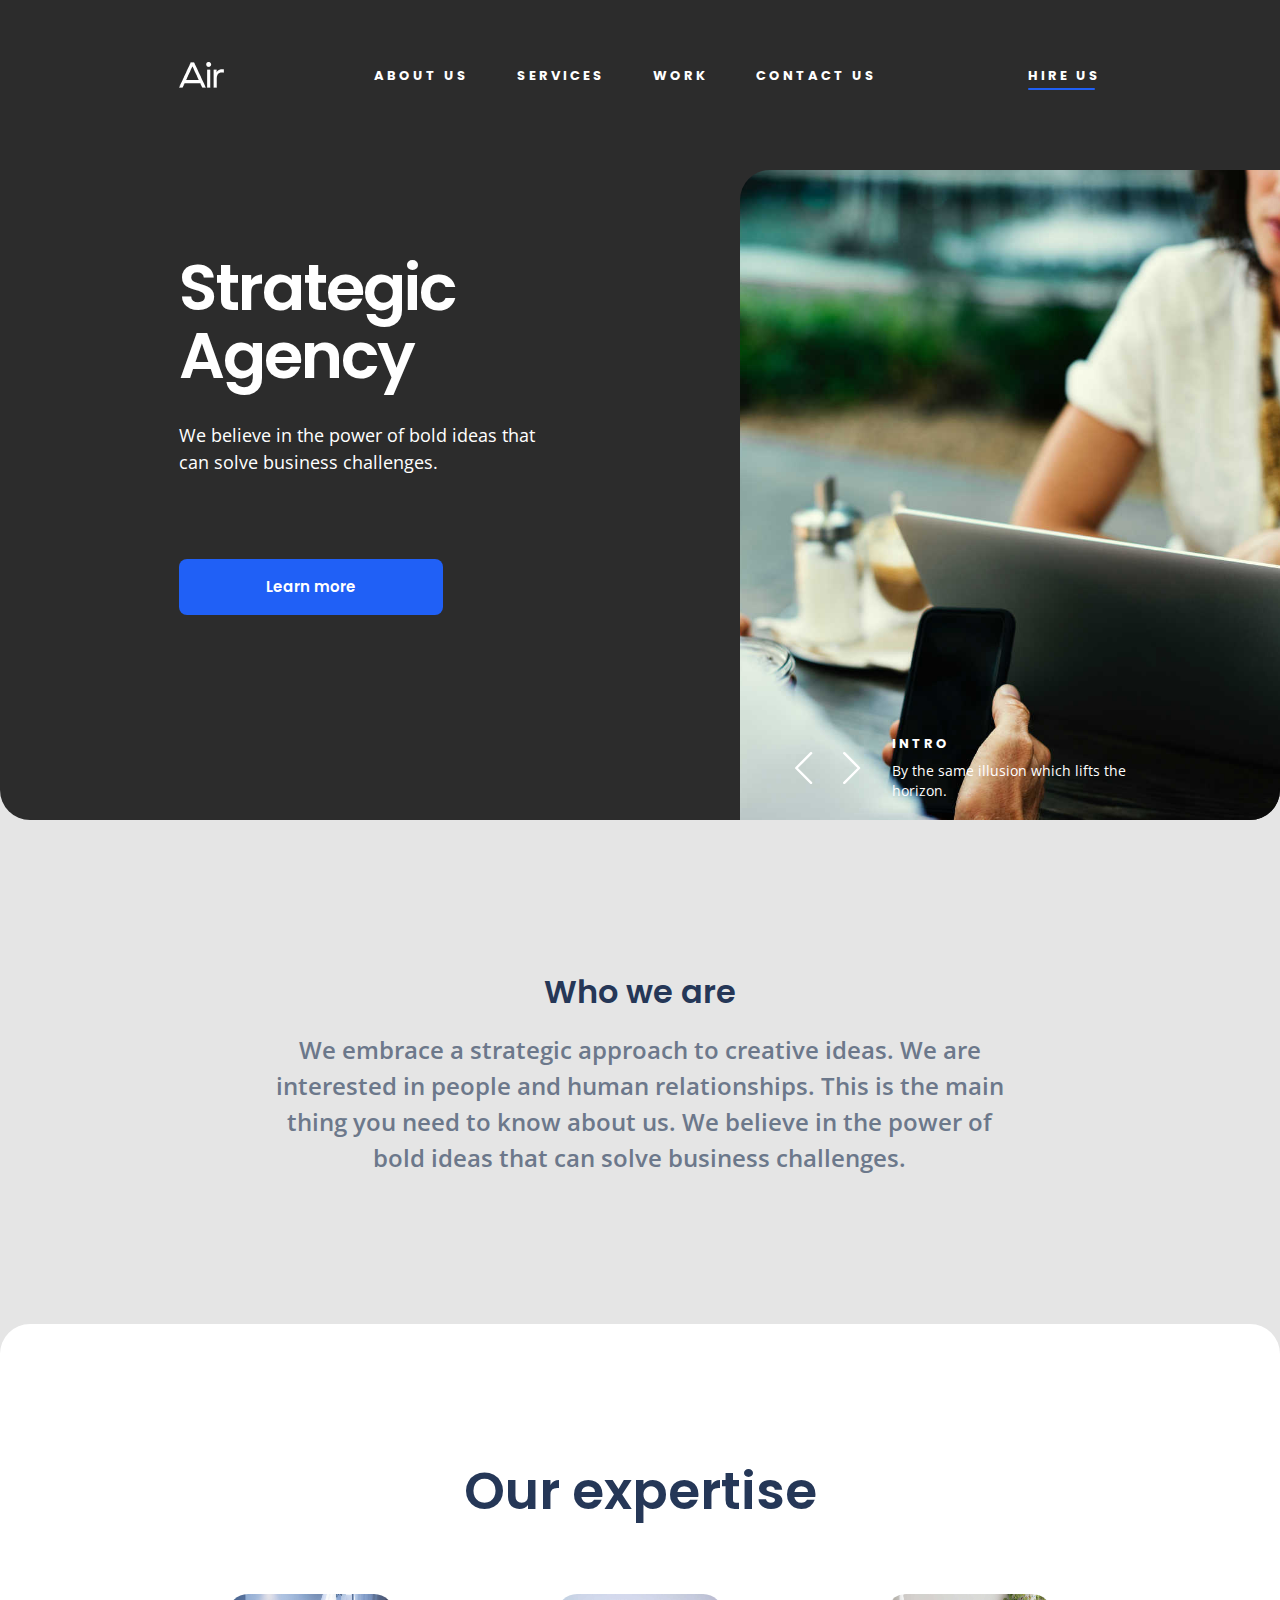
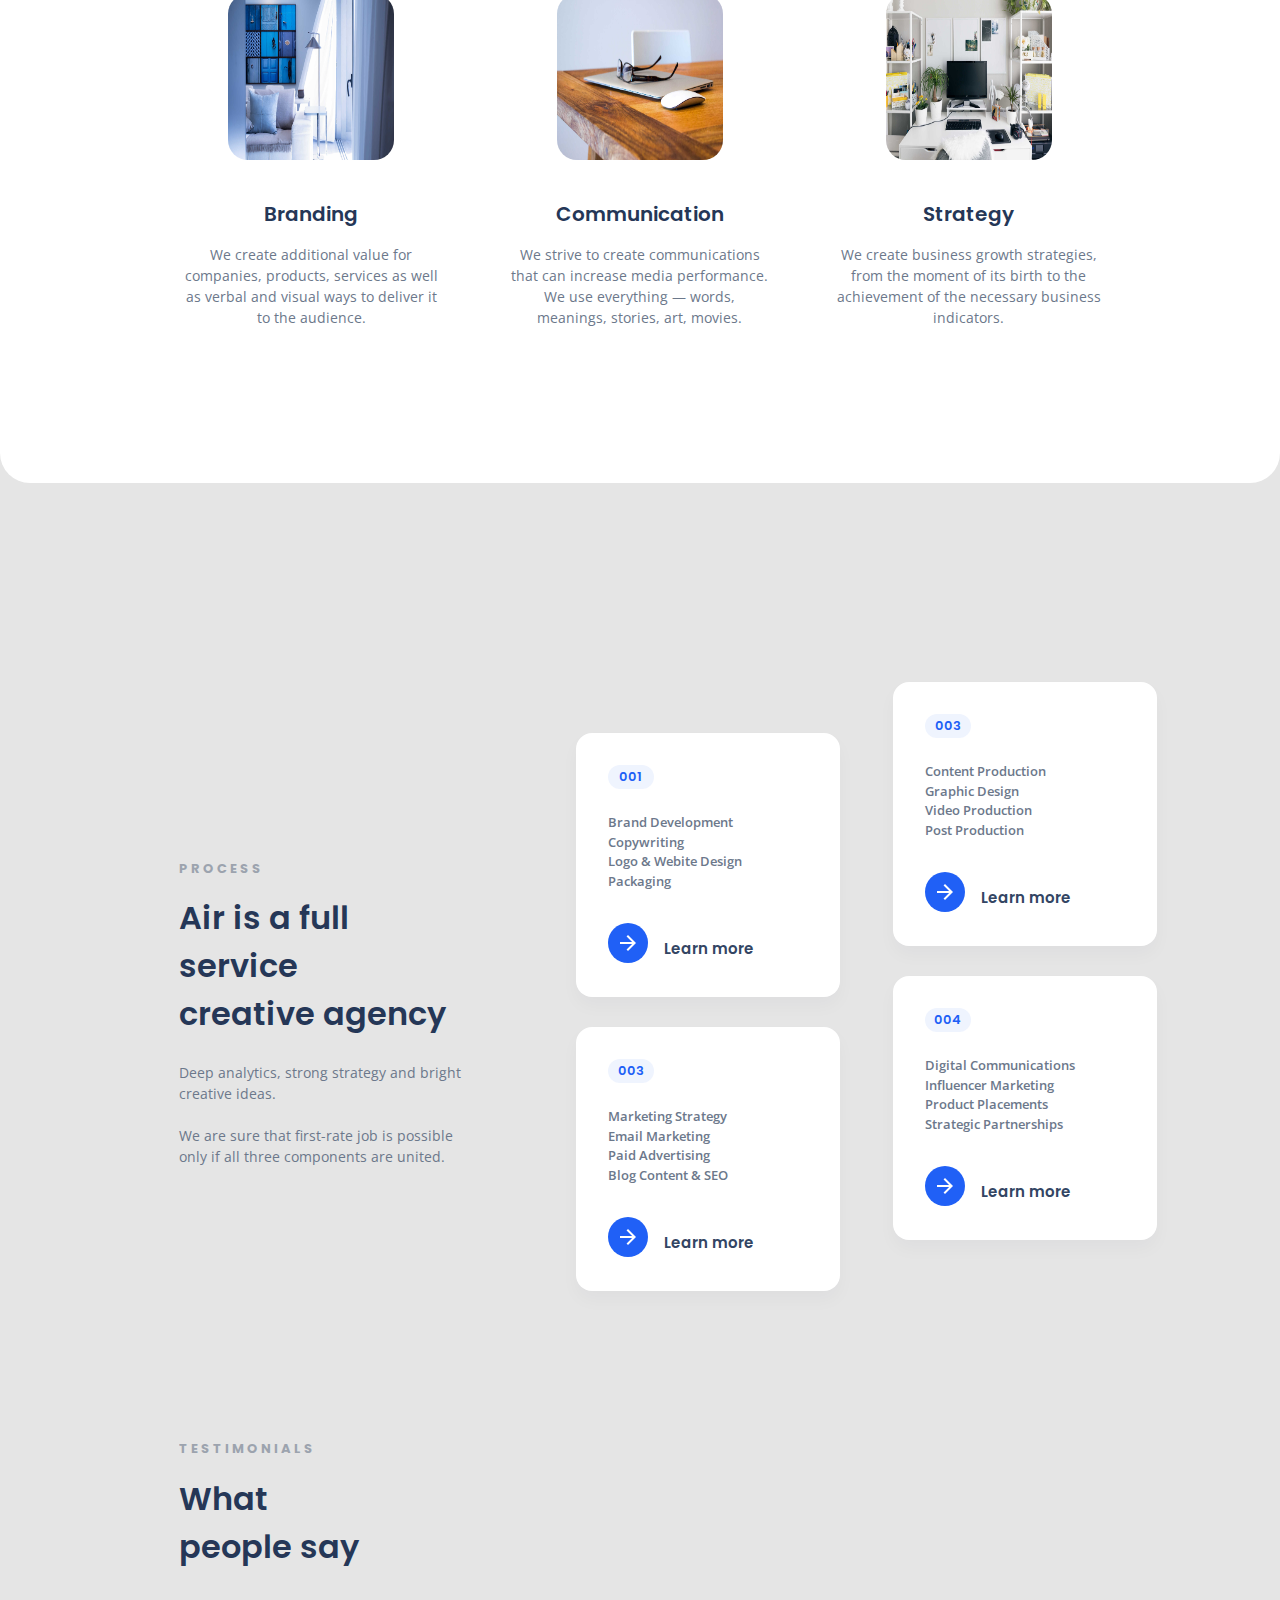
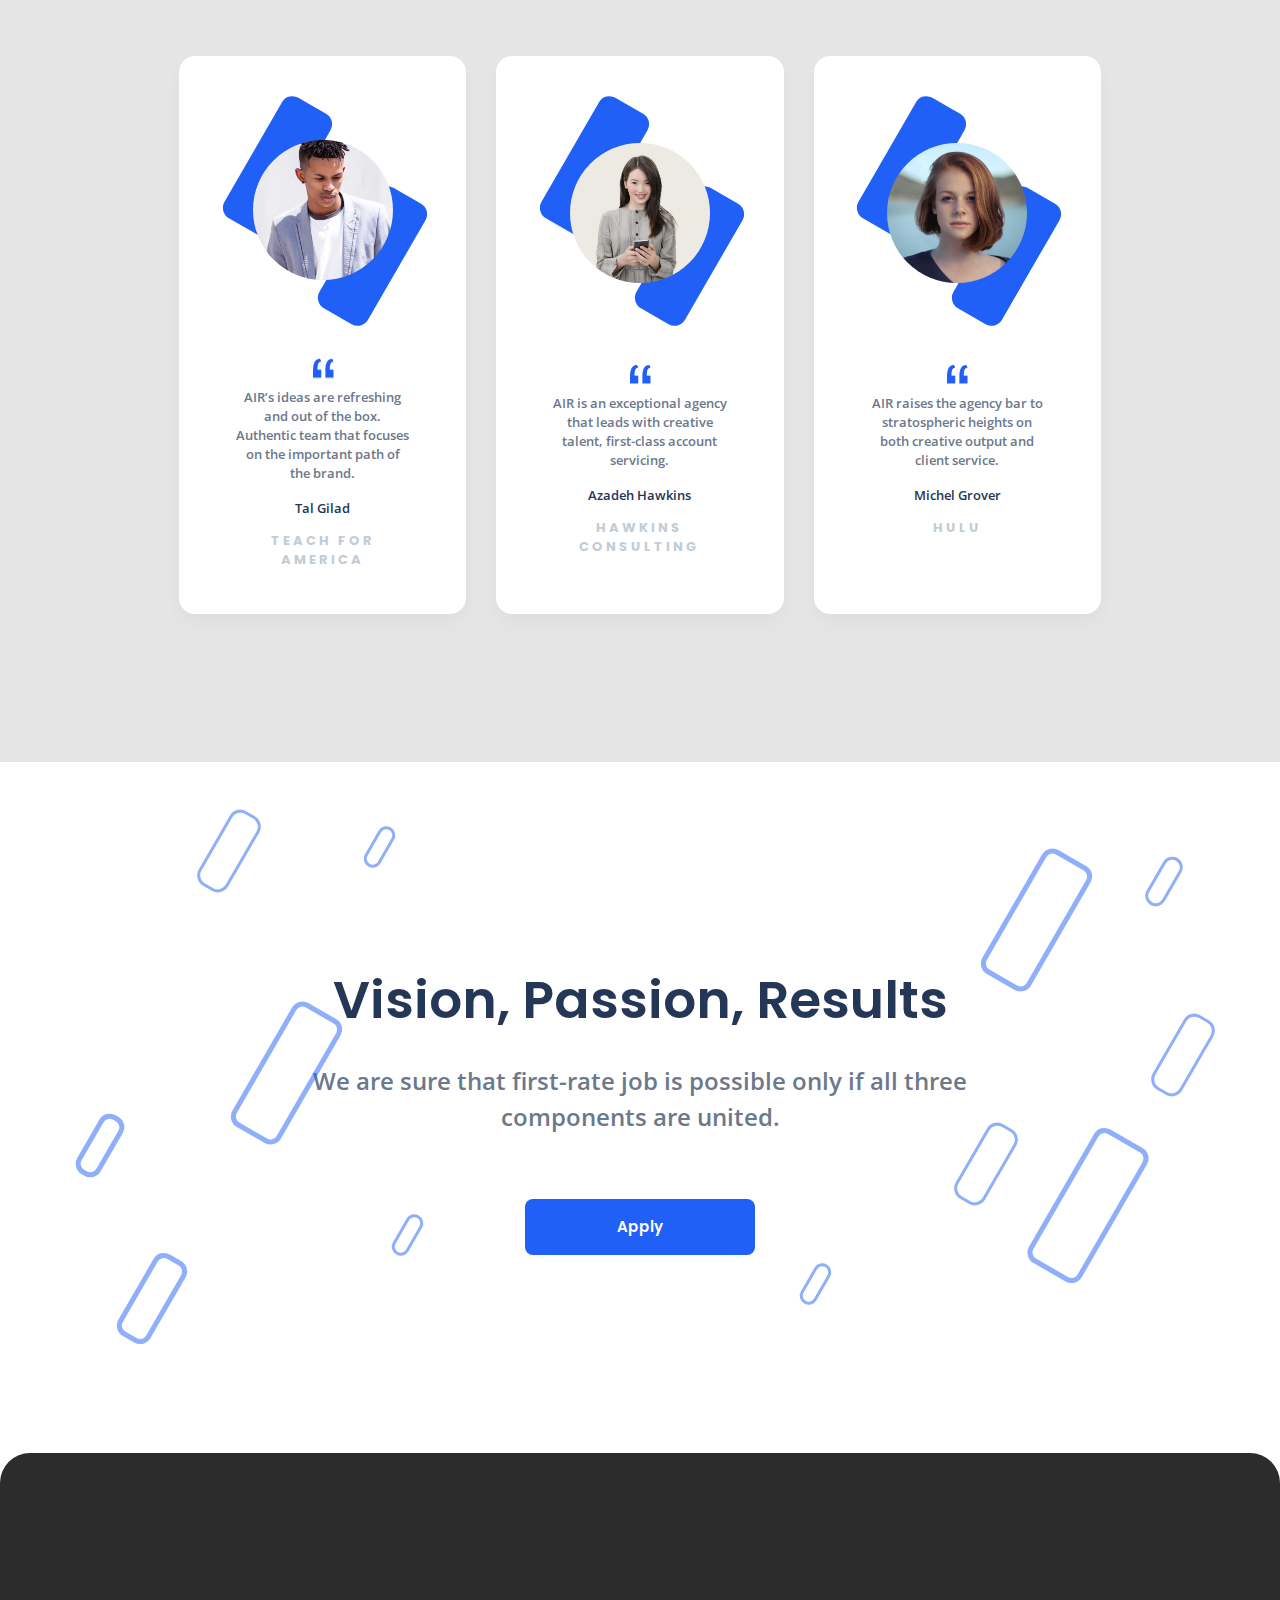
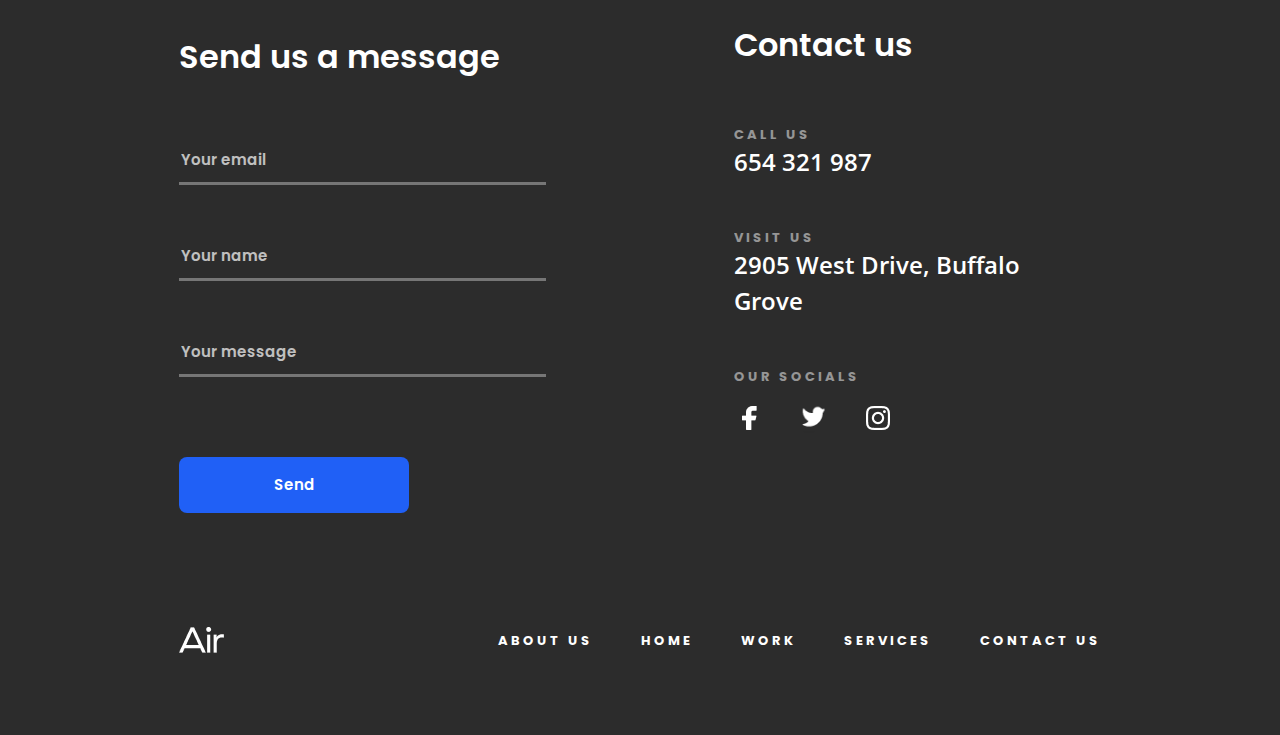
<file: index.html>
<!DOCTYPE html><html lang="en" class="page"><head><meta charset="UTF-8"><meta name="viewport" content="width=device-width, initial-scale=1.0"><title>Air</title><link rel="stylesheet" href="main.69eee610.css"><link rel="preconnect" href="https://fonts.googleapis.com"><link rel="preconnect" href="https://fonts.gstatic.com" crossorigin="anonymous"><link href="https://fonts.googleapis.com/css2?family=Open+Sans:wght@400;600&family=Poppins:wght@600;700&display=swap" rel="stylesheet"><link rel="icon" type="image/png" sizes="16x16" href="Air.9966cbd6.png"></head><body class="page__body"> <header class="header"> <div class="container container--fullHd"> <div class="menu"> <a href="#" class="logo logo--hover"> <img src="Air.9966cbd6.png" alt="Air" class="logo__image"> </a> <nav class="header__nav nav"> <ul class="nav__list nav__list--tablet"> <li class="nav__item nav__item--tablet"> <a href="#about-us" class="nav__link nav__link--tablet link link--hover"> about us </a> </li> <li class="nav__item nav__item--tablet"> <a href="#services" class="nav__link nav__link--tablet link link--hover"> Services </a> </li> <li class="nav__item nav__item--tablet"> <a href="#work" class="nav__link nav__link--tablet link link--hover"> Work </a> </li> <li class="nav__item nav__item--tablet"> <a href="#contact-us" class="nav__link nav__link--tablet link link--hover"> Contact Us </a> </li> </ul> </nav> <a href="#hire-us" class="header__hire header__hire--tablet link link--hover"> Hire us </a> </div> </div> </header> <main> <section class="strategic-agency strategic-agency--tablet"> <div class="container container--fullHd"> <h1 class="strategic-agency__title strategic-agency__title--tablet"> Strategic <br> Agency </h1> <p class="strategic-agency__paragraph strategic-agency__paragraph--tablet"> We believe in the power of bold ideas that can solve business challenges. </p> <a href="#" class="strategic-agency__link button button--tablet"> Learn more </a> </div> <div class="strategic-agency__image strategic-agency__image--tablet strategic-agency__image--desktop strategic-agency__image--desing strategic-agency__image--fullHd strategic-agency__image--largeScreen"> <div class="slider"> <div class="slider__arrow"> <a href="#" class="slider__arrow-left"></a> <a href="#" class="slider__arrow-right"></a> </div> <div class="slider__container"> <h3 class="slider__title"> INtro </h3> <p class="slider__paragraph slider__paragraph--tablet"> By the same illusion which lifts the horizon. </p> </div> </div> </div> </section> <section class="page__section page__section--tablet who-we-are" id="about-us"> <div class="container container--fullHd"> <h2 class="who-we-are__title"> Who we are </h2> <p class="who-we-are__paragraph who-we-are__paragraph--tablet"> We embrace a strategic approach to creative ideas. We are interested in people and human relationships. This is the main thing you need to know about us. We believe in the power of bold ideas that can solve business challenges. </p> </div> </section> <section class="page__section page__section--tablet our-expertise" id="work"> <h2 class="our-expertise__title our-expertise__title--tablet"> Our expertise </h2> <div class="container container--fullHd"> <div class="our-expertise__items our-expertise__items--tablet"> <div class="expertise expertise--tablet"> <div class="expertise__photo-container"> <img src="what-we-do-1.16002575.jpg" alt="Branding" class="expertise__photo"> </div> <h4 class="expertise__name"> Branding </h4> <div class="expertise__about expertise__about--tablet"> We create additional value for companies, products, services as well as verbal and visual ways to deliver it to the audience. </div> </div> <div class="expertise expertise--tablet"> <div class="expertise__photo-container"> <img src="what-we-do-2.0411a9be.jpg" alt="Communication" class="expertise__photo"> </div> <h4 class="expertise__name"> Communication </h4> <div class="expertise__about expertise__about--tablet"> We strive to create communications that can increase media performance. We use everything — words, meanings, stories, art, movies. </div> </div> <div class="expertise expertise--tablet"> <div class="expertise__photo-container"> <img src="what-we-do-3.74f15f36.jpg" alt="Strategy" class="expertise__photo"> </div> <h4 class="expertise__name"> Strategy </h4> <div class="expertise__about expertise__about--last expertise__about--tablet"> We create business growth strategies, from the moment of its birth to the achievement of the necessary business indicators. </div> </div> </div> </div> </section> <section class="page__section page__section--tablet approach" id="services"> <div class="container container--fullHd"> <div class="approach__container approach__container--tablet grid"> <div class="grid__item grid__item--tablet-1-4"> <div class="approach__info approach__info--tablet"> <h3 class="approach__info-subtitle"> Process </h3> <h2 class="approach__info-title"> Air is a full service <br> creative agency </h2> <div class="approach__info-paragraph approach__info-paragraph--tablet"> <p class="approach__paragraph"> Deep analytics, strong strategy and bright creative ideas. <br> <br> We are sure that first-rate job is possible only if all three components are united. </p> </div> </div> </div> <div class="grid__item grid__item--tablet-5-7 grid__item--desktop-6-8 grid__item--desing-7-9"> <div class="process process--lower process--lower-tablet"> <div class="process__block"> <div class="process__number process__number--1 process__number--tablet-1"> </div> <p class="process__info process__info--tablet"> Brand Development <br> Copywriting <br> Logo & Webite Design <br> Packaging </p> <div class="process__link"> <a href="#" class="process__link-arrow"> </a> <p class="process__link-text"> Learn more </p> </div> </div> <div class="process__block process__block--lower"> <div class="process__number process__number--2 process__number--tablet-3"> </div> <p class="process__info process__info--tablet"> Marketing Strategy <br> Email Marketing <br> Paid Advertising <br> Blog Content & SEO </p> <div class="process__link"> <a href="#" class="process__link-arrow"> </a> <p class="process__link-text"> Learn more </p> </div> </div> </div> </div> <div class="grid__item grid__item--tablet-10-12"> <div class="process process--upper process--upper-tablet"> <div class="process__block">  <div class="process__number process__number--3 process__number--tablet-2"> </div> <p class="process__info process__info--tablet"> Сontent Production <br> Graphic Design <br> Video Production <br> Post Production </p> <div class="process__link"> <a href="#" class="process__link-arrow"> </a> <p class="process__link-text"> Learn more </p> </div> </div> <div class="process__block process__block--lower"> <div class="process__number process__number--4 process__number--tablet-4"> </div> <p class="process__info process__info--tablet"> Digital Communications <br> Influencer Marketing <br> Product Placements <br> Strategic Partnerships </p> <div class="process__link"> <a href="#" class="process__link-arrow"> </a> <p class="process__link-text"> Learn more </p> </div> </div> </div> </div> </div> </div> </section> <section class="page__section page__section--tablet testimonials"> <div class="container container--fullHd"> <div class="testimonials__titles testimonials__titles--tablet"> <h3 class="testimonials__subtitle"> Testimonials </h3> <h2 class="testimonials__title"> What <br> people say </h2> </div> <div class="testimonials__container testimonials__container--tablet grid"> <div class="testimonials__item grid__item grid__item--1-4"> <div class="testimonial testimonial--tablet testimonial--desktop"> <div class="testimonial__photo-container"> <div class="testimonial__oval-1 oval oval--56-139 oval--full"></div> <div class="testimonial__oval-2 testimonial__oval--bottom oval oval--56-139 oval--full"></div> <img src="testimonial-ava-1.6f1fe778.jpg" alt="Tal Gilad" class="testimonial__photo"> </div> <div class="testimonial__icon"></div> <p class="testimonial__about"> AIR’s ideas are refreshing and out of the box. Authentic team that focuses on the important path of the brand. </p> <h4 class="testimonial__name"> Tal Gilad </h4> <h3 class="testimonial__role"> Teach for America </h3> </div> </div> <div class="testimonials__item grid__item grid__item--5-8"> <div class="testimonial testimonial--tablet testimonial--desktop"> <div class="testimonial__photo-container"> <div class="testimonial__oval-1 oval oval--56-139 oval--full"></div> <div class="testimonial__oval-2 testimonial__oval--bottom oval oval--56-139 oval--full"></div> <img src="testimonial-ava-2.7495f7c3.jpg" alt="Azadeh Hawkins" class="testimonial__photo"> </div> <div class="testimonial__icon"></div> <p class="testimonial__about"> AIR is an exceptional agency that leads with creative talent, first-class account servicing. </p> <h4 class="testimonial__name"> Azadeh Hawkins </h4> <h3 class="testimonial__role"> Hawkins Consulting </h3> </div> </div> <div class="testimonials__item grid__item grid__item--9-12"> <div class="testimonial testimonial--tablet testimonial--desktop"> <div class="testimonial__photo-container"> <div class="testimonial__oval-1 oval oval--56-139 oval--full"></div> <div class="testimonial__oval-2 testimonial__oval--bottom oval oval--56-139 oval--full"></div> <img src="testimonial-ava-3.cd95efc1.jpg" alt="Michel Grover" class="testimonial__photo"> </div> <div class="testimonial__icon"></div> <p class="testimonial__about"> AIR raises the agency bar to stratospheric heights on both creative output and client service. </p> <h4 class="testimonial__name"> Michel Grover </h4> <h3 class="testimonial__role"> Hulu </h3> </div> </div> </div> </div> </section> <section class="page__section page__section--tablet vision"> <h2 class="vision__title vision__title--tablet"> Vision, Passion, Results </h2> <p class="vision__info"> We are sure that first-rate job is possible only if all three components are united. </p> <a href="#" class="vision__link button"> Apply </a> <div class="vision__oval-1 vision__oval-1--desktop oval oval--27-68 oval--thick"></div> <div class="vision__oval-2 vision__oval-2--desktop oval oval--37-94 oval--thick"></div> <div class="vision__oval-3 vision__oval-3--desktop oval oval--34-86 oval--thin"></div> <div class="vision__oval-4 vision__oval-4--desktop oval oval--56-143 oval--thick"></div> <div class="vision__oval-5 vision__oval-5--desktop oval oval--18-45 oval--thin"></div> <div class="vision__oval-6 vision__oval-6--desktop oval oval--18-45 oval--thin"></div> <div class="vision__oval-7 vision__oval-7--desktop oval oval--18-45 oval--thin"></div> <div class="vision__oval-8 vision__oval-8--desktop oval oval--34-86 oval--thin"></div> <div class="vision__oval-9 vision__oval-9--desktop oval oval--56-143 oval--thick"></div> <div class="vision__oval-10 vision__oval-10--desktop oval oval--61-154 oval--thick"></div> <div class="vision__oval-11 vision__oval-11--desktop oval oval--21-54 oval--thin"></div> <div class="vision__oval-12 vision__oval-12--desktop oval oval--34-86 oval--thin"></div> </section> <section class="contact-us" id="contact-us"> <div class="contact-us__block"> <div class="container container--fullHd"> <div class="contact-us__container contact-us__container--tablet grid"> <div class="grid__item grid__item--1-5"> <h3 class="contact-us__title contact-us__title--tablet" id="hire-us"> Send us a message </h3> <form action="#"> <input type="email" name="email" placeholder="Your email" required maxlength="50" class="contact-us__field contact-us__field--first contact-us__field--first-tablet form-field"> <input type="text" name="name" placeholder="Your name" required maxlength="50" class="contact-us__field form-field"> <input type="text" name="message" placeholder="Your message" required maxlength="150" class="contact-us__field contact-us__field--last contact-us__field--last-tablet form-field"> <button class="button"> Send </button> </form> </div> <div class="grid__item grid__item--8-11"> <h3 class="contact-us__title"> Contact us </h3> <div class="contact-us__info contact-us__info--first"> <div class="contact-us__info-title"> Call us </div> <a href="tel:654 321 987" class="contact-us__info-link"> 654 321 987 </a> </div> <div class="contact-us__info"> <div class="contact-us__info-title"> Visit us </div> <a href="https://goo.gl/maps/pAwsbKHi53A2GvxA6" target="_blank" class="contact-us__info-link"> 2905 West Drive, Buffalo Grove </a> </div> <div class="contact-us__info"> <div class="contact-us__info-title"> our socials </div> <div class="contact-us__info-icon"> <a href="https://www.facebook.com/" target="_blank" class="icon icon--facebook"> </a> <a href="https://twitter.com/" target="_blank" class="icon icon--twitter"> </a> <a href="https://www.instagram.com/" target="_blank" class="icon icon--instagram"> </a> </div> </div> </div> </div> </div> </div> </section> <footer class="footer"> <div class="container container--fullHd"> <div class="menu"> <a href="#" class="logo logo--hover"> <img src="Air.9966cbd6.png" alt="Air" class="logo__image"> </a> <nav class="footer__nav nav"> <ul class="nav__list nav__list--tablet"> <li class="nav__item nav__item--tablet"> <a href="#about-us" class="nav__link nav__link--tablet link link--hover"> about us </a> </li> <li class="nav__item nav__item--tablet"> <a href="#" class="nav__link nav__link--tablet link link--hover"> Home </a> </li> <li class="nav__item nav__item--tablet"> <a href="#work" class="nav__link nav__link--tablet link link--hover"> Work </a> </li> <li class="nav__item nav__item--tablet"> <a href="#services" class="nav__link nav__link--tablet link link--hover"> Services </a> </li> <li class="nav__item nav__item--tablet"> <a href="#contact-us" class="nav__link nav__link--tablet link link--hover"> Contact Us </a> </li> </ul> </nav> </div> </div> </footer> </main> </body></html>
</file>
<file: main.69eee610.css>
h1{font-family:Roboto,sans-serif;font-weight:400}@font-face{font-family:Roboto;src:url(Roboto-Regular-webfont.1b7be813.woff) format("woff");font-weight:400;font-style:normal}.container{margin:0 14%;width:72%}@media (min-width:1920px){.container--fullHd{margin:0 18%;width:64%}}.logo{height:28px;padding-top:10px}.logo--hover{transition:transform .3s}.logo--hover:hover{transform:scale(1.2)}.link{font-family:Poppins,sans-serif;font-weight:700;color:#fff;text-decoration:none;text-transform:uppercase}.link--hover{transition:color .3s}.link--hover:hover{color:#2060f6}.button{display:flex;justify-content:center;align-items:center;box-sizing:border-box;width:230px;height:56px;background-color:#2060f6;border-radius:8px;border:none;font-family:Poppins,sans-serif;font-weight:600;font-size:15px;line-height:22px;text-align:center;text-decoration:none;color:#fff;cursor:pointer;transition:box-shadow .3s}.button:hover{box-shadow:5px 5px 5px #143c9a}@media (min-width:1024px){.button--tablet{width:264px}}.grid{display:grid;grid-template-columns:repeat(12,1fr);column-gap:30px}.grid__item--1-1{grid-column:1/2}@media (min-width:1024px){.grid__item--tablet-1-1{grid-column:1/2}}@media (min-width:1280px){.grid__item--desktop-1-1{grid-column:1/2}}@media (min-width:1600px){.grid__item--desing-1-1{grid-column:1/2}}.grid__item--1-2{grid-column:1/3}@media (min-width:1024px){.grid__item--tablet-1-2{grid-column:1/3}}@media (min-width:1280px){.grid__item--desktop-1-2{grid-column:1/3}}@media (min-width:1600px){.grid__item--desing-1-2{grid-column:1/3}}.grid__item--1-3{grid-column:1/4}@media (min-width:1024px){.grid__item--tablet-1-3{grid-column:1/4}}@media (min-width:1280px){.grid__item--desktop-1-3{grid-column:1/4}}@media (min-width:1600px){.grid__item--desing-1-3{grid-column:1/4}}.grid__item--1-4{grid-column:1/5}@media (min-width:1024px){.grid__item--tablet-1-4{grid-column:1/5}}@media (min-width:1280px){.grid__item--desktop-1-4{grid-column:1/5}}@media (min-width:1600px){.grid__item--desing-1-4{grid-column:1/5}}.grid__item--1-5{grid-column:1/6}@media (min-width:1024px){.grid__item--tablet-1-5{grid-column:1/6}}@media (min-width:1280px){.grid__item--desktop-1-5{grid-column:1/6}}@media (min-width:1600px){.grid__item--desing-1-5{grid-column:1/6}}.grid__item--1-6{grid-column:1/7}@media (min-width:1024px){.grid__item--tablet-1-6{grid-column:1/7}}@media (min-width:1280px){.grid__item--desktop-1-6{grid-column:1/7}}@media (min-width:1600px){.grid__item--desing-1-6{grid-column:1/7}}.grid__item--1-7{grid-column:1/8}@media (min-width:1024px){.grid__item--tablet-1-7{grid-column:1/8}}@media (min-width:1280px){.grid__item--desktop-1-7{grid-column:1/8}}@media (min-width:1600px){.grid__item--desing-1-7{grid-column:1/8}}.grid__item--1-8{grid-column:1/9}@media (min-width:1024px){.grid__item--tablet-1-8{grid-column:1/9}}@media (min-width:1280px){.grid__item--desktop-1-8{grid-column:1/9}}@media (min-width:1600px){.grid__item--desing-1-8{grid-column:1/9}}.grid__item--1-9{grid-column:1/10}@media (min-width:1024px){.grid__item--tablet-1-9{grid-column:1/10}}@media (min-width:1280px){.grid__item--desktop-1-9{grid-column:1/10}}@media (min-width:1600px){.grid__item--desing-1-9{grid-column:1/10}}.grid__item--1-10{grid-column:1/11}@media (min-width:1024px){.grid__item--tablet-1-10{grid-column:1/11}}@media (min-width:1280px){.grid__item--desktop-1-10{grid-column:1/11}}@media (min-width:1600px){.grid__item--desing-1-10{grid-column:1/11}}.grid__item--1-11{grid-column:1/12}@media (min-width:1024px){.grid__item--tablet-1-11{grid-column:1/12}}@media (min-width:1280px){.grid__item--desktop-1-11{grid-column:1/12}}@media (min-width:1600px){.grid__item--desing-1-11{grid-column:1/12}}.grid__item--1-12{grid-column:1/13}@media (min-width:1024px){.grid__item--tablet-1-12{grid-column:1/13}}@media (min-width:1280px){.grid__item--desktop-1-12{grid-column:1/13}}@media (min-width:1600px){.grid__item--desing-1-12{grid-column:1/13}}.grid__item--2-2{grid-column:2/3}@media (min-width:1024px){.grid__item--tablet-2-2{grid-column:2/3}}@media (min-width:1280px){.grid__item--desktop-2-2{grid-column:2/3}}@media (min-width:1600px){.grid__item--desing-2-2{grid-column:2/3}}.grid__item--2-3{grid-column:2/4}@media (min-width:1024px){.grid__item--tablet-2-3{grid-column:2/4}}@media (min-width:1280px){.grid__item--desktop-2-3{grid-column:2/4}}@media (min-width:1600px){.grid__item--desing-2-3{grid-column:2/4}}.grid__item--2-4{grid-column:2/5}@media (min-width:1024px){.grid__item--tablet-2-4{grid-column:2/5}}@media (min-width:1280px){.grid__item--desktop-2-4{grid-column:2/5}}@media (min-width:1600px){.grid__item--desing-2-4{grid-column:2/5}}.grid__item--2-5{grid-column:2/6}@media (min-width:1024px){.grid__item--tablet-2-5{grid-column:2/6}}@media (min-width:1280px){.grid__item--desktop-2-5{grid-column:2/6}}@media (min-width:1600px){.grid__item--desing-2-5{grid-column:2/6}}.grid__item--2-6{grid-column:2/7}@media (min-width:1024px){.grid__item--tablet-2-6{grid-column:2/7}}@media (min-width:1280px){.grid__item--desktop-2-6{grid-column:2/7}}@media (min-width:1600px){.grid__item--desing-2-6{grid-column:2/7}}.grid__item--2-7{grid-column:2/8}@media (min-width:1024px){.grid__item--tablet-2-7{grid-column:2/8}}@media (min-width:1280px){.grid__item--desktop-2-7{grid-column:2/8}}@media (min-width:1600px){.grid__item--desing-2-7{grid-column:2/8}}.grid__item--2-8{grid-column:2/9}@media (min-width:1024px){.grid__item--tablet-2-8{grid-column:2/9}}@media (min-width:1280px){.grid__item--desktop-2-8{grid-column:2/9}}@media (min-width:1600px){.grid__item--desing-2-8{grid-column:2/9}}.grid__item--2-9{grid-column:2/10}@media (min-width:1024px){.grid__item--tablet-2-9{grid-column:2/10}}@media (min-width:1280px){.grid__item--desktop-2-9{grid-column:2/10}}@media (min-width:1600px){.grid__item--desing-2-9{grid-column:2/10}}.grid__item--2-10{grid-column:2/11}@media (min-width:1024px){.grid__item--tablet-2-10{grid-column:2/11}}@media (min-width:1280px){.grid__item--desktop-2-10{grid-column:2/11}}@media (min-width:1600px){.grid__item--desing-2-10{grid-column:2/11}}.grid__item--2-11{grid-column:2/12}@media (min-width:1024px){.grid__item--tablet-2-11{grid-column:2/12}}@media (min-width:1280px){.grid__item--desktop-2-11{grid-column:2/12}}@media (min-width:1600px){.grid__item--desing-2-11{grid-column:2/12}}.grid__item--2-12{grid-column:2/13}@media (min-width:1024px){.grid__item--tablet-2-12{grid-column:2/13}}@media (min-width:1280px){.grid__item--desktop-2-12{grid-column:2/13}}@media (min-width:1600px){.grid__item--desing-2-12{grid-column:2/13}}.grid__item--3-3{grid-column:3/4}@media (min-width:1024px){.grid__item--tablet-3-3{grid-column:3/4}}@media (min-width:1280px){.grid__item--desktop-3-3{grid-column:3/4}}@media (min-width:1600px){.grid__item--desing-3-3{grid-column:3/4}}.grid__item--3-4{grid-column:3/5}@media (min-width:1024px){.grid__item--tablet-3-4{grid-column:3/5}}@media (min-width:1280px){.grid__item--desktop-3-4{grid-column:3/5}}@media (min-width:1600px){.grid__item--desing-3-4{grid-column:3/5}}.grid__item--3-5{grid-column:3/6}@media (min-width:1024px){.grid__item--tablet-3-5{grid-column:3/6}}@media (min-width:1280px){.grid__item--desktop-3-5{grid-column:3/6}}@media (min-width:1600px){.grid__item--desing-3-5{grid-column:3/6}}.grid__item--3-6{grid-column:3/7}@media (min-width:1024px){.grid__item--tablet-3-6{grid-column:3/7}}@media (min-width:1280px){.grid__item--desktop-3-6{grid-column:3/7}}@media (min-width:1600px){.grid__item--desing-3-6{grid-column:3/7}}.grid__item--3-7{grid-column:3/8}@media (min-width:1024px){.grid__item--tablet-3-7{grid-column:3/8}}@media (min-width:1280px){.grid__item--desktop-3-7{grid-column:3/8}}@media (min-width:1600px){.grid__item--desing-3-7{grid-column:3/8}}.grid__item--3-8{grid-column:3/9}@media (min-width:1024px){.grid__item--tablet-3-8{grid-column:3/9}}@media (min-width:1280px){.grid__item--desktop-3-8{grid-column:3/9}}@media (min-width:1600px){.grid__item--desing-3-8{grid-column:3/9}}.grid__item--3-9{grid-column:3/10}@media (min-width:1024px){.grid__item--tablet-3-9{grid-column:3/10}}@media (min-width:1280px){.grid__item--desktop-3-9{grid-column:3/10}}@media (min-width:1600px){.grid__item--desing-3-9{grid-column:3/10}}.grid__item--3-10{grid-column:3/11}@media (min-width:1024px){.grid__item--tablet-3-10{grid-column:3/11}}@media (min-width:1280px){.grid__item--desktop-3-10{grid-column:3/11}}@media (min-width:1600px){.grid__item--desing-3-10{grid-column:3/11}}.grid__item--3-11{grid-column:3/12}@media (min-width:1024px){.grid__item--tablet-3-11{grid-column:3/12}}@media (min-width:1280px){.grid__item--desktop-3-11{grid-column:3/12}}@media (min-width:1600px){.grid__item--desing-3-11{grid-column:3/12}}.grid__item--3-12{grid-column:3/13}@media (min-width:1024px){.grid__item--tablet-3-12{grid-column:3/13}}@media (min-width:1280px){.grid__item--desktop-3-12{grid-column:3/13}}@media (min-width:1600px){.grid__item--desing-3-12{grid-column:3/13}}.grid__item--4-4{grid-column:4/5}@media (min-width:1024px){.grid__item--tablet-4-4{grid-column:4/5}}@media (min-width:1280px){.grid__item--desktop-4-4{grid-column:4/5}}@media (min-width:1600px){.grid__item--desing-4-4{grid-column:4/5}}.grid__item--4-5{grid-column:4/6}@media (min-width:1024px){.grid__item--tablet-4-5{grid-column:4/6}}@media (min-width:1280px){.grid__item--desktop-4-5{grid-column:4/6}}@media (min-width:1600px){.grid__item--desing-4-5{grid-column:4/6}}.grid__item--4-6{grid-column:4/7}@media (min-width:1024px){.grid__item--tablet-4-6{grid-column:4/7}}@media (min-width:1280px){.grid__item--desktop-4-6{grid-column:4/7}}@media (min-width:1600px){.grid__item--desing-4-6{grid-column:4/7}}.grid__item--4-7{grid-column:4/8}@media (min-width:1024px){.grid__item--tablet-4-7{grid-column:4/8}}@media (min-width:1280px){.grid__item--desktop-4-7{grid-column:4/8}}@media (min-width:1600px){.grid__item--desing-4-7{grid-column:4/8}}.grid__item--4-8{grid-column:4/9}@media (min-width:1024px){.grid__item--tablet-4-8{grid-column:4/9}}@media (min-width:1280px){.grid__item--desktop-4-8{grid-column:4/9}}@media (min-width:1600px){.grid__item--desing-4-8{grid-column:4/9}}.grid__item--4-9{grid-column:4/10}@media (min-width:1024px){.grid__item--tablet-4-9{grid-column:4/10}}@media (min-width:1280px){.grid__item--desktop-4-9{grid-column:4/10}}@media (min-width:1600px){.grid__item--desing-4-9{grid-column:4/10}}.grid__item--4-10{grid-column:4/11}@media (min-width:1024px){.grid__item--tablet-4-10{grid-column:4/11}}@media (min-width:1280px){.grid__item--desktop-4-10{grid-column:4/11}}@media (min-width:1600px){.grid__item--desing-4-10{grid-column:4/11}}.grid__item--4-11{grid-column:4/12}@media (min-width:1024px){.grid__item--tablet-4-11{grid-column:4/12}}@media (min-width:1280px){.grid__item--desktop-4-11{grid-column:4/12}}@media (min-width:1600px){.grid__item--desing-4-11{grid-column:4/12}}.grid__item--4-12{grid-column:4/13}@media (min-width:1024px){.grid__item--tablet-4-12{grid-column:4/13}}@media (min-width:1280px){.grid__item--desktop-4-12{grid-column:4/13}}@media (min-width:1600px){.grid__item--desing-4-12{grid-column:4/13}}.grid__item--5-5{grid-column:5/6}@media (min-width:1024px){.grid__item--tablet-5-5{grid-column:5/6}}@media (min-width:1280px){.grid__item--desktop-5-5{grid-column:5/6}}@media (min-width:1600px){.grid__item--desing-5-5{grid-column:5/6}}.grid__item--5-6{grid-column:5/7}@media (min-width:1024px){.grid__item--tablet-5-6{grid-column:5/7}}@media (min-width:1280px){.grid__item--desktop-5-6{grid-column:5/7}}@media (min-width:1600px){.grid__item--desing-5-6{grid-column:5/7}}.grid__item--5-7{grid-column:5/8}@media (min-width:1024px){.grid__item--tablet-5-7{grid-column:5/8}}@media (min-width:1280px){.grid__item--desktop-5-7{grid-column:5/8}}@media (min-width:1600px){.grid__item--desing-5-7{grid-column:5/8}}.grid__item--5-8{grid-column:5/9}@media (min-width:1024px){.grid__item--tablet-5-8{grid-column:5/9}}@media (min-width:1280px){.grid__item--desktop-5-8{grid-column:5/9}}@media (min-width:1600px){.grid__item--desing-5-8{grid-column:5/9}}.grid__item--5-9{grid-column:5/10}@media (min-width:1024px){.grid__item--tablet-5-9{grid-column:5/10}}@media (min-width:1280px){.grid__item--desktop-5-9{grid-column:5/10}}@media (min-width:1600px){.grid__item--desing-5-9{grid-column:5/10}}.grid__item--5-10{grid-column:5/11}@media (min-width:1024px){.grid__item--tablet-5-10{grid-column:5/11}}@media (min-width:1280px){.grid__item--desktop-5-10{grid-column:5/11}}@media (min-width:1600px){.grid__item--desing-5-10{grid-column:5/11}}.grid__item--5-11{grid-column:5/12}@media (min-width:1024px){.grid__item--tablet-5-11{grid-column:5/12}}@media (min-width:1280px){.grid__item--desktop-5-11{grid-column:5/12}}@media (min-width:1600px){.grid__item--desing-5-11{grid-column:5/12}}.grid__item--5-12{grid-column:5/13}@media (min-width:1024px){.grid__item--tablet-5-12{grid-column:5/13}}@media (min-width:1280px){.grid__item--desktop-5-12{grid-column:5/13}}@media (min-width:1600px){.grid__item--desing-5-12{grid-column:5/13}}.grid__item--6-6{grid-column:6/7}@media (min-width:1024px){.grid__item--tablet-6-6{grid-column:6/7}}@media (min-width:1280px){.grid__item--desktop-6-6{grid-column:6/7}}@media (min-width:1600px){.grid__item--desing-6-6{grid-column:6/7}}.grid__item--6-7{grid-column:6/8}@media (min-width:1024px){.grid__item--tablet-6-7{grid-column:6/8}}@media (min-width:1280px){.grid__item--desktop-6-7{grid-column:6/8}}@media (min-width:1600px){.grid__item--desing-6-7{grid-column:6/8}}.grid__item--6-8{grid-column:6/9}@media (min-width:1024px){.grid__item--tablet-6-8{grid-column:6/9}}@media (min-width:1280px){.grid__item--desktop-6-8{grid-column:6/9}}@media (min-width:1600px){.grid__item--desing-6-8{grid-column:6/9}}.grid__item--6-9{grid-column:6/10}@media (min-width:1024px){.grid__item--tablet-6-9{grid-column:6/10}}@media (min-width:1280px){.grid__item--desktop-6-9{grid-column:6/10}}@media (min-width:1600px){.grid__item--desing-6-9{grid-column:6/10}}.grid__item--6-10{grid-column:6/11}@media (min-width:1024px){.grid__item--tablet-6-10{grid-column:6/11}}@media (min-width:1280px){.grid__item--desktop-6-10{grid-column:6/11}}@media (min-width:1600px){.grid__item--desing-6-10{grid-column:6/11}}.grid__item--6-11{grid-column:6/12}@media (min-width:1024px){.grid__item--tablet-6-11{grid-column:6/12}}@media (min-width:1280px){.grid__item--desktop-6-11{grid-column:6/12}}@media (min-width:1600px){.grid__item--desing-6-11{grid-column:6/12}}.grid__item--6-12{grid-column:6/13}@media (min-width:1024px){.grid__item--tablet-6-12{grid-column:6/13}}@media (min-width:1280px){.grid__item--desktop-6-12{grid-column:6/13}}@media (min-width:1600px){.grid__item--desing-6-12{grid-column:6/13}}.grid__item--7-7{grid-column:7/8}@media (min-width:1024px){.grid__item--tablet-7-7{grid-column:7/8}}@media (min-width:1280px){.grid__item--desktop-7-7{grid-column:7/8}}@media (min-width:1600px){.grid__item--desing-7-7{grid-column:7/8}}.grid__item--7-8{grid-column:7/9}@media (min-width:1024px){.grid__item--tablet-7-8{grid-column:7/9}}@media (min-width:1280px){.grid__item--desktop-7-8{grid-column:7/9}}@media (min-width:1600px){.grid__item--desing-7-8{grid-column:7/9}}.grid__item--7-9{grid-column:7/10}@media (min-width:1024px){.grid__item--tablet-7-9{grid-column:7/10}}@media (min-width:1280px){.grid__item--desktop-7-9{grid-column:7/10}}@media (min-width:1600px){.grid__item--desing-7-9{grid-column:7/10}}.grid__item--7-10{grid-column:7/11}@media (min-width:1024px){.grid__item--tablet-7-10{grid-column:7/11}}@media (min-width:1280px){.grid__item--desktop-7-10{grid-column:7/11}}@media (min-width:1600px){.grid__item--desing-7-10{grid-column:7/11}}.grid__item--7-11{grid-column:7/12}@media (min-width:1024px){.grid__item--tablet-7-11{grid-column:7/12}}@media (min-width:1280px){.grid__item--desktop-7-11{grid-column:7/12}}@media (min-width:1600px){.grid__item--desing-7-11{grid-column:7/12}}.grid__item--7-12{grid-column:7/13}@media (min-width:1024px){.grid__item--tablet-7-12{grid-column:7/13}}@media (min-width:1280px){.grid__item--desktop-7-12{grid-column:7/13}}@media (min-width:1600px){.grid__item--desing-7-12{grid-column:7/13}}.grid__item--8-8{grid-column:8/9}@media (min-width:1024px){.grid__item--tablet-8-8{grid-column:8/9}}@media (min-width:1280px){.grid__item--desktop-8-8{grid-column:8/9}}@media (min-width:1600px){.grid__item--desing-8-8{grid-column:8/9}}.grid__item--8-9{grid-column:8/10}@media (min-width:1024px){.grid__item--tablet-8-9{grid-column:8/10}}@media (min-width:1280px){.grid__item--desktop-8-9{grid-column:8/10}}@media (min-width:1600px){.grid__item--desing-8-9{grid-column:8/10}}.grid__item--8-10{grid-column:8/11}@media (min-width:1024px){.grid__item--tablet-8-10{grid-column:8/11}}@media (min-width:1280px){.grid__item--desktop-8-10{grid-column:8/11}}@media (min-width:1600px){.grid__item--desing-8-10{grid-column:8/11}}.grid__item--8-11{grid-column:8/12}@media (min-width:1024px){.grid__item--tablet-8-11{grid-column:8/12}}@media (min-width:1280px){.grid__item--desktop-8-11{grid-column:8/12}}@media (min-width:1600px){.grid__item--desing-8-11{grid-column:8/12}}.grid__item--8-12{grid-column:8/13}@media (min-width:1024px){.grid__item--tablet-8-12{grid-column:8/13}}@media (min-width:1280px){.grid__item--desktop-8-12{grid-column:8/13}}@media (min-width:1600px){.grid__item--desing-8-12{grid-column:8/13}}.grid__item--9-9{grid-column:9/10}@media (min-width:1024px){.grid__item--tablet-9-9{grid-column:9/10}}@media (min-width:1280px){.grid__item--desktop-9-9{grid-column:9/10}}@media (min-width:1600px){.grid__item--desing-9-9{grid-column:9/10}}.grid__item--9-10{grid-column:9/11}@media (min-width:1024px){.grid__item--tablet-9-10{grid-column:9/11}}@media (min-width:1280px){.grid__item--desktop-9-10{grid-column:9/11}}@media (min-width:1600px){.grid__item--desing-9-10{grid-column:9/11}}.grid__item--9-11{grid-column:9/12}@media (min-width:1024px){.grid__item--tablet-9-11{grid-column:9/12}}@media (min-width:1280px){.grid__item--desktop-9-11{grid-column:9/12}}@media (min-width:1600px){.grid__item--desing-9-11{grid-column:9/12}}.grid__item--9-12{grid-column:9/13}@media (min-width:1024px){.grid__item--tablet-9-12{grid-column:9/13}}@media (min-width:1280px){.grid__item--desktop-9-12{grid-column:9/13}}@media (min-width:1600px){.grid__item--desing-9-12{grid-column:9/13}}.grid__item--10-10{grid-column:10/11}@media (min-width:1024px){.grid__item--tablet-10-10{grid-column:10/11}}@media (min-width:1280px){.grid__item--desktop-10-10{grid-column:10/11}}@media (min-width:1600px){.grid__item--desing-10-10{grid-column:10/11}}.grid__item--10-11{grid-column:10/12}@media (min-width:1024px){.grid__item--tablet-10-11{grid-column:10/12}}@media (min-width:1280px){.grid__item--desktop-10-11{grid-column:10/12}}@media (min-width:1600px){.grid__item--desing-10-11{grid-column:10/12}}.grid__item--10-12{grid-column:10/13}@media (min-width:1024px){.grid__item--tablet-10-12{grid-column:10/13}}@media (min-width:1280px){.grid__item--desktop-10-12{grid-column:10/13}}@media (min-width:1600px){.grid__item--desing-10-12{grid-column:10/13}}.grid__item--11-11{grid-column:11/12}@media (min-width:1024px){.grid__item--tablet-11-11{grid-column:11/12}}@media (min-width:1280px){.grid__item--desktop-11-11{grid-column:11/12}}@media (min-width:1600px){.grid__item--desing-11-11{grid-column:11/12}}.grid__item--11-12{grid-column:11/13}@media (min-width:1024px){.grid__item--tablet-11-12{grid-column:11/13}}@media (min-width:1280px){.grid__item--desktop-11-12{grid-column:11/13}}@media (min-width:1600px){.grid__item--desing-11-12{grid-column:11/13}}.grid__item--12-12{grid-column:12/13}@media (min-width:1024px){.grid__item--tablet-12-12{grid-column:12/13}}@media (min-width:1280px){.grid__item--desktop-12-12{grid-column:12/13}}@media (min-width:1600px){.grid__item--desing-12-12{grid-column:12/13}}.oval{box-sizing:border-box;border-radius:12px;transform:rotate(-60deg)}.oval--full{background-color:#2060f6;border:3px solid #2060f6}.oval--thick{border:5px solid rgba(32,96,246,.5)}.oval--thick,.oval--thin{background-color:rgba(32,96,246,0)}.oval--thin{border:3px solid rgba(32,96,246,.5)}.oval--18-45{height:18px;width:45px}.oval--18-46{height:18px;width:46px}.oval--18-47{height:18px;width:47px}.oval--18-48{height:18px;width:48px}.oval--18-49{height:18px;width:49px}.oval--18-50{height:18px;width:50px}.oval--18-51{height:18px;width:51px}.oval--18-52{height:18px;width:52px}.oval--18-53{height:18px;width:53px}.oval--18-54{height:18px;width:54px}.oval--18-55{height:18px;width:55px}.oval--18-56{height:18px;width:56px}.oval--18-57{height:18px;width:57px}.oval--18-58{height:18px;width:58px}.oval--18-59{height:18px;width:59px}.oval--18-60{height:18px;width:60px}.oval--18-61{height:18px;width:61px}.oval--18-62{height:18px;width:62px}.oval--18-63{height:18px;width:63px}.oval--18-64{height:18px;width:64px}.oval--18-65{height:18px;width:65px}.oval--18-66{height:18px;width:66px}.oval--18-67{height:18px;width:67px}.oval--18-68{height:18px;width:68px}.oval--18-69{height:18px;width:69px}.oval--18-70{height:18px;width:70px}.oval--18-71{height:18px;width:71px}.oval--18-72{height:18px;width:72px}.oval--18-73{height:18px;width:73px}.oval--18-74{height:18px;width:74px}.oval--18-75{height:18px;width:75px}.oval--18-76{height:18px;width:76px}.oval--18-77{height:18px;width:77px}.oval--18-78{height:18px;width:78px}.oval--18-79{height:18px;width:79px}.oval--18-80{height:18px;width:80px}.oval--18-81{height:18px;width:81px}.oval--18-82{height:18px;width:82px}.oval--18-83{height:18px;width:83px}.oval--18-84{height:18px;width:84px}.oval--18-85{height:18px;width:85px}.oval--18-86{height:18px;width:86px}.oval--18-87{height:18px;width:87px}.oval--18-88{height:18px;width:88px}.oval--18-89{height:18px;width:89px}.oval--18-90{height:18px;width:90px}.oval--18-91{height:18px;width:91px}.oval--18-92{height:18px;width:92px}.oval--18-93{height:18px;width:93px}.oval--18-94{height:18px;width:94px}.oval--18-95{height:18px;width:95px}.oval--18-96{height:18px;width:96px}.oval--18-97{height:18px;width:97px}.oval--18-98{height:18px;width:98px}.oval--18-99{height:18px;width:99px}.oval--18-100{height:18px;width:100px}.oval--18-101{height:18px;width:101px}.oval--18-102{height:18px;width:102px}.oval--18-103{height:18px;width:103px}.oval--18-104{height:18px;width:104px}.oval--18-105{height:18px;width:105px}.oval--18-106{height:18px;width:106px}.oval--18-107{height:18px;width:107px}.oval--18-108{height:18px;width:108px}.oval--18-109{height:18px;width:109px}.oval--18-110{height:18px;width:110px}.oval--18-111{height:18px;width:111px}.oval--18-112{height:18px;width:112px}.oval--18-113{height:18px;width:113px}.oval--18-114{height:18px;width:114px}.oval--18-115{height:18px;width:115px}.oval--18-116{height:18px;width:116px}.oval--18-117{height:18px;width:117px}.oval--18-118{height:18px;width:118px}.oval--18-119{height:18px;width:119px}.oval--18-120{height:18px;width:120px}.oval--18-121{height:18px;width:121px}.oval--18-122{height:18px;width:122px}.oval--18-123{height:18px;width:123px}.oval--18-124{height:18px;width:124px}.oval--18-125{height:18px;width:125px}.oval--18-126{height:18px;width:126px}.oval--18-127{height:18px;width:127px}.oval--18-128{height:18px;width:128px}.oval--18-129{height:18px;width:129px}.oval--18-130{height:18px;width:130px}.oval--18-131{height:18px;width:131px}.oval--18-132{height:18px;width:132px}.oval--18-133{height:18px;width:133px}.oval--18-134{height:18px;width:134px}.oval--18-135{height:18px;width:135px}.oval--18-136{height:18px;width:136px}.oval--18-137{height:18px;width:137px}.oval--18-138{height:18px;width:138px}.oval--18-139{height:18px;width:139px}.oval--18-140{height:18px;width:140px}.oval--18-141{height:18px;width:141px}.oval--18-142{height:18px;width:142px}.oval--18-143{height:18px;width:143px}.oval--18-144{height:18px;width:144px}.oval--18-145{height:18px;width:145px}.oval--18-146{height:18px;width:146px}.oval--18-147{height:18px;width:147px}.oval--18-148{height:18px;width:148px}.oval--18-149{height:18px;width:149px}.oval--18-150{height:18px;width:150px}.oval--18-151{height:18px;width:151px}.oval--18-152{height:18px;width:152px}.oval--18-153{height:18px;width:153px}.oval--18-154{height:18px;width:154px}.oval--18-155{height:18px;width:155px}.oval--19-45{height:19px;width:45px}.oval--19-46{height:19px;width:46px}.oval--19-47{height:19px;width:47px}.oval--19-48{height:19px;width:48px}.oval--19-49{height:19px;width:49px}.oval--19-50{height:19px;width:50px}.oval--19-51{height:19px;width:51px}.oval--19-52{height:19px;width:52px}.oval--19-53{height:19px;width:53px}.oval--19-54{height:19px;width:54px}.oval--19-55{height:19px;width:55px}.oval--19-56{height:19px;width:56px}.oval--19-57{height:19px;width:57px}.oval--19-58{height:19px;width:58px}.oval--19-59{height:19px;width:59px}.oval--19-60{height:19px;width:60px}.oval--19-61{height:19px;width:61px}.oval--19-62{height:19px;width:62px}.oval--19-63{height:19px;width:63px}.oval--19-64{height:19px;width:64px}.oval--19-65{height:19px;width:65px}.oval--19-66{height:19px;width:66px}.oval--19-67{height:19px;width:67px}.oval--19-68{height:19px;width:68px}.oval--19-69{height:19px;width:69px}.oval--19-70{height:19px;width:70px}.oval--19-71{height:19px;width:71px}.oval--19-72{height:19px;width:72px}.oval--19-73{height:19px;width:73px}.oval--19-74{height:19px;width:74px}.oval--19-75{height:19px;width:75px}.oval--19-76{height:19px;width:76px}.oval--19-77{height:19px;width:77px}.oval--19-78{height:19px;width:78px}.oval--19-79{height:19px;width:79px}.oval--19-80{height:19px;width:80px}.oval--19-81{height:19px;width:81px}.oval--19-82{height:19px;width:82px}.oval--19-83{height:19px;width:83px}.oval--19-84{height:19px;width:84px}.oval--19-85{height:19px;width:85px}.oval--19-86{height:19px;width:86px}.oval--19-87{height:19px;width:87px}.oval--19-88{height:19px;width:88px}.oval--19-89{height:19px;width:89px}.oval--19-90{height:19px;width:90px}.oval--19-91{height:19px;width:91px}.oval--19-92{height:19px;width:92px}.oval--19-93{height:19px;width:93px}.oval--19-94{height:19px;width:94px}.oval--19-95{height:19px;width:95px}.oval--19-96{height:19px;width:96px}.oval--19-97{height:19px;width:97px}.oval--19-98{height:19px;width:98px}.oval--19-99{height:19px;width:99px}.oval--19-100{height:19px;width:100px}.oval--19-101{height:19px;width:101px}.oval--19-102{height:19px;width:102px}.oval--19-103{height:19px;width:103px}.oval--19-104{height:19px;width:104px}.oval--19-105{height:19px;width:105px}.oval--19-106{height:19px;width:106px}.oval--19-107{height:19px;width:107px}.oval--19-108{height:19px;width:108px}.oval--19-109{height:19px;width:109px}.oval--19-110{height:19px;width:110px}.oval--19-111{height:19px;width:111px}.oval--19-112{height:19px;width:112px}.oval--19-113{height:19px;width:113px}.oval--19-114{height:19px;width:114px}.oval--19-115{height:19px;width:115px}.oval--19-116{height:19px;width:116px}.oval--19-117{height:19px;width:117px}.oval--19-118{height:19px;width:118px}.oval--19-119{height:19px;width:119px}.oval--19-120{height:19px;width:120px}.oval--19-121{height:19px;width:121px}.oval--19-122{height:19px;width:122px}.oval--19-123{height:19px;width:123px}.oval--19-124{height:19px;width:124px}.oval--19-125{height:19px;width:125px}.oval--19-126{height:19px;width:126px}.oval--19-127{height:19px;width:127px}.oval--19-128{height:19px;width:128px}.oval--19-129{height:19px;width:129px}.oval--19-130{height:19px;width:130px}.oval--19-131{height:19px;width:131px}.oval--19-132{height:19px;width:132px}.oval--19-133{height:19px;width:133px}.oval--19-134{height:19px;width:134px}.oval--19-135{height:19px;width:135px}.oval--19-136{height:19px;width:136px}.oval--19-137{height:19px;width:137px}.oval--19-138{height:19px;width:138px}.oval--19-139{height:19px;width:139px}.oval--19-140{height:19px;width:140px}.oval--19-141{height:19px;width:141px}.oval--19-142{height:19px;width:142px}.oval--19-143{height:19px;width:143px}.oval--19-144{height:19px;width:144px}.oval--19-145{height:19px;width:145px}.oval--19-146{height:19px;width:146px}.oval--19-147{height:19px;width:147px}.oval--19-148{height:19px;width:148px}.oval--19-149{height:19px;width:149px}.oval--19-150{height:19px;width:150px}.oval--19-151{height:19px;width:151px}.oval--19-152{height:19px;width:152px}.oval--19-153{height:19px;width:153px}.oval--19-154{height:19px;width:154px}.oval--19-155{height:19px;width:155px}.oval--20-45{height:20px;width:45px}.oval--20-46{height:20px;width:46px}.oval--20-47{height:20px;width:47px}.oval--20-48{height:20px;width:48px}.oval--20-49{height:20px;width:49px}.oval--20-50{height:20px;width:50px}.oval--20-51{height:20px;width:51px}.oval--20-52{height:20px;width:52px}.oval--20-53{height:20px;width:53px}.oval--20-54{height:20px;width:54px}.oval--20-55{height:20px;width:55px}.oval--20-56{height:20px;width:56px}.oval--20-57{height:20px;width:57px}.oval--20-58{height:20px;width:58px}.oval--20-59{height:20px;width:59px}.oval--20-60{height:20px;width:60px}.oval--20-61{height:20px;width:61px}.oval--20-62{height:20px;width:62px}.oval--20-63{height:20px;width:63px}.oval--20-64{height:20px;width:64px}.oval--20-65{height:20px;width:65px}.oval--20-66{height:20px;width:66px}.oval--20-67{height:20px;width:67px}.oval--20-68{height:20px;width:68px}.oval--20-69{height:20px;width:69px}.oval--20-70{height:20px;width:70px}.oval--20-71{height:20px;width:71px}.oval--20-72{height:20px;width:72px}.oval--20-73{height:20px;width:73px}.oval--20-74{height:20px;width:74px}.oval--20-75{height:20px;width:75px}.oval--20-76{height:20px;width:76px}.oval--20-77{height:20px;width:77px}.oval--20-78{height:20px;width:78px}.oval--20-79{height:20px;width:79px}.oval--20-80{height:20px;width:80px}.oval--20-81{height:20px;width:81px}.oval--20-82{height:20px;width:82px}.oval--20-83{height:20px;width:83px}.oval--20-84{height:20px;width:84px}.oval--20-85{height:20px;width:85px}.oval--20-86{height:20px;width:86px}.oval--20-87{height:20px;width:87px}.oval--20-88{height:20px;width:88px}.oval--20-89{height:20px;width:89px}.oval--20-90{height:20px;width:90px}.oval--20-91{height:20px;width:91px}.oval--20-92{height:20px;width:92px}.oval--20-93{height:20px;width:93px}.oval--20-94{height:20px;width:94px}.oval--20-95{height:20px;width:95px}.oval--20-96{height:20px;width:96px}.oval--20-97{height:20px;width:97px}.oval--20-98{height:20px;width:98px}.oval--20-99{height:20px;width:99px}.oval--20-100{height:20px;width:100px}.oval--20-101{height:20px;width:101px}.oval--20-102{height:20px;width:102px}.oval--20-103{height:20px;width:103px}.oval--20-104{height:20px;width:104px}.oval--20-105{height:20px;width:105px}.oval--20-106{height:20px;width:106px}.oval--20-107{height:20px;width:107px}.oval--20-108{height:20px;width:108px}.oval--20-109{height:20px;width:109px}.oval--20-110{height:20px;width:110px}.oval--20-111{height:20px;width:111px}.oval--20-112{height:20px;width:112px}.oval--20-113{height:20px;width:113px}.oval--20-114{height:20px;width:114px}.oval--20-115{height:20px;width:115px}.oval--20-116{height:20px;width:116px}.oval--20-117{height:20px;width:117px}.oval--20-118{height:20px;width:118px}.oval--20-119{height:20px;width:119px}.oval--20-120{height:20px;width:120px}.oval--20-121{height:20px;width:121px}.oval--20-122{height:20px;width:122px}.oval--20-123{height:20px;width:123px}.oval--20-124{height:20px;width:124px}.oval--20-125{height:20px;width:125px}.oval--20-126{height:20px;width:126px}.oval--20-127{height:20px;width:127px}.oval--20-128{height:20px;width:128px}.oval--20-129{height:20px;width:129px}.oval--20-130{height:20px;width:130px}.oval--20-131{height:20px;width:131px}.oval--20-132{height:20px;width:132px}.oval--20-133{height:20px;width:133px}.oval--20-134{height:20px;width:134px}.oval--20-135{height:20px;width:135px}.oval--20-136{height:20px;width:136px}.oval--20-137{height:20px;width:137px}.oval--20-138{height:20px;width:138px}.oval--20-139{height:20px;width:139px}.oval--20-140{height:20px;width:140px}.oval--20-141{height:20px;width:141px}.oval--20-142{height:20px;width:142px}.oval--20-143{height:20px;width:143px}.oval--20-144{height:20px;width:144px}.oval--20-145{height:20px;width:145px}.oval--20-146{height:20px;width:146px}.oval--20-147{height:20px;width:147px}.oval--20-148{height:20px;width:148px}.oval--20-149{height:20px;width:149px}.oval--20-150{height:20px;width:150px}.oval--20-151{height:20px;width:151px}.oval--20-152{height:20px;width:152px}.oval--20-153{height:20px;width:153px}.oval--20-154{height:20px;width:154px}.oval--20-155{height:20px;width:155px}.oval--21-45{height:21px;width:45px}.oval--21-46{height:21px;width:46px}.oval--21-47{height:21px;width:47px}.oval--21-48{height:21px;width:48px}.oval--21-49{height:21px;width:49px}.oval--21-50{height:21px;width:50px}.oval--21-51{height:21px;width:51px}.oval--21-52{height:21px;width:52px}.oval--21-53{height:21px;width:53px}.oval--21-54{height:21px;width:54px}.oval--21-55{height:21px;width:55px}.oval--21-56{height:21px;width:56px}.oval--21-57{height:21px;width:57px}.oval--21-58{height:21px;width:58px}.oval--21-59{height:21px;width:59px}.oval--21-60{height:21px;width:60px}.oval--21-61{height:21px;width:61px}.oval--21-62{height:21px;width:62px}.oval--21-63{height:21px;width:63px}.oval--21-64{height:21px;width:64px}.oval--21-65{height:21px;width:65px}.oval--21-66{height:21px;width:66px}.oval--21-67{height:21px;width:67px}.oval--21-68{height:21px;width:68px}.oval--21-69{height:21px;width:69px}.oval--21-70{height:21px;width:70px}.oval--21-71{height:21px;width:71px}.oval--21-72{height:21px;width:72px}.oval--21-73{height:21px;width:73px}.oval--21-74{height:21px;width:74px}.oval--21-75{height:21px;width:75px}.oval--21-76{height:21px;width:76px}.oval--21-77{height:21px;width:77px}.oval--21-78{height:21px;width:78px}.oval--21-79{height:21px;width:79px}.oval--21-80{height:21px;width:80px}.oval--21-81{height:21px;width:81px}.oval--21-82{height:21px;width:82px}.oval--21-83{height:21px;width:83px}.oval--21-84{height:21px;width:84px}.oval--21-85{height:21px;width:85px}.oval--21-86{height:21px;width:86px}.oval--21-87{height:21px;width:87px}.oval--21-88{height:21px;width:88px}.oval--21-89{height:21px;width:89px}.oval--21-90{height:21px;width:90px}.oval--21-91{height:21px;width:91px}.oval--21-92{height:21px;width:92px}.oval--21-93{height:21px;width:93px}.oval--21-94{height:21px;width:94px}.oval--21-95{height:21px;width:95px}.oval--21-96{height:21px;width:96px}.oval--21-97{height:21px;width:97px}.oval--21-98{height:21px;width:98px}.oval--21-99{height:21px;width:99px}.oval--21-100{height:21px;width:100px}.oval--21-101{height:21px;width:101px}.oval--21-102{height:21px;width:102px}.oval--21-103{height:21px;width:103px}.oval--21-104{height:21px;width:104px}.oval--21-105{height:21px;width:105px}.oval--21-106{height:21px;width:106px}.oval--21-107{height:21px;width:107px}.oval--21-108{height:21px;width:108px}.oval--21-109{height:21px;width:109px}.oval--21-110{height:21px;width:110px}.oval--21-111{height:21px;width:111px}.oval--21-112{height:21px;width:112px}.oval--21-113{height:21px;width:113px}.oval--21-114{height:21px;width:114px}.oval--21-115{height:21px;width:115px}.oval--21-116{height:21px;width:116px}.oval--21-117{height:21px;width:117px}.oval--21-118{height:21px;width:118px}.oval--21-119{height:21px;width:119px}.oval--21-120{height:21px;width:120px}.oval--21-121{height:21px;width:121px}.oval--21-122{height:21px;width:122px}.oval--21-123{height:21px;width:123px}.oval--21-124{height:21px;width:124px}.oval--21-125{height:21px;width:125px}.oval--21-126{height:21px;width:126px}.oval--21-127{height:21px;width:127px}.oval--21-128{height:21px;width:128px}.oval--21-129{height:21px;width:129px}.oval--21-130{height:21px;width:130px}.oval--21-131{height:21px;width:131px}.oval--21-132{height:21px;width:132px}.oval--21-133{height:21px;width:133px}.oval--21-134{height:21px;width:134px}.oval--21-135{height:21px;width:135px}.oval--21-136{height:21px;width:136px}.oval--21-137{height:21px;width:137px}.oval--21-138{height:21px;width:138px}.oval--21-139{height:21px;width:139px}.oval--21-140{height:21px;width:140px}.oval--21-141{height:21px;width:141px}.oval--21-142{height:21px;width:142px}.oval--21-143{height:21px;width:143px}.oval--21-144{height:21px;width:144px}.oval--21-145{height:21px;width:145px}.oval--21-146{height:21px;width:146px}.oval--21-147{height:21px;width:147px}.oval--21-148{height:21px;width:148px}.oval--21-149{height:21px;width:149px}.oval--21-150{height:21px;width:150px}.oval--21-151{height:21px;width:151px}.oval--21-152{height:21px;width:152px}.oval--21-153{height:21px;width:153px}.oval--21-154{height:21px;width:154px}.oval--21-155{height:21px;width:155px}.oval--22-45{height:22px;width:45px}.oval--22-46{height:22px;width:46px}.oval--22-47{height:22px;width:47px}.oval--22-48{height:22px;width:48px}.oval--22-49{height:22px;width:49px}.oval--22-50{height:22px;width:50px}.oval--22-51{height:22px;width:51px}.oval--22-52{height:22px;width:52px}.oval--22-53{height:22px;width:53px}.oval--22-54{height:22px;width:54px}.oval--22-55{height:22px;width:55px}.oval--22-56{height:22px;width:56px}.oval--22-57{height:22px;width:57px}.oval--22-58{height:22px;width:58px}.oval--22-59{height:22px;width:59px}.oval--22-60{height:22px;width:60px}.oval--22-61{height:22px;width:61px}.oval--22-62{height:22px;width:62px}.oval--22-63{height:22px;width:63px}.oval--22-64{height:22px;width:64px}.oval--22-65{height:22px;width:65px}.oval--22-66{height:22px;width:66px}.oval--22-67{height:22px;width:67px}.oval--22-68{height:22px;width:68px}.oval--22-69{height:22px;width:69px}.oval--22-70{height:22px;width:70px}.oval--22-71{height:22px;width:71px}.oval--22-72{height:22px;width:72px}.oval--22-73{height:22px;width:73px}.oval--22-74{height:22px;width:74px}.oval--22-75{height:22px;width:75px}.oval--22-76{height:22px;width:76px}.oval--22-77{height:22px;width:77px}.oval--22-78{height:22px;width:78px}.oval--22-79{height:22px;width:79px}.oval--22-80{height:22px;width:80px}.oval--22-81{height:22px;width:81px}.oval--22-82{height:22px;width:82px}.oval--22-83{height:22px;width:83px}.oval--22-84{height:22px;width:84px}.oval--22-85{height:22px;width:85px}.oval--22-86{height:22px;width:86px}.oval--22-87{height:22px;width:87px}.oval--22-88{height:22px;width:88px}.oval--22-89{height:22px;width:89px}.oval--22-90{height:22px;width:90px}.oval--22-91{height:22px;width:91px}.oval--22-92{height:22px;width:92px}.oval--22-93{height:22px;width:93px}.oval--22-94{height:22px;width:94px}.oval--22-95{height:22px;width:95px}.oval--22-96{height:22px;width:96px}.oval--22-97{height:22px;width:97px}.oval--22-98{height:22px;width:98px}.oval--22-99{height:22px;width:99px}.oval--22-100{height:22px;width:100px}.oval--22-101{height:22px;width:101px}.oval--22-102{height:22px;width:102px}.oval--22-103{height:22px;width:103px}.oval--22-104{height:22px;width:104px}.oval--22-105{height:22px;width:105px}.oval--22-106{height:22px;width:106px}.oval--22-107{height:22px;width:107px}.oval--22-108{height:22px;width:108px}.oval--22-109{height:22px;width:109px}.oval--22-110{height:22px;width:110px}.oval--22-111{height:22px;width:111px}.oval--22-112{height:22px;width:112px}.oval--22-113{height:22px;width:113px}.oval--22-114{height:22px;width:114px}.oval--22-115{height:22px;width:115px}.oval--22-116{height:22px;width:116px}.oval--22-117{height:22px;width:117px}.oval--22-118{height:22px;width:118px}.oval--22-119{height:22px;width:119px}.oval--22-120{height:22px;width:120px}.oval--22-121{height:22px;width:121px}.oval--22-122{height:22px;width:122px}.oval--22-123{height:22px;width:123px}.oval--22-124{height:22px;width:124px}.oval--22-125{height:22px;width:125px}.oval--22-126{height:22px;width:126px}.oval--22-127{height:22px;width:127px}.oval--22-128{height:22px;width:128px}.oval--22-129{height:22px;width:129px}.oval--22-130{height:22px;width:130px}.oval--22-131{height:22px;width:131px}.oval--22-132{height:22px;width:132px}.oval--22-133{height:22px;width:133px}.oval--22-134{height:22px;width:134px}.oval--22-135{height:22px;width:135px}.oval--22-136{height:22px;width:136px}.oval--22-137{height:22px;width:137px}.oval--22-138{height:22px;width:138px}.oval--22-139{height:22px;width:139px}.oval--22-140{height:22px;width:140px}.oval--22-141{height:22px;width:141px}.oval--22-142{height:22px;width:142px}.oval--22-143{height:22px;width:143px}.oval--22-144{height:22px;width:144px}.oval--22-145{height:22px;width:145px}.oval--22-146{height:22px;width:146px}.oval--22-147{height:22px;width:147px}.oval--22-148{height:22px;width:148px}.oval--22-149{height:22px;width:149px}.oval--22-150{height:22px;width:150px}.oval--22-151{height:22px;width:151px}.oval--22-152{height:22px;width:152px}.oval--22-153{height:22px;width:153px}.oval--22-154{height:22px;width:154px}.oval--22-155{height:22px;width:155px}.oval--23-45{height:23px;width:45px}.oval--23-46{height:23px;width:46px}.oval--23-47{height:23px;width:47px}.oval--23-48{height:23px;width:48px}.oval--23-49{height:23px;width:49px}.oval--23-50{height:23px;width:50px}.oval--23-51{height:23px;width:51px}.oval--23-52{height:23px;width:52px}.oval--23-53{height:23px;width:53px}.oval--23-54{height:23px;width:54px}.oval--23-55{height:23px;width:55px}.oval--23-56{height:23px;width:56px}.oval--23-57{height:23px;width:57px}.oval--23-58{height:23px;width:58px}.oval--23-59{height:23px;width:59px}.oval--23-60{height:23px;width:60px}.oval--23-61{height:23px;width:61px}.oval--23-62{height:23px;width:62px}.oval--23-63{height:23px;width:63px}.oval--23-64{height:23px;width:64px}.oval--23-65{height:23px;width:65px}.oval--23-66{height:23px;width:66px}.oval--23-67{height:23px;width:67px}.oval--23-68{height:23px;width:68px}.oval--23-69{height:23px;width:69px}.oval--23-70{height:23px;width:70px}.oval--23-71{height:23px;width:71px}.oval--23-72{height:23px;width:72px}.oval--23-73{height:23px;width:73px}.oval--23-74{height:23px;width:74px}.oval--23-75{height:23px;width:75px}.oval--23-76{height:23px;width:76px}.oval--23-77{height:23px;width:77px}.oval--23-78{height:23px;width:78px}.oval--23-79{height:23px;width:79px}.oval--23-80{height:23px;width:80px}.oval--23-81{height:23px;width:81px}.oval--23-82{height:23px;width:82px}.oval--23-83{height:23px;width:83px}.oval--23-84{height:23px;width:84px}.oval--23-85{height:23px;width:85px}.oval--23-86{height:23px;width:86px}.oval--23-87{height:23px;width:87px}.oval--23-88{height:23px;width:88px}.oval--23-89{height:23px;width:89px}.oval--23-90{height:23px;width:90px}.oval--23-91{height:23px;width:91px}.oval--23-92{height:23px;width:92px}.oval--23-93{height:23px;width:93px}.oval--23-94{height:23px;width:94px}.oval--23-95{height:23px;width:95px}.oval--23-96{height:23px;width:96px}.oval--23-97{height:23px;width:97px}.oval--23-98{height:23px;width:98px}.oval--23-99{height:23px;width:99px}.oval--23-100{height:23px;width:100px}.oval--23-101{height:23px;width:101px}.oval--23-102{height:23px;width:102px}.oval--23-103{height:23px;width:103px}.oval--23-104{height:23px;width:104px}.oval--23-105{height:23px;width:105px}.oval--23-106{height:23px;width:106px}.oval--23-107{height:23px;width:107px}.oval--23-108{height:23px;width:108px}.oval--23-109{height:23px;width:109px}.oval--23-110{height:23px;width:110px}.oval--23-111{height:23px;width:111px}.oval--23-112{height:23px;width:112px}.oval--23-113{height:23px;width:113px}.oval--23-114{height:23px;width:114px}.oval--23-115{height:23px;width:115px}.oval--23-116{height:23px;width:116px}.oval--23-117{height:23px;width:117px}.oval--23-118{height:23px;width:118px}.oval--23-119{height:23px;width:119px}.oval--23-120{height:23px;width:120px}.oval--23-121{height:23px;width:121px}.oval--23-122{height:23px;width:122px}.oval--23-123{height:23px;width:123px}.oval--23-124{height:23px;width:124px}.oval--23-125{height:23px;width:125px}.oval--23-126{height:23px;width:126px}.oval--23-127{height:23px;width:127px}.oval--23-128{height:23px;width:128px}.oval--23-129{height:23px;width:129px}.oval--23-130{height:23px;width:130px}.oval--23-131{height:23px;width:131px}.oval--23-132{height:23px;width:132px}.oval--23-133{height:23px;width:133px}.oval--23-134{height:23px;width:134px}.oval--23-135{height:23px;width:135px}.oval--23-136{height:23px;width:136px}.oval--23-137{height:23px;width:137px}.oval--23-138{height:23px;width:138px}.oval--23-139{height:23px;width:139px}.oval--23-140{height:23px;width:140px}.oval--23-141{height:23px;width:141px}.oval--23-142{height:23px;width:142px}.oval--23-143{height:23px;width:143px}.oval--23-144{height:23px;width:144px}.oval--23-145{height:23px;width:145px}.oval--23-146{height:23px;width:146px}.oval--23-147{height:23px;width:147px}.oval--23-148{height:23px;width:148px}.oval--23-149{height:23px;width:149px}.oval--23-150{height:23px;width:150px}.oval--23-151{height:23px;width:151px}.oval--23-152{height:23px;width:152px}.oval--23-153{height:23px;width:153px}.oval--23-154{height:23px;width:154px}.oval--23-155{height:23px;width:155px}.oval--24-45{height:24px;width:45px}.oval--24-46{height:24px;width:46px}.oval--24-47{height:24px;width:47px}.oval--24-48{height:24px;width:48px}.oval--24-49{height:24px;width:49px}.oval--24-50{height:24px;width:50px}.oval--24-51{height:24px;width:51px}.oval--24-52{height:24px;width:52px}.oval--24-53{height:24px;width:53px}.oval--24-54{height:24px;width:54px}.oval--24-55{height:24px;width:55px}.oval--24-56{height:24px;width:56px}.oval--24-57{height:24px;width:57px}.oval--24-58{height:24px;width:58px}.oval--24-59{height:24px;width:59px}.oval--24-60{height:24px;width:60px}.oval--24-61{height:24px;width:61px}.oval--24-62{height:24px;width:62px}.oval--24-63{height:24px;width:63px}.oval--24-64{height:24px;width:64px}.oval--24-65{height:24px;width:65px}.oval--24-66{height:24px;width:66px}.oval--24-67{height:24px;width:67px}.oval--24-68{height:24px;width:68px}.oval--24-69{height:24px;width:69px}.oval--24-70{height:24px;width:70px}.oval--24-71{height:24px;width:71px}.oval--24-72{height:24px;width:72px}.oval--24-73{height:24px;width:73px}.oval--24-74{height:24px;width:74px}.oval--24-75{height:24px;width:75px}.oval--24-76{height:24px;width:76px}.oval--24-77{height:24px;width:77px}.oval--24-78{height:24px;width:78px}.oval--24-79{height:24px;width:79px}.oval--24-80{height:24px;width:80px}.oval--24-81{height:24px;width:81px}.oval--24-82{height:24px;width:82px}.oval--24-83{height:24px;width:83px}.oval--24-84{height:24px;width:84px}.oval--24-85{height:24px;width:85px}.oval--24-86{height:24px;width:86px}.oval--24-87{height:24px;width:87px}.oval--24-88{height:24px;width:88px}.oval--24-89{height:24px;width:89px}.oval--24-90{height:24px;width:90px}.oval--24-91{height:24px;width:91px}.oval--24-92{height:24px;width:92px}.oval--24-93{height:24px;width:93px}.oval--24-94{height:24px;width:94px}.oval--24-95{height:24px;width:95px}.oval--24-96{height:24px;width:96px}.oval--24-97{height:24px;width:97px}.oval--24-98{height:24px;width:98px}.oval--24-99{height:24px;width:99px}.oval--24-100{height:24px;width:100px}.oval--24-101{height:24px;width:101px}.oval--24-102{height:24px;width:102px}.oval--24-103{height:24px;width:103px}.oval--24-104{height:24px;width:104px}.oval--24-105{height:24px;width:105px}.oval--24-106{height:24px;width:106px}.oval--24-107{height:24px;width:107px}.oval--24-108{height:24px;width:108px}.oval--24-109{height:24px;width:109px}.oval--24-110{height:24px;width:110px}.oval--24-111{height:24px;width:111px}.oval--24-112{height:24px;width:112px}.oval--24-113{height:24px;width:113px}.oval--24-114{height:24px;width:114px}.oval--24-115{height:24px;width:115px}.oval--24-116{height:24px;width:116px}.oval--24-117{height:24px;width:117px}.oval--24-118{height:24px;width:118px}.oval--24-119{height:24px;width:119px}.oval--24-120{height:24px;width:120px}.oval--24-121{height:24px;width:121px}.oval--24-122{height:24px;width:122px}.oval--24-123{height:24px;width:123px}.oval--24-124{height:24px;width:124px}.oval--24-125{height:24px;width:125px}.oval--24-126{height:24px;width:126px}.oval--24-127{height:24px;width:127px}.oval--24-128{height:24px;width:128px}.oval--24-129{height:24px;width:129px}.oval--24-130{height:24px;width:130px}.oval--24-131{height:24px;width:131px}.oval--24-132{height:24px;width:132px}.oval--24-133{height:24px;width:133px}.oval--24-134{height:24px;width:134px}.oval--24-135{height:24px;width:135px}.oval--24-136{height:24px;width:136px}.oval--24-137{height:24px;width:137px}.oval--24-138{height:24px;width:138px}.oval--24-139{height:24px;width:139px}.oval--24-140{height:24px;width:140px}.oval--24-141{height:24px;width:141px}.oval--24-142{height:24px;width:142px}.oval--24-143{height:24px;width:143px}.oval--24-144{height:24px;width:144px}.oval--24-145{height:24px;width:145px}.oval--24-146{height:24px;width:146px}.oval--24-147{height:24px;width:147px}.oval--24-148{height:24px;width:148px}.oval--24-149{height:24px;width:149px}.oval--24-150{height:24px;width:150px}.oval--24-151{height:24px;width:151px}.oval--24-152{height:24px;width:152px}.oval--24-153{height:24px;width:153px}.oval--24-154{height:24px;width:154px}.oval--24-155{height:24px;width:155px}.oval--25-45{height:25px;width:45px}.oval--25-46{height:25px;width:46px}.oval--25-47{height:25px;width:47px}.oval--25-48{height:25px;width:48px}.oval--25-49{height:25px;width:49px}.oval--25-50{height:25px;width:50px}.oval--25-51{height:25px;width:51px}.oval--25-52{height:25px;width:52px}.oval--25-53{height:25px;width:53px}.oval--25-54{height:25px;width:54px}.oval--25-55{height:25px;width:55px}.oval--25-56{height:25px;width:56px}.oval--25-57{height:25px;width:57px}.oval--25-58{height:25px;width:58px}.oval--25-59{height:25px;width:59px}.oval--25-60{height:25px;width:60px}.oval--25-61{height:25px;width:61px}.oval--25-62{height:25px;width:62px}.oval--25-63{height:25px;width:63px}.oval--25-64{height:25px;width:64px}.oval--25-65{height:25px;width:65px}.oval--25-66{height:25px;width:66px}.oval--25-67{height:25px;width:67px}.oval--25-68{height:25px;width:68px}.oval--25-69{height:25px;width:69px}.oval--25-70{height:25px;width:70px}.oval--25-71{height:25px;width:71px}.oval--25-72{height:25px;width:72px}.oval--25-73{height:25px;width:73px}.oval--25-74{height:25px;width:74px}.oval--25-75{height:25px;width:75px}.oval--25-76{height:25px;width:76px}.oval--25-77{height:25px;width:77px}.oval--25-78{height:25px;width:78px}.oval--25-79{height:25px;width:79px}.oval--25-80{height:25px;width:80px}.oval--25-81{height:25px;width:81px}.oval--25-82{height:25px;width:82px}.oval--25-83{height:25px;width:83px}.oval--25-84{height:25px;width:84px}.oval--25-85{height:25px;width:85px}.oval--25-86{height:25px;width:86px}.oval--25-87{height:25px;width:87px}.oval--25-88{height:25px;width:88px}.oval--25-89{height:25px;width:89px}.oval--25-90{height:25px;width:90px}.oval--25-91{height:25px;width:91px}.oval--25-92{height:25px;width:92px}.oval--25-93{height:25px;width:93px}.oval--25-94{height:25px;width:94px}.oval--25-95{height:25px;width:95px}.oval--25-96{height:25px;width:96px}.oval--25-97{height:25px;width:97px}.oval--25-98{height:25px;width:98px}.oval--25-99{height:25px;width:99px}.oval--25-100{height:25px;width:100px}.oval--25-101{height:25px;width:101px}.oval--25-102{height:25px;width:102px}.oval--25-103{height:25px;width:103px}.oval--25-104{height:25px;width:104px}.oval--25-105{height:25px;width:105px}.oval--25-106{height:25px;width:106px}.oval--25-107{height:25px;width:107px}.oval--25-108{height:25px;width:108px}.oval--25-109{height:25px;width:109px}.oval--25-110{height:25px;width:110px}.oval--25-111{height:25px;width:111px}.oval--25-112{height:25px;width:112px}.oval--25-113{height:25px;width:113px}.oval--25-114{height:25px;width:114px}.oval--25-115{height:25px;width:115px}.oval--25-116{height:25px;width:116px}.oval--25-117{height:25px;width:117px}.oval--25-118{height:25px;width:118px}.oval--25-119{height:25px;width:119px}.oval--25-120{height:25px;width:120px}.oval--25-121{height:25px;width:121px}.oval--25-122{height:25px;width:122px}.oval--25-123{height:25px;width:123px}.oval--25-124{height:25px;width:124px}.oval--25-125{height:25px;width:125px}.oval--25-126{height:25px;width:126px}.oval--25-127{height:25px;width:127px}.oval--25-128{height:25px;width:128px}.oval--25-129{height:25px;width:129px}.oval--25-130{height:25px;width:130px}.oval--25-131{height:25px;width:131px}.oval--25-132{height:25px;width:132px}.oval--25-133{height:25px;width:133px}.oval--25-134{height:25px;width:134px}.oval--25-135{height:25px;width:135px}.oval--25-136{height:25px;width:136px}.oval--25-137{height:25px;width:137px}.oval--25-138{height:25px;width:138px}.oval--25-139{height:25px;width:139px}.oval--25-140{height:25px;width:140px}.oval--25-141{height:25px;width:141px}.oval--25-142{height:25px;width:142px}.oval--25-143{height:25px;width:143px}.oval--25-144{height:25px;width:144px}.oval--25-145{height:25px;width:145px}.oval--25-146{height:25px;width:146px}.oval--25-147{height:25px;width:147px}.oval--25-148{height:25px;width:148px}.oval--25-149{height:25px;width:149px}.oval--25-150{height:25px;width:150px}.oval--25-151{height:25px;width:151px}.oval--25-152{height:25px;width:152px}.oval--25-153{height:25px;width:153px}.oval--25-154{height:25px;width:154px}.oval--25-155{height:25px;width:155px}.oval--26-45{height:26px;width:45px}.oval--26-46{height:26px;width:46px}.oval--26-47{height:26px;width:47px}.oval--26-48{height:26px;width:48px}.oval--26-49{height:26px;width:49px}.oval--26-50{height:26px;width:50px}.oval--26-51{height:26px;width:51px}.oval--26-52{height:26px;width:52px}.oval--26-53{height:26px;width:53px}.oval--26-54{height:26px;width:54px}.oval--26-55{height:26px;width:55px}.oval--26-56{height:26px;width:56px}.oval--26-57{height:26px;width:57px}.oval--26-58{height:26px;width:58px}.oval--26-59{height:26px;width:59px}.oval--26-60{height:26px;width:60px}.oval--26-61{height:26px;width:61px}.oval--26-62{height:26px;width:62px}.oval--26-63{height:26px;width:63px}.oval--26-64{height:26px;width:64px}.oval--26-65{height:26px;width:65px}.oval--26-66{height:26px;width:66px}.oval--26-67{height:26px;width:67px}.oval--26-68{height:26px;width:68px}.oval--26-69{height:26px;width:69px}.oval--26-70{height:26px;width:70px}.oval--26-71{height:26px;width:71px}.oval--26-72{height:26px;width:72px}.oval--26-73{height:26px;width:73px}.oval--26-74{height:26px;width:74px}.oval--26-75{height:26px;width:75px}.oval--26-76{height:26px;width:76px}.oval--26-77{height:26px;width:77px}.oval--26-78{height:26px;width:78px}.oval--26-79{height:26px;width:79px}.oval--26-80{height:26px;width:80px}.oval--26-81{height:26px;width:81px}.oval--26-82{height:26px;width:82px}.oval--26-83{height:26px;width:83px}.oval--26-84{height:26px;width:84px}.oval--26-85{height:26px;width:85px}.oval--26-86{height:26px;width:86px}.oval--26-87{height:26px;width:87px}.oval--26-88{height:26px;width:88px}.oval--26-89{height:26px;width:89px}.oval--26-90{height:26px;width:90px}.oval--26-91{height:26px;width:91px}.oval--26-92{height:26px;width:92px}.oval--26-93{height:26px;width:93px}.oval--26-94{height:26px;width:94px}.oval--26-95{height:26px;width:95px}.oval--26-96{height:26px;width:96px}.oval--26-97{height:26px;width:97px}.oval--26-98{height:26px;width:98px}.oval--26-99{height:26px;width:99px}.oval--26-100{height:26px;width:100px}.oval--26-101{height:26px;width:101px}.oval--26-102{height:26px;width:102px}.oval--26-103{height:26px;width:103px}.oval--26-104{height:26px;width:104px}.oval--26-105{height:26px;width:105px}.oval--26-106{height:26px;width:106px}.oval--26-107{height:26px;width:107px}.oval--26-108{height:26px;width:108px}.oval--26-109{height:26px;width:109px}.oval--26-110{height:26px;width:110px}.oval--26-111{height:26px;width:111px}.oval--26-112{height:26px;width:112px}.oval--26-113{height:26px;width:113px}.oval--26-114{height:26px;width:114px}.oval--26-115{height:26px;width:115px}.oval--26-116{height:26px;width:116px}.oval--26-117{height:26px;width:117px}.oval--26-118{height:26px;width:118px}.oval--26-119{height:26px;width:119px}.oval--26-120{height:26px;width:120px}.oval--26-121{height:26px;width:121px}.oval--26-122{height:26px;width:122px}.oval--26-123{height:26px;width:123px}.oval--26-124{height:26px;width:124px}.oval--26-125{height:26px;width:125px}.oval--26-126{height:26px;width:126px}.oval--26-127{height:26px;width:127px}.oval--26-128{height:26px;width:128px}.oval--26-129{height:26px;width:129px}.oval--26-130{height:26px;width:130px}.oval--26-131{height:26px;width:131px}.oval--26-132{height:26px;width:132px}.oval--26-133{height:26px;width:133px}.oval--26-134{height:26px;width:134px}.oval--26-135{height:26px;width:135px}.oval--26-136{height:26px;width:136px}.oval--26-137{height:26px;width:137px}.oval--26-138{height:26px;width:138px}.oval--26-139{height:26px;width:139px}.oval--26-140{height:26px;width:140px}.oval--26-141{height:26px;width:141px}.oval--26-142{height:26px;width:142px}.oval--26-143{height:26px;width:143px}.oval--26-144{height:26px;width:144px}.oval--26-145{height:26px;width:145px}.oval--26-146{height:26px;width:146px}.oval--26-147{height:26px;width:147px}.oval--26-148{height:26px;width:148px}.oval--26-149{height:26px;width:149px}.oval--26-150{height:26px;width:150px}.oval--26-151{height:26px;width:151px}.oval--26-152{height:26px;width:152px}.oval--26-153{height:26px;width:153px}.oval--26-154{height:26px;width:154px}.oval--26-155{height:26px;width:155px}.oval--27-45{height:27px;width:45px}.oval--27-46{height:27px;width:46px}.oval--27-47{height:27px;width:47px}.oval--27-48{height:27px;width:48px}.oval--27-49{height:27px;width:49px}.oval--27-50{height:27px;width:50px}.oval--27-51{height:27px;width:51px}.oval--27-52{height:27px;width:52px}.oval--27-53{height:27px;width:53px}.oval--27-54{height:27px;width:54px}.oval--27-55{height:27px;width:55px}.oval--27-56{height:27px;width:56px}.oval--27-57{height:27px;width:57px}.oval--27-58{height:27px;width:58px}.oval--27-59{height:27px;width:59px}.oval--27-60{height:27px;width:60px}.oval--27-61{height:27px;width:61px}.oval--27-62{height:27px;width:62px}.oval--27-63{height:27px;width:63px}.oval--27-64{height:27px;width:64px}.oval--27-65{height:27px;width:65px}.oval--27-66{height:27px;width:66px}.oval--27-67{height:27px;width:67px}.oval--27-68{height:27px;width:68px}.oval--27-69{height:27px;width:69px}.oval--27-70{height:27px;width:70px}.oval--27-71{height:27px;width:71px}.oval--27-72{height:27px;width:72px}.oval--27-73{height:27px;width:73px}.oval--27-74{height:27px;width:74px}.oval--27-75{height:27px;width:75px}.oval--27-76{height:27px;width:76px}.oval--27-77{height:27px;width:77px}.oval--27-78{height:27px;width:78px}.oval--27-79{height:27px;width:79px}.oval--27-80{height:27px;width:80px}.oval--27-81{height:27px;width:81px}.oval--27-82{height:27px;width:82px}.oval--27-83{height:27px;width:83px}.oval--27-84{height:27px;width:84px}.oval--27-85{height:27px;width:85px}.oval--27-86{height:27px;width:86px}.oval--27-87{height:27px;width:87px}.oval--27-88{height:27px;width:88px}.oval--27-89{height:27px;width:89px}.oval--27-90{height:27px;width:90px}.oval--27-91{height:27px;width:91px}.oval--27-92{height:27px;width:92px}.oval--27-93{height:27px;width:93px}.oval--27-94{height:27px;width:94px}.oval--27-95{height:27px;width:95px}.oval--27-96{height:27px;width:96px}.oval--27-97{height:27px;width:97px}.oval--27-98{height:27px;width:98px}.oval--27-99{height:27px;width:99px}.oval--27-100{height:27px;width:100px}.oval--27-101{height:27px;width:101px}.oval--27-102{height:27px;width:102px}.oval--27-103{height:27px;width:103px}.oval--27-104{height:27px;width:104px}.oval--27-105{height:27px;width:105px}.oval--27-106{height:27px;width:106px}.oval--27-107{height:27px;width:107px}.oval--27-108{height:27px;width:108px}.oval--27-109{height:27px;width:109px}.oval--27-110{height:27px;width:110px}.oval--27-111{height:27px;width:111px}.oval--27-112{height:27px;width:112px}.oval--27-113{height:27px;width:113px}.oval--27-114{height:27px;width:114px}.oval--27-115{height:27px;width:115px}.oval--27-116{height:27px;width:116px}.oval--27-117{height:27px;width:117px}.oval--27-118{height:27px;width:118px}.oval--27-119{height:27px;width:119px}.oval--27-120{height:27px;width:120px}.oval--27-121{height:27px;width:121px}.oval--27-122{height:27px;width:122px}.oval--27-123{height:27px;width:123px}.oval--27-124{height:27px;width:124px}.oval--27-125{height:27px;width:125px}.oval--27-126{height:27px;width:126px}.oval--27-127{height:27px;width:127px}.oval--27-128{height:27px;width:128px}.oval--27-129{height:27px;width:129px}.oval--27-130{height:27px;width:130px}.oval--27-131{height:27px;width:131px}.oval--27-132{height:27px;width:132px}.oval--27-133{height:27px;width:133px}.oval--27-134{height:27px;width:134px}.oval--27-135{height:27px;width:135px}.oval--27-136{height:27px;width:136px}.oval--27-137{height:27px;width:137px}.oval--27-138{height:27px;width:138px}.oval--27-139{height:27px;width:139px}.oval--27-140{height:27px;width:140px}.oval--27-141{height:27px;width:141px}.oval--27-142{height:27px;width:142px}.oval--27-143{height:27px;width:143px}.oval--27-144{height:27px;width:144px}.oval--27-145{height:27px;width:145px}.oval--27-146{height:27px;width:146px}.oval--27-147{height:27px;width:147px}.oval--27-148{height:27px;width:148px}.oval--27-149{height:27px;width:149px}.oval--27-150{height:27px;width:150px}.oval--27-151{height:27px;width:151px}.oval--27-152{height:27px;width:152px}.oval--27-153{height:27px;width:153px}.oval--27-154{height:27px;width:154px}.oval--27-155{height:27px;width:155px}.oval--28-45{height:28px;width:45px}.oval--28-46{height:28px;width:46px}.oval--28-47{height:28px;width:47px}.oval--28-48{height:28px;width:48px}.oval--28-49{height:28px;width:49px}.oval--28-50{height:28px;width:50px}.oval--28-51{height:28px;width:51px}.oval--28-52{height:28px;width:52px}.oval--28-53{height:28px;width:53px}.oval--28-54{height:28px;width:54px}.oval--28-55{height:28px;width:55px}.oval--28-56{height:28px;width:56px}.oval--28-57{height:28px;width:57px}.oval--28-58{height:28px;width:58px}.oval--28-59{height:28px;width:59px}.oval--28-60{height:28px;width:60px}.oval--28-61{height:28px;width:61px}.oval--28-62{height:28px;width:62px}.oval--28-63{height:28px;width:63px}.oval--28-64{height:28px;width:64px}.oval--28-65{height:28px;width:65px}.oval--28-66{height:28px;width:66px}.oval--28-67{height:28px;width:67px}.oval--28-68{height:28px;width:68px}.oval--28-69{height:28px;width:69px}.oval--28-70{height:28px;width:70px}.oval--28-71{height:28px;width:71px}.oval--28-72{height:28px;width:72px}.oval--28-73{height:28px;width:73px}.oval--28-74{height:28px;width:74px}.oval--28-75{height:28px;width:75px}.oval--28-76{height:28px;width:76px}.oval--28-77{height:28px;width:77px}.oval--28-78{height:28px;width:78px}.oval--28-79{height:28px;width:79px}.oval--28-80{height:28px;width:80px}.oval--28-81{height:28px;width:81px}.oval--28-82{height:28px;width:82px}.oval--28-83{height:28px;width:83px}.oval--28-84{height:28px;width:84px}.oval--28-85{height:28px;width:85px}.oval--28-86{height:28px;width:86px}.oval--28-87{height:28px;width:87px}.oval--28-88{height:28px;width:88px}.oval--28-89{height:28px;width:89px}.oval--28-90{height:28px;width:90px}.oval--28-91{height:28px;width:91px}.oval--28-92{height:28px;width:92px}.oval--28-93{height:28px;width:93px}.oval--28-94{height:28px;width:94px}.oval--28-95{height:28px;width:95px}.oval--28-96{height:28px;width:96px}.oval--28-97{height:28px;width:97px}.oval--28-98{height:28px;width:98px}.oval--28-99{height:28px;width:99px}.oval--28-100{height:28px;width:100px}.oval--28-101{height:28px;width:101px}.oval--28-102{height:28px;width:102px}.oval--28-103{height:28px;width:103px}.oval--28-104{height:28px;width:104px}.oval--28-105{height:28px;width:105px}.oval--28-106{height:28px;width:106px}.oval--28-107{height:28px;width:107px}.oval--28-108{height:28px;width:108px}.oval--28-109{height:28px;width:109px}.oval--28-110{height:28px;width:110px}.oval--28-111{height:28px;width:111px}.oval--28-112{height:28px;width:112px}.oval--28-113{height:28px;width:113px}.oval--28-114{height:28px;width:114px}.oval--28-115{height:28px;width:115px}.oval--28-116{height:28px;width:116px}.oval--28-117{height:28px;width:117px}.oval--28-118{height:28px;width:118px}.oval--28-119{height:28px;width:119px}.oval--28-120{height:28px;width:120px}.oval--28-121{height:28px;width:121px}.oval--28-122{height:28px;width:122px}.oval--28-123{height:28px;width:123px}.oval--28-124{height:28px;width:124px}.oval--28-125{height:28px;width:125px}.oval--28-126{height:28px;width:126px}.oval--28-127{height:28px;width:127px}.oval--28-128{height:28px;width:128px}.oval--28-129{height:28px;width:129px}.oval--28-130{height:28px;width:130px}.oval--28-131{height:28px;width:131px}.oval--28-132{height:28px;width:132px}.oval--28-133{height:28px;width:133px}.oval--28-134{height:28px;width:134px}.oval--28-135{height:28px;width:135px}.oval--28-136{height:28px;width:136px}.oval--28-137{height:28px;width:137px}.oval--28-138{height:28px;width:138px}.oval--28-139{height:28px;width:139px}.oval--28-140{height:28px;width:140px}.oval--28-141{height:28px;width:141px}.oval--28-142{height:28px;width:142px}.oval--28-143{height:28px;width:143px}.oval--28-144{height:28px;width:144px}.oval--28-145{height:28px;width:145px}.oval--28-146{height:28px;width:146px}.oval--28-147{height:28px;width:147px}.oval--28-148{height:28px;width:148px}.oval--28-149{height:28px;width:149px}.oval--28-150{height:28px;width:150px}.oval--28-151{height:28px;width:151px}.oval--28-152{height:28px;width:152px}.oval--28-153{height:28px;width:153px}.oval--28-154{height:28px;width:154px}.oval--28-155{height:28px;width:155px}.oval--29-45{height:29px;width:45px}.oval--29-46{height:29px;width:46px}.oval--29-47{height:29px;width:47px}.oval--29-48{height:29px;width:48px}.oval--29-49{height:29px;width:49px}.oval--29-50{height:29px;width:50px}.oval--29-51{height:29px;width:51px}.oval--29-52{height:29px;width:52px}.oval--29-53{height:29px;width:53px}.oval--29-54{height:29px;width:54px}.oval--29-55{height:29px;width:55px}.oval--29-56{height:29px;width:56px}.oval--29-57{height:29px;width:57px}.oval--29-58{height:29px;width:58px}.oval--29-59{height:29px;width:59px}.oval--29-60{height:29px;width:60px}.oval--29-61{height:29px;width:61px}.oval--29-62{height:29px;width:62px}.oval--29-63{height:29px;width:63px}.oval--29-64{height:29px;width:64px}.oval--29-65{height:29px;width:65px}.oval--29-66{height:29px;width:66px}.oval--29-67{height:29px;width:67px}.oval--29-68{height:29px;width:68px}.oval--29-69{height:29px;width:69px}.oval--29-70{height:29px;width:70px}.oval--29-71{height:29px;width:71px}.oval--29-72{height:29px;width:72px}.oval--29-73{height:29px;width:73px}.oval--29-74{height:29px;width:74px}.oval--29-75{height:29px;width:75px}.oval--29-76{height:29px;width:76px}.oval--29-77{height:29px;width:77px}.oval--29-78{height:29px;width:78px}.oval--29-79{height:29px;width:79px}.oval--29-80{height:29px;width:80px}.oval--29-81{height:29px;width:81px}.oval--29-82{height:29px;width:82px}.oval--29-83{height:29px;width:83px}.oval--29-84{height:29px;width:84px}.oval--29-85{height:29px;width:85px}.oval--29-86{height:29px;width:86px}.oval--29-87{height:29px;width:87px}.oval--29-88{height:29px;width:88px}.oval--29-89{height:29px;width:89px}.oval--29-90{height:29px;width:90px}.oval--29-91{height:29px;width:91px}.oval--29-92{height:29px;width:92px}.oval--29-93{height:29px;width:93px}.oval--29-94{height:29px;width:94px}.oval--29-95{height:29px;width:95px}.oval--29-96{height:29px;width:96px}.oval--29-97{height:29px;width:97px}.oval--29-98{height:29px;width:98px}.oval--29-99{height:29px;width:99px}.oval--29-100{height:29px;width:100px}.oval--29-101{height:29px;width:101px}.oval--29-102{height:29px;width:102px}.oval--29-103{height:29px;width:103px}.oval--29-104{height:29px;width:104px}.oval--29-105{height:29px;width:105px}.oval--29-106{height:29px;width:106px}.oval--29-107{height:29px;width:107px}.oval--29-108{height:29px;width:108px}.oval--29-109{height:29px;width:109px}.oval--29-110{height:29px;width:110px}.oval--29-111{height:29px;width:111px}.oval--29-112{height:29px;width:112px}.oval--29-113{height:29px;width:113px}.oval--29-114{height:29px;width:114px}.oval--29-115{height:29px;width:115px}.oval--29-116{height:29px;width:116px}.oval--29-117{height:29px;width:117px}.oval--29-118{height:29px;width:118px}.oval--29-119{height:29px;width:119px}.oval--29-120{height:29px;width:120px}.oval--29-121{height:29px;width:121px}.oval--29-122{height:29px;width:122px}.oval--29-123{height:29px;width:123px}.oval--29-124{height:29px;width:124px}.oval--29-125{height:29px;width:125px}.oval--29-126{height:29px;width:126px}.oval--29-127{height:29px;width:127px}.oval--29-128{height:29px;width:128px}.oval--29-129{height:29px;width:129px}.oval--29-130{height:29px;width:130px}.oval--29-131{height:29px;width:131px}.oval--29-132{height:29px;width:132px}.oval--29-133{height:29px;width:133px}.oval--29-134{height:29px;width:134px}.oval--29-135{height:29px;width:135px}.oval--29-136{height:29px;width:136px}.oval--29-137{height:29px;width:137px}.oval--29-138{height:29px;width:138px}.oval--29-139{height:29px;width:139px}.oval--29-140{height:29px;width:140px}.oval--29-141{height:29px;width:141px}.oval--29-142{height:29px;width:142px}.oval--29-143{height:29px;width:143px}.oval--29-144{height:29px;width:144px}.oval--29-145{height:29px;width:145px}.oval--29-146{height:29px;width:146px}.oval--29-147{height:29px;width:147px}.oval--29-148{height:29px;width:148px}.oval--29-149{height:29px;width:149px}.oval--29-150{height:29px;width:150px}.oval--29-151{height:29px;width:151px}.oval--29-152{height:29px;width:152px}.oval--29-153{height:29px;width:153px}.oval--29-154{height:29px;width:154px}.oval--29-155{height:29px;width:155px}.oval--30-45{height:30px;width:45px}.oval--30-46{height:30px;width:46px}.oval--30-47{height:30px;width:47px}.oval--30-48{height:30px;width:48px}.oval--30-49{height:30px;width:49px}.oval--30-50{height:30px;width:50px}.oval--30-51{height:30px;width:51px}.oval--30-52{height:30px;width:52px}.oval--30-53{height:30px;width:53px}.oval--30-54{height:30px;width:54px}.oval--30-55{height:30px;width:55px}.oval--30-56{height:30px;width:56px}.oval--30-57{height:30px;width:57px}.oval--30-58{height:30px;width:58px}.oval--30-59{height:30px;width:59px}.oval--30-60{height:30px;width:60px}.oval--30-61{height:30px;width:61px}.oval--30-62{height:30px;width:62px}.oval--30-63{height:30px;width:63px}.oval--30-64{height:30px;width:64px}.oval--30-65{height:30px;width:65px}.oval--30-66{height:30px;width:66px}.oval--30-67{height:30px;width:67px}.oval--30-68{height:30px;width:68px}.oval--30-69{height:30px;width:69px}.oval--30-70{height:30px;width:70px}.oval--30-71{height:30px;width:71px}.oval--30-72{height:30px;width:72px}.oval--30-73{height:30px;width:73px}.oval--30-74{height:30px;width:74px}.oval--30-75{height:30px;width:75px}.oval--30-76{height:30px;width:76px}.oval--30-77{height:30px;width:77px}.oval--30-78{height:30px;width:78px}.oval--30-79{height:30px;width:79px}.oval--30-80{height:30px;width:80px}.oval--30-81{height:30px;width:81px}.oval--30-82{height:30px;width:82px}.oval--30-83{height:30px;width:83px}.oval--30-84{height:30px;width:84px}.oval--30-85{height:30px;width:85px}.oval--30-86{height:30px;width:86px}.oval--30-87{height:30px;width:87px}.oval--30-88{height:30px;width:88px}.oval--30-89{height:30px;width:89px}.oval--30-90{height:30px;width:90px}.oval--30-91{height:30px;width:91px}.oval--30-92{height:30px;width:92px}.oval--30-93{height:30px;width:93px}.oval--30-94{height:30px;width:94px}.oval--30-95{height:30px;width:95px}.oval--30-96{height:30px;width:96px}.oval--30-97{height:30px;width:97px}.oval--30-98{height:30px;width:98px}.oval--30-99{height:30px;width:99px}.oval--30-100{height:30px;width:100px}.oval--30-101{height:30px;width:101px}.oval--30-102{height:30px;width:102px}.oval--30-103{height:30px;width:103px}.oval--30-104{height:30px;width:104px}.oval--30-105{height:30px;width:105px}.oval--30-106{height:30px;width:106px}.oval--30-107{height:30px;width:107px}.oval--30-108{height:30px;width:108px}.oval--30-109{height:30px;width:109px}.oval--30-110{height:30px;width:110px}.oval--30-111{height:30px;width:111px}.oval--30-112{height:30px;width:112px}.oval--30-113{height:30px;width:113px}.oval--30-114{height:30px;width:114px}.oval--30-115{height:30px;width:115px}.oval--30-116{height:30px;width:116px}.oval--30-117{height:30px;width:117px}.oval--30-118{height:30px;width:118px}.oval--30-119{height:30px;width:119px}.oval--30-120{height:30px;width:120px}.oval--30-121{height:30px;width:121px}.oval--30-122{height:30px;width:122px}.oval--30-123{height:30px;width:123px}.oval--30-124{height:30px;width:124px}.oval--30-125{height:30px;width:125px}.oval--30-126{height:30px;width:126px}.oval--30-127{height:30px;width:127px}.oval--30-128{height:30px;width:128px}.oval--30-129{height:30px;width:129px}.oval--30-130{height:30px;width:130px}.oval--30-131{height:30px;width:131px}.oval--30-132{height:30px;width:132px}.oval--30-133{height:30px;width:133px}.oval--30-134{height:30px;width:134px}.oval--30-135{height:30px;width:135px}.oval--30-136{height:30px;width:136px}.oval--30-137{height:30px;width:137px}.oval--30-138{height:30px;width:138px}.oval--30-139{height:30px;width:139px}.oval--30-140{height:30px;width:140px}.oval--30-141{height:30px;width:141px}.oval--30-142{height:30px;width:142px}.oval--30-143{height:30px;width:143px}.oval--30-144{height:30px;width:144px}.oval--30-145{height:30px;width:145px}.oval--30-146{height:30px;width:146px}.oval--30-147{height:30px;width:147px}.oval--30-148{height:30px;width:148px}.oval--30-149{height:30px;width:149px}.oval--30-150{height:30px;width:150px}.oval--30-151{height:30px;width:151px}.oval--30-152{height:30px;width:152px}.oval--30-153{height:30px;width:153px}.oval--30-154{height:30px;width:154px}.oval--30-155{height:30px;width:155px}.oval--31-45{height:31px;width:45px}.oval--31-46{height:31px;width:46px}.oval--31-47{height:31px;width:47px}.oval--31-48{height:31px;width:48px}.oval--31-49{height:31px;width:49px}.oval--31-50{height:31px;width:50px}.oval--31-51{height:31px;width:51px}.oval--31-52{height:31px;width:52px}.oval--31-53{height:31px;width:53px}.oval--31-54{height:31px;width:54px}.oval--31-55{height:31px;width:55px}.oval--31-56{height:31px;width:56px}.oval--31-57{height:31px;width:57px}.oval--31-58{height:31px;width:58px}.oval--31-59{height:31px;width:59px}.oval--31-60{height:31px;width:60px}.oval--31-61{height:31px;width:61px}.oval--31-62{height:31px;width:62px}.oval--31-63{height:31px;width:63px}.oval--31-64{height:31px;width:64px}.oval--31-65{height:31px;width:65px}.oval--31-66{height:31px;width:66px}.oval--31-67{height:31px;width:67px}.oval--31-68{height:31px;width:68px}.oval--31-69{height:31px;width:69px}.oval--31-70{height:31px;width:70px}.oval--31-71{height:31px;width:71px}.oval--31-72{height:31px;width:72px}.oval--31-73{height:31px;width:73px}.oval--31-74{height:31px;width:74px}.oval--31-75{height:31px;width:75px}.oval--31-76{height:31px;width:76px}.oval--31-77{height:31px;width:77px}.oval--31-78{height:31px;width:78px}.oval--31-79{height:31px;width:79px}.oval--31-80{height:31px;width:80px}.oval--31-81{height:31px;width:81px}.oval--31-82{height:31px;width:82px}.oval--31-83{height:31px;width:83px}.oval--31-84{height:31px;width:84px}.oval--31-85{height:31px;width:85px}.oval--31-86{height:31px;width:86px}.oval--31-87{height:31px;width:87px}.oval--31-88{height:31px;width:88px}.oval--31-89{height:31px;width:89px}.oval--31-90{height:31px;width:90px}.oval--31-91{height:31px;width:91px}.oval--31-92{height:31px;width:92px}.oval--31-93{height:31px;width:93px}.oval--31-94{height:31px;width:94px}.oval--31-95{height:31px;width:95px}.oval--31-96{height:31px;width:96px}.oval--31-97{height:31px;width:97px}.oval--31-98{height:31px;width:98px}.oval--31-99{height:31px;width:99px}.oval--31-100{height:31px;width:100px}.oval--31-101{height:31px;width:101px}.oval--31-102{height:31px;width:102px}.oval--31-103{height:31px;width:103px}.oval--31-104{height:31px;width:104px}.oval--31-105{height:31px;width:105px}.oval--31-106{height:31px;width:106px}.oval--31-107{height:31px;width:107px}.oval--31-108{height:31px;width:108px}.oval--31-109{height:31px;width:109px}.oval--31-110{height:31px;width:110px}.oval--31-111{height:31px;width:111px}.oval--31-112{height:31px;width:112px}.oval--31-113{height:31px;width:113px}.oval--31-114{height:31px;width:114px}.oval--31-115{height:31px;width:115px}.oval--31-116{height:31px;width:116px}.oval--31-117{height:31px;width:117px}.oval--31-118{height:31px;width:118px}.oval--31-119{height:31px;width:119px}.oval--31-120{height:31px;width:120px}.oval--31-121{height:31px;width:121px}.oval--31-122{height:31px;width:122px}.oval--31-123{height:31px;width:123px}.oval--31-124{height:31px;width:124px}.oval--31-125{height:31px;width:125px}.oval--31-126{height:31px;width:126px}.oval--31-127{height:31px;width:127px}.oval--31-128{height:31px;width:128px}.oval--31-129{height:31px;width:129px}.oval--31-130{height:31px;width:130px}.oval--31-131{height:31px;width:131px}.oval--31-132{height:31px;width:132px}.oval--31-133{height:31px;width:133px}.oval--31-134{height:31px;width:134px}.oval--31-135{height:31px;width:135px}.oval--31-136{height:31px;width:136px}.oval--31-137{height:31px;width:137px}.oval--31-138{height:31px;width:138px}.oval--31-139{height:31px;width:139px}.oval--31-140{height:31px;width:140px}.oval--31-141{height:31px;width:141px}.oval--31-142{height:31px;width:142px}.oval--31-143{height:31px;width:143px}.oval--31-144{height:31px;width:144px}.oval--31-145{height:31px;width:145px}.oval--31-146{height:31px;width:146px}.oval--31-147{height:31px;width:147px}.oval--31-148{height:31px;width:148px}.oval--31-149{height:31px;width:149px}.oval--31-150{height:31px;width:150px}.oval--31-151{height:31px;width:151px}.oval--31-152{height:31px;width:152px}.oval--31-153{height:31px;width:153px}.oval--31-154{height:31px;width:154px}.oval--31-155{height:31px;width:155px}.oval--32-45{height:32px;width:45px}.oval--32-46{height:32px;width:46px}.oval--32-47{height:32px;width:47px}.oval--32-48{height:32px;width:48px}.oval--32-49{height:32px;width:49px}.oval--32-50{height:32px;width:50px}.oval--32-51{height:32px;width:51px}.oval--32-52{height:32px;width:52px}.oval--32-53{height:32px;width:53px}.oval--32-54{height:32px;width:54px}.oval--32-55{height:32px;width:55px}.oval--32-56{height:32px;width:56px}.oval--32-57{height:32px;width:57px}.oval--32-58{height:32px;width:58px}.oval--32-59{height:32px;width:59px}.oval--32-60{height:32px;width:60px}.oval--32-61{height:32px;width:61px}.oval--32-62{height:32px;width:62px}.oval--32-63{height:32px;width:63px}.oval--32-64{height:32px;width:64px}.oval--32-65{height:32px;width:65px}.oval--32-66{height:32px;width:66px}.oval--32-67{height:32px;width:67px}.oval--32-68{height:32px;width:68px}.oval--32-69{height:32px;width:69px}.oval--32-70{height:32px;width:70px}.oval--32-71{height:32px;width:71px}.oval--32-72{height:32px;width:72px}.oval--32-73{height:32px;width:73px}.oval--32-74{height:32px;width:74px}.oval--32-75{height:32px;width:75px}.oval--32-76{height:32px;width:76px}.oval--32-77{height:32px;width:77px}.oval--32-78{height:32px;width:78px}.oval--32-79{height:32px;width:79px}.oval--32-80{height:32px;width:80px}.oval--32-81{height:32px;width:81px}.oval--32-82{height:32px;width:82px}.oval--32-83{height:32px;width:83px}.oval--32-84{height:32px;width:84px}.oval--32-85{height:32px;width:85px}.oval--32-86{height:32px;width:86px}.oval--32-87{height:32px;width:87px}.oval--32-88{height:32px;width:88px}.oval--32-89{height:32px;width:89px}.oval--32-90{height:32px;width:90px}.oval--32-91{height:32px;width:91px}.oval--32-92{height:32px;width:92px}.oval--32-93{height:32px;width:93px}.oval--32-94{height:32px;width:94px}.oval--32-95{height:32px;width:95px}.oval--32-96{height:32px;width:96px}.oval--32-97{height:32px;width:97px}.oval--32-98{height:32px;width:98px}.oval--32-99{height:32px;width:99px}.oval--32-100{height:32px;width:100px}.oval--32-101{height:32px;width:101px}.oval--32-102{height:32px;width:102px}.oval--32-103{height:32px;width:103px}.oval--32-104{height:32px;width:104px}.oval--32-105{height:32px;width:105px}.oval--32-106{height:32px;width:106px}.oval--32-107{height:32px;width:107px}.oval--32-108{height:32px;width:108px}.oval--32-109{height:32px;width:109px}.oval--32-110{height:32px;width:110px}.oval--32-111{height:32px;width:111px}.oval--32-112{height:32px;width:112px}.oval--32-113{height:32px;width:113px}.oval--32-114{height:32px;width:114px}.oval--32-115{height:32px;width:115px}.oval--32-116{height:32px;width:116px}.oval--32-117{height:32px;width:117px}.oval--32-118{height:32px;width:118px}.oval--32-119{height:32px;width:119px}.oval--32-120{height:32px;width:120px}.oval--32-121{height:32px;width:121px}.oval--32-122{height:32px;width:122px}.oval--32-123{height:32px;width:123px}.oval--32-124{height:32px;width:124px}.oval--32-125{height:32px;width:125px}.oval--32-126{height:32px;width:126px}.oval--32-127{height:32px;width:127px}.oval--32-128{height:32px;width:128px}.oval--32-129{height:32px;width:129px}.oval--32-130{height:32px;width:130px}.oval--32-131{height:32px;width:131px}.oval--32-132{height:32px;width:132px}.oval--32-133{height:32px;width:133px}.oval--32-134{height:32px;width:134px}.oval--32-135{height:32px;width:135px}.oval--32-136{height:32px;width:136px}.oval--32-137{height:32px;width:137px}.oval--32-138{height:32px;width:138px}.oval--32-139{height:32px;width:139px}.oval--32-140{height:32px;width:140px}.oval--32-141{height:32px;width:141px}.oval--32-142{height:32px;width:142px}.oval--32-143{height:32px;width:143px}.oval--32-144{height:32px;width:144px}.oval--32-145{height:32px;width:145px}.oval--32-146{height:32px;width:146px}.oval--32-147{height:32px;width:147px}.oval--32-148{height:32px;width:148px}.oval--32-149{height:32px;width:149px}.oval--32-150{height:32px;width:150px}.oval--32-151{height:32px;width:151px}.oval--32-152{height:32px;width:152px}.oval--32-153{height:32px;width:153px}.oval--32-154{height:32px;width:154px}.oval--32-155{height:32px;width:155px}.oval--33-45{height:33px;width:45px}.oval--33-46{height:33px;width:46px}.oval--33-47{height:33px;width:47px}.oval--33-48{height:33px;width:48px}.oval--33-49{height:33px;width:49px}.oval--33-50{height:33px;width:50px}.oval--33-51{height:33px;width:51px}.oval--33-52{height:33px;width:52px}.oval--33-53{height:33px;width:53px}.oval--33-54{height:33px;width:54px}.oval--33-55{height:33px;width:55px}.oval--33-56{height:33px;width:56px}.oval--33-57{height:33px;width:57px}.oval--33-58{height:33px;width:58px}.oval--33-59{height:33px;width:59px}.oval--33-60{height:33px;width:60px}.oval--33-61{height:33px;width:61px}.oval--33-62{height:33px;width:62px}.oval--33-63{height:33px;width:63px}.oval--33-64{height:33px;width:64px}.oval--33-65{height:33px;width:65px}.oval--33-66{height:33px;width:66px}.oval--33-67{height:33px;width:67px}.oval--33-68{height:33px;width:68px}.oval--33-69{height:33px;width:69px}.oval--33-70{height:33px;width:70px}.oval--33-71{height:33px;width:71px}.oval--33-72{height:33px;width:72px}.oval--33-73{height:33px;width:73px}.oval--33-74{height:33px;width:74px}.oval--33-75{height:33px;width:75px}.oval--33-76{height:33px;width:76px}.oval--33-77{height:33px;width:77px}.oval--33-78{height:33px;width:78px}.oval--33-79{height:33px;width:79px}.oval--33-80{height:33px;width:80px}.oval--33-81{height:33px;width:81px}.oval--33-82{height:33px;width:82px}.oval--33-83{height:33px;width:83px}.oval--33-84{height:33px;width:84px}.oval--33-85{height:33px;width:85px}.oval--33-86{height:33px;width:86px}.oval--33-87{height:33px;width:87px}.oval--33-88{height:33px;width:88px}.oval--33-89{height:33px;width:89px}.oval--33-90{height:33px;width:90px}.oval--33-91{height:33px;width:91px}.oval--33-92{height:33px;width:92px}.oval--33-93{height:33px;width:93px}.oval--33-94{height:33px;width:94px}.oval--33-95{height:33px;width:95px}.oval--33-96{height:33px;width:96px}.oval--33-97{height:33px;width:97px}.oval--33-98{height:33px;width:98px}.oval--33-99{height:33px;width:99px}.oval--33-100{height:33px;width:100px}.oval--33-101{height:33px;width:101px}.oval--33-102{height:33px;width:102px}.oval--33-103{height:33px;width:103px}.oval--33-104{height:33px;width:104px}.oval--33-105{height:33px;width:105px}.oval--33-106{height:33px;width:106px}.oval--33-107{height:33px;width:107px}.oval--33-108{height:33px;width:108px}.oval--33-109{height:33px;width:109px}.oval--33-110{height:33px;width:110px}.oval--33-111{height:33px;width:111px}.oval--33-112{height:33px;width:112px}.oval--33-113{height:33px;width:113px}.oval--33-114{height:33px;width:114px}.oval--33-115{height:33px;width:115px}.oval--33-116{height:33px;width:116px}.oval--33-117{height:33px;width:117px}.oval--33-118{height:33px;width:118px}.oval--33-119{height:33px;width:119px}.oval--33-120{height:33px;width:120px}.oval--33-121{height:33px;width:121px}.oval--33-122{height:33px;width:122px}.oval--33-123{height:33px;width:123px}.oval--33-124{height:33px;width:124px}.oval--33-125{height:33px;width:125px}.oval--33-126{height:33px;width:126px}.oval--33-127{height:33px;width:127px}.oval--33-128{height:33px;width:128px}.oval--33-129{height:33px;width:129px}.oval--33-130{height:33px;width:130px}.oval--33-131{height:33px;width:131px}.oval--33-132{height:33px;width:132px}.oval--33-133{height:33px;width:133px}.oval--33-134{height:33px;width:134px}.oval--33-135{height:33px;width:135px}.oval--33-136{height:33px;width:136px}.oval--33-137{height:33px;width:137px}.oval--33-138{height:33px;width:138px}.oval--33-139{height:33px;width:139px}.oval--33-140{height:33px;width:140px}.oval--33-141{height:33px;width:141px}.oval--33-142{height:33px;width:142px}.oval--33-143{height:33px;width:143px}.oval--33-144{height:33px;width:144px}.oval--33-145{height:33px;width:145px}.oval--33-146{height:33px;width:146px}.oval--33-147{height:33px;width:147px}.oval--33-148{height:33px;width:148px}.oval--33-149{height:33px;width:149px}.oval--33-150{height:33px;width:150px}.oval--33-151{height:33px;width:151px}.oval--33-152{height:33px;width:152px}.oval--33-153{height:33px;width:153px}.oval--33-154{height:33px;width:154px}.oval--33-155{height:33px;width:155px}.oval--34-45{height:34px;width:45px}.oval--34-46{height:34px;width:46px}.oval--34-47{height:34px;width:47px}.oval--34-48{height:34px;width:48px}.oval--34-49{height:34px;width:49px}.oval--34-50{height:34px;width:50px}.oval--34-51{height:34px;width:51px}.oval--34-52{height:34px;width:52px}.oval--34-53{height:34px;width:53px}.oval--34-54{height:34px;width:54px}.oval--34-55{height:34px;width:55px}.oval--34-56{height:34px;width:56px}.oval--34-57{height:34px;width:57px}.oval--34-58{height:34px;width:58px}.oval--34-59{height:34px;width:59px}.oval--34-60{height:34px;width:60px}.oval--34-61{height:34px;width:61px}.oval--34-62{height:34px;width:62px}.oval--34-63{height:34px;width:63px}.oval--34-64{height:34px;width:64px}.oval--34-65{height:34px;width:65px}.oval--34-66{height:34px;width:66px}.oval--34-67{height:34px;width:67px}.oval--34-68{height:34px;width:68px}.oval--34-69{height:34px;width:69px}.oval--34-70{height:34px;width:70px}.oval--34-71{height:34px;width:71px}.oval--34-72{height:34px;width:72px}.oval--34-73{height:34px;width:73px}.oval--34-74{height:34px;width:74px}.oval--34-75{height:34px;width:75px}.oval--34-76{height:34px;width:76px}.oval--34-77{height:34px;width:77px}.oval--34-78{height:34px;width:78px}.oval--34-79{height:34px;width:79px}.oval--34-80{height:34px;width:80px}.oval--34-81{height:34px;width:81px}.oval--34-82{height:34px;width:82px}.oval--34-83{height:34px;width:83px}.oval--34-84{height:34px;width:84px}.oval--34-85{height:34px;width:85px}.oval--34-86{height:34px;width:86px}.oval--34-87{height:34px;width:87px}.oval--34-88{height:34px;width:88px}.oval--34-89{height:34px;width:89px}.oval--34-90{height:34px;width:90px}.oval--34-91{height:34px;width:91px}.oval--34-92{height:34px;width:92px}.oval--34-93{height:34px;width:93px}.oval--34-94{height:34px;width:94px}.oval--34-95{height:34px;width:95px}.oval--34-96{height:34px;width:96px}.oval--34-97{height:34px;width:97px}.oval--34-98{height:34px;width:98px}.oval--34-99{height:34px;width:99px}.oval--34-100{height:34px;width:100px}.oval--34-101{height:34px;width:101px}.oval--34-102{height:34px;width:102px}.oval--34-103{height:34px;width:103px}.oval--34-104{height:34px;width:104px}.oval--34-105{height:34px;width:105px}.oval--34-106{height:34px;width:106px}.oval--34-107{height:34px;width:107px}.oval--34-108{height:34px;width:108px}.oval--34-109{height:34px;width:109px}.oval--34-110{height:34px;width:110px}.oval--34-111{height:34px;width:111px}.oval--34-112{height:34px;width:112px}.oval--34-113{height:34px;width:113px}.oval--34-114{height:34px;width:114px}.oval--34-115{height:34px;width:115px}.oval--34-116{height:34px;width:116px}.oval--34-117{height:34px;width:117px}.oval--34-118{height:34px;width:118px}.oval--34-119{height:34px;width:119px}.oval--34-120{height:34px;width:120px}.oval--34-121{height:34px;width:121px}.oval--34-122{height:34px;width:122px}.oval--34-123{height:34px;width:123px}.oval--34-124{height:34px;width:124px}.oval--34-125{height:34px;width:125px}.oval--34-126{height:34px;width:126px}.oval--34-127{height:34px;width:127px}.oval--34-128{height:34px;width:128px}.oval--34-129{height:34px;width:129px}.oval--34-130{height:34px;width:130px}.oval--34-131{height:34px;width:131px}.oval--34-132{height:34px;width:132px}.oval--34-133{height:34px;width:133px}.oval--34-134{height:34px;width:134px}.oval--34-135{height:34px;width:135px}.oval--34-136{height:34px;width:136px}.oval--34-137{height:34px;width:137px}.oval--34-138{height:34px;width:138px}.oval--34-139{height:34px;width:139px}.oval--34-140{height:34px;width:140px}.oval--34-141{height:34px;width:141px}.oval--34-142{height:34px;width:142px}.oval--34-143{height:34px;width:143px}.oval--34-144{height:34px;width:144px}.oval--34-145{height:34px;width:145px}.oval--34-146{height:34px;width:146px}.oval--34-147{height:34px;width:147px}.oval--34-148{height:34px;width:148px}.oval--34-149{height:34px;width:149px}.oval--34-150{height:34px;width:150px}.oval--34-151{height:34px;width:151px}.oval--34-152{height:34px;width:152px}.oval--34-153{height:34px;width:153px}.oval--34-154{height:34px;width:154px}.oval--34-155{height:34px;width:155px}.oval--35-45{height:35px;width:45px}.oval--35-46{height:35px;width:46px}.oval--35-47{height:35px;width:47px}.oval--35-48{height:35px;width:48px}.oval--35-49{height:35px;width:49px}.oval--35-50{height:35px;width:50px}.oval--35-51{height:35px;width:51px}.oval--35-52{height:35px;width:52px}.oval--35-53{height:35px;width:53px}.oval--35-54{height:35px;width:54px}.oval--35-55{height:35px;width:55px}.oval--35-56{height:35px;width:56px}.oval--35-57{height:35px;width:57px}.oval--35-58{height:35px;width:58px}.oval--35-59{height:35px;width:59px}.oval--35-60{height:35px;width:60px}.oval--35-61{height:35px;width:61px}.oval--35-62{height:35px;width:62px}.oval--35-63{height:35px;width:63px}.oval--35-64{height:35px;width:64px}.oval--35-65{height:35px;width:65px}.oval--35-66{height:35px;width:66px}.oval--35-67{height:35px;width:67px}.oval--35-68{height:35px;width:68px}.oval--35-69{height:35px;width:69px}.oval--35-70{height:35px;width:70px}.oval--35-71{height:35px;width:71px}.oval--35-72{height:35px;width:72px}.oval--35-73{height:35px;width:73px}.oval--35-74{height:35px;width:74px}.oval--35-75{height:35px;width:75px}.oval--35-76{height:35px;width:76px}.oval--35-77{height:35px;width:77px}.oval--35-78{height:35px;width:78px}.oval--35-79{height:35px;width:79px}.oval--35-80{height:35px;width:80px}.oval--35-81{height:35px;width:81px}.oval--35-82{height:35px;width:82px}.oval--35-83{height:35px;width:83px}.oval--35-84{height:35px;width:84px}.oval--35-85{height:35px;width:85px}.oval--35-86{height:35px;width:86px}.oval--35-87{height:35px;width:87px}.oval--35-88{height:35px;width:88px}.oval--35-89{height:35px;width:89px}.oval--35-90{height:35px;width:90px}.oval--35-91{height:35px;width:91px}.oval--35-92{height:35px;width:92px}.oval--35-93{height:35px;width:93px}.oval--35-94{height:35px;width:94px}.oval--35-95{height:35px;width:95px}.oval--35-96{height:35px;width:96px}.oval--35-97{height:35px;width:97px}.oval--35-98{height:35px;width:98px}.oval--35-99{height:35px;width:99px}.oval--35-100{height:35px;width:100px}.oval--35-101{height:35px;width:101px}.oval--35-102{height:35px;width:102px}.oval--35-103{height:35px;width:103px}.oval--35-104{height:35px;width:104px}.oval--35-105{height:35px;width:105px}.oval--35-106{height:35px;width:106px}.oval--35-107{height:35px;width:107px}.oval--35-108{height:35px;width:108px}.oval--35-109{height:35px;width:109px}.oval--35-110{height:35px;width:110px}.oval--35-111{height:35px;width:111px}.oval--35-112{height:35px;width:112px}.oval--35-113{height:35px;width:113px}.oval--35-114{height:35px;width:114px}.oval--35-115{height:35px;width:115px}.oval--35-116{height:35px;width:116px}.oval--35-117{height:35px;width:117px}.oval--35-118{height:35px;width:118px}.oval--35-119{height:35px;width:119px}.oval--35-120{height:35px;width:120px}.oval--35-121{height:35px;width:121px}.oval--35-122{height:35px;width:122px}.oval--35-123{height:35px;width:123px}.oval--35-124{height:35px;width:124px}.oval--35-125{height:35px;width:125px}.oval--35-126{height:35px;width:126px}.oval--35-127{height:35px;width:127px}.oval--35-128{height:35px;width:128px}.oval--35-129{height:35px;width:129px}.oval--35-130{height:35px;width:130px}.oval--35-131{height:35px;width:131px}.oval--35-132{height:35px;width:132px}.oval--35-133{height:35px;width:133px}.oval--35-134{height:35px;width:134px}.oval--35-135{height:35px;width:135px}.oval--35-136{height:35px;width:136px}.oval--35-137{height:35px;width:137px}.oval--35-138{height:35px;width:138px}.oval--35-139{height:35px;width:139px}.oval--35-140{height:35px;width:140px}.oval--35-141{height:35px;width:141px}.oval--35-142{height:35px;width:142px}.oval--35-143{height:35px;width:143px}.oval--35-144{height:35px;width:144px}.oval--35-145{height:35px;width:145px}.oval--35-146{height:35px;width:146px}.oval--35-147{height:35px;width:147px}.oval--35-148{height:35px;width:148px}.oval--35-149{height:35px;width:149px}.oval--35-150{height:35px;width:150px}.oval--35-151{height:35px;width:151px}.oval--35-152{height:35px;width:152px}.oval--35-153{height:35px;width:153px}.oval--35-154{height:35px;width:154px}.oval--35-155{height:35px;width:155px}.oval--36-45{height:36px;width:45px}.oval--36-46{height:36px;width:46px}.oval--36-47{height:36px;width:47px}.oval--36-48{height:36px;width:48px}.oval--36-49{height:36px;width:49px}.oval--36-50{height:36px;width:50px}.oval--36-51{height:36px;width:51px}.oval--36-52{height:36px;width:52px}.oval--36-53{height:36px;width:53px}.oval--36-54{height:36px;width:54px}.oval--36-55{height:36px;width:55px}.oval--36-56{height:36px;width:56px}.oval--36-57{height:36px;width:57px}.oval--36-58{height:36px;width:58px}.oval--36-59{height:36px;width:59px}.oval--36-60{height:36px;width:60px}.oval--36-61{height:36px;width:61px}.oval--36-62{height:36px;width:62px}.oval--36-63{height:36px;width:63px}.oval--36-64{height:36px;width:64px}.oval--36-65{height:36px;width:65px}.oval--36-66{height:36px;width:66px}.oval--36-67{height:36px;width:67px}.oval--36-68{height:36px;width:68px}.oval--36-69{height:36px;width:69px}.oval--36-70{height:36px;width:70px}.oval--36-71{height:36px;width:71px}.oval--36-72{height:36px;width:72px}.oval--36-73{height:36px;width:73px}.oval--36-74{height:36px;width:74px}.oval--36-75{height:36px;width:75px}.oval--36-76{height:36px;width:76px}.oval--36-77{height:36px;width:77px}.oval--36-78{height:36px;width:78px}.oval--36-79{height:36px;width:79px}.oval--36-80{height:36px;width:80px}.oval--36-81{height:36px;width:81px}.oval--36-82{height:36px;width:82px}.oval--36-83{height:36px;width:83px}.oval--36-84{height:36px;width:84px}.oval--36-85{height:36px;width:85px}.oval--36-86{height:36px;width:86px}.oval--36-87{height:36px;width:87px}.oval--36-88{height:36px;width:88px}.oval--36-89{height:36px;width:89px}.oval--36-90{height:36px;width:90px}.oval--36-91{height:36px;width:91px}.oval--36-92{height:36px;width:92px}.oval--36-93{height:36px;width:93px}.oval--36-94{height:36px;width:94px}.oval--36-95{height:36px;width:95px}.oval--36-96{height:36px;width:96px}.oval--36-97{height:36px;width:97px}.oval--36-98{height:36px;width:98px}.oval--36-99{height:36px;width:99px}.oval--36-100{height:36px;width:100px}.oval--36-101{height:36px;width:101px}.oval--36-102{height:36px;width:102px}.oval--36-103{height:36px;width:103px}.oval--36-104{height:36px;width:104px}.oval--36-105{height:36px;width:105px}.oval--36-106{height:36px;width:106px}.oval--36-107{height:36px;width:107px}.oval--36-108{height:36px;width:108px}.oval--36-109{height:36px;width:109px}.oval--36-110{height:36px;width:110px}.oval--36-111{height:36px;width:111px}.oval--36-112{height:36px;width:112px}.oval--36-113{height:36px;width:113px}.oval--36-114{height:36px;width:114px}.oval--36-115{height:36px;width:115px}.oval--36-116{height:36px;width:116px}.oval--36-117{height:36px;width:117px}.oval--36-118{height:36px;width:118px}.oval--36-119{height:36px;width:119px}.oval--36-120{height:36px;width:120px}.oval--36-121{height:36px;width:121px}.oval--36-122{height:36px;width:122px}.oval--36-123{height:36px;width:123px}.oval--36-124{height:36px;width:124px}.oval--36-125{height:36px;width:125px}.oval--36-126{height:36px;width:126px}.oval--36-127{height:36px;width:127px}.oval--36-128{height:36px;width:128px}.oval--36-129{height:36px;width:129px}.oval--36-130{height:36px;width:130px}.oval--36-131{height:36px;width:131px}.oval--36-132{height:36px;width:132px}.oval--36-133{height:36px;width:133px}.oval--36-134{height:36px;width:134px}.oval--36-135{height:36px;width:135px}.oval--36-136{height:36px;width:136px}.oval--36-137{height:36px;width:137px}.oval--36-138{height:36px;width:138px}.oval--36-139{height:36px;width:139px}.oval--36-140{height:36px;width:140px}.oval--36-141{height:36px;width:141px}.oval--36-142{height:36px;width:142px}.oval--36-143{height:36px;width:143px}.oval--36-144{height:36px;width:144px}.oval--36-145{height:36px;width:145px}.oval--36-146{height:36px;width:146px}.oval--36-147{height:36px;width:147px}.oval--36-148{height:36px;width:148px}.oval--36-149{height:36px;width:149px}.oval--36-150{height:36px;width:150px}.oval--36-151{height:36px;width:151px}.oval--36-152{height:36px;width:152px}.oval--36-153{height:36px;width:153px}.oval--36-154{height:36px;width:154px}.oval--36-155{height:36px;width:155px}.oval--37-45{height:37px;width:45px}.oval--37-46{height:37px;width:46px}.oval--37-47{height:37px;width:47px}.oval--37-48{height:37px;width:48px}.oval--37-49{height:37px;width:49px}.oval--37-50{height:37px;width:50px}.oval--37-51{height:37px;width:51px}.oval--37-52{height:37px;width:52px}.oval--37-53{height:37px;width:53px}.oval--37-54{height:37px;width:54px}.oval--37-55{height:37px;width:55px}.oval--37-56{height:37px;width:56px}.oval--37-57{height:37px;width:57px}.oval--37-58{height:37px;width:58px}.oval--37-59{height:37px;width:59px}.oval--37-60{height:37px;width:60px}.oval--37-61{height:37px;width:61px}.oval--37-62{height:37px;width:62px}.oval--37-63{height:37px;width:63px}.oval--37-64{height:37px;width:64px}.oval--37-65{height:37px;width:65px}.oval--37-66{height:37px;width:66px}.oval--37-67{height:37px;width:67px}.oval--37-68{height:37px;width:68px}.oval--37-69{height:37px;width:69px}.oval--37-70{height:37px;width:70px}.oval--37-71{height:37px;width:71px}.oval--37-72{height:37px;width:72px}.oval--37-73{height:37px;width:73px}.oval--37-74{height:37px;width:74px}.oval--37-75{height:37px;width:75px}.oval--37-76{height:37px;width:76px}.oval--37-77{height:37px;width:77px}.oval--37-78{height:37px;width:78px}.oval--37-79{height:37px;width:79px}.oval--37-80{height:37px;width:80px}.oval--37-81{height:37px;width:81px}.oval--37-82{height:37px;width:82px}.oval--37-83{height:37px;width:83px}.oval--37-84{height:37px;width:84px}.oval--37-85{height:37px;width:85px}.oval--37-86{height:37px;width:86px}.oval--37-87{height:37px;width:87px}.oval--37-88{height:37px;width:88px}.oval--37-89{height:37px;width:89px}.oval--37-90{height:37px;width:90px}.oval--37-91{height:37px;width:91px}.oval--37-92{height:37px;width:92px}.oval--37-93{height:37px;width:93px}.oval--37-94{height:37px;width:94px}.oval--37-95{height:37px;width:95px}.oval--37-96{height:37px;width:96px}.oval--37-97{height:37px;width:97px}.oval--37-98{height:37px;width:98px}.oval--37-99{height:37px;width:99px}.oval--37-100{height:37px;width:100px}.oval--37-101{height:37px;width:101px}.oval--37-102{height:37px;width:102px}.oval--37-103{height:37px;width:103px}.oval--37-104{height:37px;width:104px}.oval--37-105{height:37px;width:105px}.oval--37-106{height:37px;width:106px}.oval--37-107{height:37px;width:107px}.oval--37-108{height:37px;width:108px}.oval--37-109{height:37px;width:109px}.oval--37-110{height:37px;width:110px}.oval--37-111{height:37px;width:111px}.oval--37-112{height:37px;width:112px}.oval--37-113{height:37px;width:113px}.oval--37-114{height:37px;width:114px}.oval--37-115{height:37px;width:115px}.oval--37-116{height:37px;width:116px}.oval--37-117{height:37px;width:117px}.oval--37-118{height:37px;width:118px}.oval--37-119{height:37px;width:119px}.oval--37-120{height:37px;width:120px}.oval--37-121{height:37px;width:121px}.oval--37-122{height:37px;width:122px}.oval--37-123{height:37px;width:123px}.oval--37-124{height:37px;width:124px}.oval--37-125{height:37px;width:125px}.oval--37-126{height:37px;width:126px}.oval--37-127{height:37px;width:127px}.oval--37-128{height:37px;width:128px}.oval--37-129{height:37px;width:129px}.oval--37-130{height:37px;width:130px}.oval--37-131{height:37px;width:131px}.oval--37-132{height:37px;width:132px}.oval--37-133{height:37px;width:133px}.oval--37-134{height:37px;width:134px}.oval--37-135{height:37px;width:135px}.oval--37-136{height:37px;width:136px}.oval--37-137{height:37px;width:137px}.oval--37-138{height:37px;width:138px}.oval--37-139{height:37px;width:139px}.oval--37-140{height:37px;width:140px}.oval--37-141{height:37px;width:141px}.oval--37-142{height:37px;width:142px}.oval--37-143{height:37px;width:143px}.oval--37-144{height:37px;width:144px}.oval--37-145{height:37px;width:145px}.oval--37-146{height:37px;width:146px}.oval--37-147{height:37px;width:147px}.oval--37-148{height:37px;width:148px}.oval--37-149{height:37px;width:149px}.oval--37-150{height:37px;width:150px}.oval--37-151{height:37px;width:151px}.oval--37-152{height:37px;width:152px}.oval--37-153{height:37px;width:153px}.oval--37-154{height:37px;width:154px}.oval--37-155{height:37px;width:155px}.oval--38-45{height:38px;width:45px}.oval--38-46{height:38px;width:46px}.oval--38-47{height:38px;width:47px}.oval--38-48{height:38px;width:48px}.oval--38-49{height:38px;width:49px}.oval--38-50{height:38px;width:50px}.oval--38-51{height:38px;width:51px}.oval--38-52{height:38px;width:52px}.oval--38-53{height:38px;width:53px}.oval--38-54{height:38px;width:54px}.oval--38-55{height:38px;width:55px}.oval--38-56{height:38px;width:56px}.oval--38-57{height:38px;width:57px}.oval--38-58{height:38px;width:58px}.oval--38-59{height:38px;width:59px}.oval--38-60{height:38px;width:60px}.oval--38-61{height:38px;width:61px}.oval--38-62{height:38px;width:62px}.oval--38-63{height:38px;width:63px}.oval--38-64{height:38px;width:64px}.oval--38-65{height:38px;width:65px}.oval--38-66{height:38px;width:66px}.oval--38-67{height:38px;width:67px}.oval--38-68{height:38px;width:68px}.oval--38-69{height:38px;width:69px}.oval--38-70{height:38px;width:70px}.oval--38-71{height:38px;width:71px}.oval--38-72{height:38px;width:72px}.oval--38-73{height:38px;width:73px}.oval--38-74{height:38px;width:74px}.oval--38-75{height:38px;width:75px}.oval--38-76{height:38px;width:76px}.oval--38-77{height:38px;width:77px}.oval--38-78{height:38px;width:78px}.oval--38-79{height:38px;width:79px}.oval--38-80{height:38px;width:80px}.oval--38-81{height:38px;width:81px}.oval--38-82{height:38px;width:82px}.oval--38-83{height:38px;width:83px}.oval--38-84{height:38px;width:84px}.oval--38-85{height:38px;width:85px}.oval--38-86{height:38px;width:86px}.oval--38-87{height:38px;width:87px}.oval--38-88{height:38px;width:88px}.oval--38-89{height:38px;width:89px}.oval--38-90{height:38px;width:90px}.oval--38-91{height:38px;width:91px}.oval--38-92{height:38px;width:92px}.oval--38-93{height:38px;width:93px}.oval--38-94{height:38px;width:94px}.oval--38-95{height:38px;width:95px}.oval--38-96{height:38px;width:96px}.oval--38-97{height:38px;width:97px}.oval--38-98{height:38px;width:98px}.oval--38-99{height:38px;width:99px}.oval--38-100{height:38px;width:100px}.oval--38-101{height:38px;width:101px}.oval--38-102{height:38px;width:102px}.oval--38-103{height:38px;width:103px}.oval--38-104{height:38px;width:104px}.oval--38-105{height:38px;width:105px}.oval--38-106{height:38px;width:106px}.oval--38-107{height:38px;width:107px}.oval--38-108{height:38px;width:108px}.oval--38-109{height:38px;width:109px}.oval--38-110{height:38px;width:110px}.oval--38-111{height:38px;width:111px}.oval--38-112{height:38px;width:112px}.oval--38-113{height:38px;width:113px}.oval--38-114{height:38px;width:114px}.oval--38-115{height:38px;width:115px}.oval--38-116{height:38px;width:116px}.oval--38-117{height:38px;width:117px}.oval--38-118{height:38px;width:118px}.oval--38-119{height:38px;width:119px}.oval--38-120{height:38px;width:120px}.oval--38-121{height:38px;width:121px}.oval--38-122{height:38px;width:122px}.oval--38-123{height:38px;width:123px}.oval--38-124{height:38px;width:124px}.oval--38-125{height:38px;width:125px}.oval--38-126{height:38px;width:126px}.oval--38-127{height:38px;width:127px}.oval--38-128{height:38px;width:128px}.oval--38-129{height:38px;width:129px}.oval--38-130{height:38px;width:130px}.oval--38-131{height:38px;width:131px}.oval--38-132{height:38px;width:132px}.oval--38-133{height:38px;width:133px}.oval--38-134{height:38px;width:134px}.oval--38-135{height:38px;width:135px}.oval--38-136{height:38px;width:136px}.oval--38-137{height:38px;width:137px}.oval--38-138{height:38px;width:138px}.oval--38-139{height:38px;width:139px}.oval--38-140{height:38px;width:140px}.oval--38-141{height:38px;width:141px}.oval--38-142{height:38px;width:142px}.oval--38-143{height:38px;width:143px}.oval--38-144{height:38px;width:144px}.oval--38-145{height:38px;width:145px}.oval--38-146{height:38px;width:146px}.oval--38-147{height:38px;width:147px}.oval--38-148{height:38px;width:148px}.oval--38-149{height:38px;width:149px}.oval--38-150{height:38px;width:150px}.oval--38-151{height:38px;width:151px}.oval--38-152{height:38px;width:152px}.oval--38-153{height:38px;width:153px}.oval--38-154{height:38px;width:154px}.oval--38-155{height:38px;width:155px}.oval--39-45{height:39px;width:45px}.oval--39-46{height:39px;width:46px}.oval--39-47{height:39px;width:47px}.oval--39-48{height:39px;width:48px}.oval--39-49{height:39px;width:49px}.oval--39-50{height:39px;width:50px}.oval--39-51{height:39px;width:51px}.oval--39-52{height:39px;width:52px}.oval--39-53{height:39px;width:53px}.oval--39-54{height:39px;width:54px}.oval--39-55{height:39px;width:55px}.oval--39-56{height:39px;width:56px}.oval--39-57{height:39px;width:57px}.oval--39-58{height:39px;width:58px}.oval--39-59{height:39px;width:59px}.oval--39-60{height:39px;width:60px}.oval--39-61{height:39px;width:61px}.oval--39-62{height:39px;width:62px}.oval--39-63{height:39px;width:63px}.oval--39-64{height:39px;width:64px}.oval--39-65{height:39px;width:65px}.oval--39-66{height:39px;width:66px}.oval--39-67{height:39px;width:67px}.oval--39-68{height:39px;width:68px}.oval--39-69{height:39px;width:69px}.oval--39-70{height:39px;width:70px}.oval--39-71{height:39px;width:71px}.oval--39-72{height:39px;width:72px}.oval--39-73{height:39px;width:73px}.oval--39-74{height:39px;width:74px}.oval--39-75{height:39px;width:75px}.oval--39-76{height:39px;width:76px}.oval--39-77{height:39px;width:77px}.oval--39-78{height:39px;width:78px}.oval--39-79{height:39px;width:79px}.oval--39-80{height:39px;width:80px}.oval--39-81{height:39px;width:81px}.oval--39-82{height:39px;width:82px}.oval--39-83{height:39px;width:83px}.oval--39-84{height:39px;width:84px}.oval--39-85{height:39px;width:85px}.oval--39-86{height:39px;width:86px}.oval--39-87{height:39px;width:87px}.oval--39-88{height:39px;width:88px}.oval--39-89{height:39px;width:89px}.oval--39-90{height:39px;width:90px}.oval--39-91{height:39px;width:91px}.oval--39-92{height:39px;width:92px}.oval--39-93{height:39px;width:93px}.oval--39-94{height:39px;width:94px}.oval--39-95{height:39px;width:95px}.oval--39-96{height:39px;width:96px}.oval--39-97{height:39px;width:97px}.oval--39-98{height:39px;width:98px}.oval--39-99{height:39px;width:99px}.oval--39-100{height:39px;width:100px}.oval--39-101{height:39px;width:101px}.oval--39-102{height:39px;width:102px}.oval--39-103{height:39px;width:103px}.oval--39-104{height:39px;width:104px}.oval--39-105{height:39px;width:105px}.oval--39-106{height:39px;width:106px}.oval--39-107{height:39px;width:107px}.oval--39-108{height:39px;width:108px}.oval--39-109{height:39px;width:109px}.oval--39-110{height:39px;width:110px}.oval--39-111{height:39px;width:111px}.oval--39-112{height:39px;width:112px}.oval--39-113{height:39px;width:113px}.oval--39-114{height:39px;width:114px}.oval--39-115{height:39px;width:115px}.oval--39-116{height:39px;width:116px}.oval--39-117{height:39px;width:117px}.oval--39-118{height:39px;width:118px}.oval--39-119{height:39px;width:119px}.oval--39-120{height:39px;width:120px}.oval--39-121{height:39px;width:121px}.oval--39-122{height:39px;width:122px}.oval--39-123{height:39px;width:123px}.oval--39-124{height:39px;width:124px}.oval--39-125{height:39px;width:125px}.oval--39-126{height:39px;width:126px}.oval--39-127{height:39px;width:127px}.oval--39-128{height:39px;width:128px}.oval--39-129{height:39px;width:129px}.oval--39-130{height:39px;width:130px}.oval--39-131{height:39px;width:131px}.oval--39-132{height:39px;width:132px}.oval--39-133{height:39px;width:133px}.oval--39-134{height:39px;width:134px}.oval--39-135{height:39px;width:135px}.oval--39-136{height:39px;width:136px}.oval--39-137{height:39px;width:137px}.oval--39-138{height:39px;width:138px}.oval--39-139{height:39px;width:139px}.oval--39-140{height:39px;width:140px}.oval--39-141{height:39px;width:141px}.oval--39-142{height:39px;width:142px}.oval--39-143{height:39px;width:143px}.oval--39-144{height:39px;width:144px}.oval--39-145{height:39px;width:145px}.oval--39-146{height:39px;width:146px}.oval--39-147{height:39px;width:147px}.oval--39-148{height:39px;width:148px}.oval--39-149{height:39px;width:149px}.oval--39-150{height:39px;width:150px}.oval--39-151{height:39px;width:151px}.oval--39-152{height:39px;width:152px}.oval--39-153{height:39px;width:153px}.oval--39-154{height:39px;width:154px}.oval--39-155{height:39px;width:155px}.oval--40-45{height:40px;width:45px}.oval--40-46{height:40px;width:46px}.oval--40-47{height:40px;width:47px}.oval--40-48{height:40px;width:48px}.oval--40-49{height:40px;width:49px}.oval--40-50{height:40px;width:50px}.oval--40-51{height:40px;width:51px}.oval--40-52{height:40px;width:52px}.oval--40-53{height:40px;width:53px}.oval--40-54{height:40px;width:54px}.oval--40-55{height:40px;width:55px}.oval--40-56{height:40px;width:56px}.oval--40-57{height:40px;width:57px}.oval--40-58{height:40px;width:58px}.oval--40-59{height:40px;width:59px}.oval--40-60{height:40px;width:60px}.oval--40-61{height:40px;width:61px}.oval--40-62{height:40px;width:62px}.oval--40-63{height:40px;width:63px}.oval--40-64{height:40px;width:64px}.oval--40-65{height:40px;width:65px}.oval--40-66{height:40px;width:66px}.oval--40-67{height:40px;width:67px}.oval--40-68{height:40px;width:68px}.oval--40-69{height:40px;width:69px}.oval--40-70{height:40px;width:70px}.oval--40-71{height:40px;width:71px}.oval--40-72{height:40px;width:72px}.oval--40-73{height:40px;width:73px}.oval--40-74{height:40px;width:74px}.oval--40-75{height:40px;width:75px}.oval--40-76{height:40px;width:76px}.oval--40-77{height:40px;width:77px}.oval--40-78{height:40px;width:78px}.oval--40-79{height:40px;width:79px}.oval--40-80{height:40px;width:80px}.oval--40-81{height:40px;width:81px}.oval--40-82{height:40px;width:82px}.oval--40-83{height:40px;width:83px}.oval--40-84{height:40px;width:84px}.oval--40-85{height:40px;width:85px}.oval--40-86{height:40px;width:86px}.oval--40-87{height:40px;width:87px}.oval--40-88{height:40px;width:88px}.oval--40-89{height:40px;width:89px}.oval--40-90{height:40px;width:90px}.oval--40-91{height:40px;width:91px}.oval--40-92{height:40px;width:92px}.oval--40-93{height:40px;width:93px}.oval--40-94{height:40px;width:94px}.oval--40-95{height:40px;width:95px}.oval--40-96{height:40px;width:96px}.oval--40-97{height:40px;width:97px}.oval--40-98{height:40px;width:98px}.oval--40-99{height:40px;width:99px}.oval--40-100{height:40px;width:100px}.oval--40-101{height:40px;width:101px}.oval--40-102{height:40px;width:102px}.oval--40-103{height:40px;width:103px}.oval--40-104{height:40px;width:104px}.oval--40-105{height:40px;width:105px}.oval--40-106{height:40px;width:106px}.oval--40-107{height:40px;width:107px}.oval--40-108{height:40px;width:108px}.oval--40-109{height:40px;width:109px}.oval--40-110{height:40px;width:110px}.oval--40-111{height:40px;width:111px}.oval--40-112{height:40px;width:112px}.oval--40-113{height:40px;width:113px}.oval--40-114{height:40px;width:114px}.oval--40-115{height:40px;width:115px}.oval--40-116{height:40px;width:116px}.oval--40-117{height:40px;width:117px}.oval--40-118{height:40px;width:118px}.oval--40-119{height:40px;width:119px}.oval--40-120{height:40px;width:120px}.oval--40-121{height:40px;width:121px}.oval--40-122{height:40px;width:122px}.oval--40-123{height:40px;width:123px}.oval--40-124{height:40px;width:124px}.oval--40-125{height:40px;width:125px}.oval--40-126{height:40px;width:126px}.oval--40-127{height:40px;width:127px}.oval--40-128{height:40px;width:128px}.oval--40-129{height:40px;width:129px}.oval--40-130{height:40px;width:130px}.oval--40-131{height:40px;width:131px}.oval--40-132{height:40px;width:132px}.oval--40-133{height:40px;width:133px}.oval--40-134{height:40px;width:134px}.oval--40-135{height:40px;width:135px}.oval--40-136{height:40px;width:136px}.oval--40-137{height:40px;width:137px}.oval--40-138{height:40px;width:138px}.oval--40-139{height:40px;width:139px}.oval--40-140{height:40px;width:140px}.oval--40-141{height:40px;width:141px}.oval--40-142{height:40px;width:142px}.oval--40-143{height:40px;width:143px}.oval--40-144{height:40px;width:144px}.oval--40-145{height:40px;width:145px}.oval--40-146{height:40px;width:146px}.oval--40-147{height:40px;width:147px}.oval--40-148{height:40px;width:148px}.oval--40-149{height:40px;width:149px}.oval--40-150{height:40px;width:150px}.oval--40-151{height:40px;width:151px}.oval--40-152{height:40px;width:152px}.oval--40-153{height:40px;width:153px}.oval--40-154{height:40px;width:154px}.oval--40-155{height:40px;width:155px}.oval--41-45{height:41px;width:45px}.oval--41-46{height:41px;width:46px}.oval--41-47{height:41px;width:47px}.oval--41-48{height:41px;width:48px}.oval--41-49{height:41px;width:49px}.oval--41-50{height:41px;width:50px}.oval--41-51{height:41px;width:51px}.oval--41-52{height:41px;width:52px}.oval--41-53{height:41px;width:53px}.oval--41-54{height:41px;width:54px}.oval--41-55{height:41px;width:55px}.oval--41-56{height:41px;width:56px}.oval--41-57{height:41px;width:57px}.oval--41-58{height:41px;width:58px}.oval--41-59{height:41px;width:59px}.oval--41-60{height:41px;width:60px}.oval--41-61{height:41px;width:61px}.oval--41-62{height:41px;width:62px}.oval--41-63{height:41px;width:63px}.oval--41-64{height:41px;width:64px}.oval--41-65{height:41px;width:65px}.oval--41-66{height:41px;width:66px}.oval--41-67{height:41px;width:67px}.oval--41-68{height:41px;width:68px}.oval--41-69{height:41px;width:69px}.oval--41-70{height:41px;width:70px}.oval--41-71{height:41px;width:71px}.oval--41-72{height:41px;width:72px}.oval--41-73{height:41px;width:73px}.oval--41-74{height:41px;width:74px}.oval--41-75{height:41px;width:75px}.oval--41-76{height:41px;width:76px}.oval--41-77{height:41px;width:77px}.oval--41-78{height:41px;width:78px}.oval--41-79{height:41px;width:79px}.oval--41-80{height:41px;width:80px}.oval--41-81{height:41px;width:81px}.oval--41-82{height:41px;width:82px}.oval--41-83{height:41px;width:83px}.oval--41-84{height:41px;width:84px}.oval--41-85{height:41px;width:85px}.oval--41-86{height:41px;width:86px}.oval--41-87{height:41px;width:87px}.oval--41-88{height:41px;width:88px}.oval--41-89{height:41px;width:89px}.oval--41-90{height:41px;width:90px}.oval--41-91{height:41px;width:91px}.oval--41-92{height:41px;width:92px}.oval--41-93{height:41px;width:93px}.oval--41-94{height:41px;width:94px}.oval--41-95{height:41px;width:95px}.oval--41-96{height:41px;width:96px}.oval--41-97{height:41px;width:97px}.oval--41-98{height:41px;width:98px}.oval--41-99{height:41px;width:99px}.oval--41-100{height:41px;width:100px}.oval--41-101{height:41px;width:101px}.oval--41-102{height:41px;width:102px}.oval--41-103{height:41px;width:103px}.oval--41-104{height:41px;width:104px}.oval--41-105{height:41px;width:105px}.oval--41-106{height:41px;width:106px}.oval--41-107{height:41px;width:107px}.oval--41-108{height:41px;width:108px}.oval--41-109{height:41px;width:109px}.oval--41-110{height:41px;width:110px}.oval--41-111{height:41px;width:111px}.oval--41-112{height:41px;width:112px}.oval--41-113{height:41px;width:113px}.oval--41-114{height:41px;width:114px}.oval--41-115{height:41px;width:115px}.oval--41-116{height:41px;width:116px}.oval--41-117{height:41px;width:117px}.oval--41-118{height:41px;width:118px}.oval--41-119{height:41px;width:119px}.oval--41-120{height:41px;width:120px}.oval--41-121{height:41px;width:121px}.oval--41-122{height:41px;width:122px}.oval--41-123{height:41px;width:123px}.oval--41-124{height:41px;width:124px}.oval--41-125{height:41px;width:125px}.oval--41-126{height:41px;width:126px}.oval--41-127{height:41px;width:127px}.oval--41-128{height:41px;width:128px}.oval--41-129{height:41px;width:129px}.oval--41-130{height:41px;width:130px}.oval--41-131{height:41px;width:131px}.oval--41-132{height:41px;width:132px}.oval--41-133{height:41px;width:133px}.oval--41-134{height:41px;width:134px}.oval--41-135{height:41px;width:135px}.oval--41-136{height:41px;width:136px}.oval--41-137{height:41px;width:137px}.oval--41-138{height:41px;width:138px}.oval--41-139{height:41px;width:139px}.oval--41-140{height:41px;width:140px}.oval--41-141{height:41px;width:141px}.oval--41-142{height:41px;width:142px}.oval--41-143{height:41px;width:143px}.oval--41-144{height:41px;width:144px}.oval--41-145{height:41px;width:145px}.oval--41-146{height:41px;width:146px}.oval--41-147{height:41px;width:147px}.oval--41-148{height:41px;width:148px}.oval--41-149{height:41px;width:149px}.oval--41-150{height:41px;width:150px}.oval--41-151{height:41px;width:151px}.oval--41-152{height:41px;width:152px}.oval--41-153{height:41px;width:153px}.oval--41-154{height:41px;width:154px}.oval--41-155{height:41px;width:155px}.oval--42-45{height:42px;width:45px}.oval--42-46{height:42px;width:46px}.oval--42-47{height:42px;width:47px}.oval--42-48{height:42px;width:48px}.oval--42-49{height:42px;width:49px}.oval--42-50{height:42px;width:50px}.oval--42-51{height:42px;width:51px}.oval--42-52{height:42px;width:52px}.oval--42-53{height:42px;width:53px}.oval--42-54{height:42px;width:54px}.oval--42-55{height:42px;width:55px}.oval--42-56{height:42px;width:56px}.oval--42-57{height:42px;width:57px}.oval--42-58{height:42px;width:58px}.oval--42-59{height:42px;width:59px}.oval--42-60{height:42px;width:60px}.oval--42-61{height:42px;width:61px}.oval--42-62{height:42px;width:62px}.oval--42-63{height:42px;width:63px}.oval--42-64{height:42px;width:64px}.oval--42-65{height:42px;width:65px}.oval--42-66{height:42px;width:66px}.oval--42-67{height:42px;width:67px}.oval--42-68{height:42px;width:68px}.oval--42-69{height:42px;width:69px}.oval--42-70{height:42px;width:70px}.oval--42-71{height:42px;width:71px}.oval--42-72{height:42px;width:72px}.oval--42-73{height:42px;width:73px}.oval--42-74{height:42px;width:74px}.oval--42-75{height:42px;width:75px}.oval--42-76{height:42px;width:76px}.oval--42-77{height:42px;width:77px}.oval--42-78{height:42px;width:78px}.oval--42-79{height:42px;width:79px}.oval--42-80{height:42px;width:80px}.oval--42-81{height:42px;width:81px}.oval--42-82{height:42px;width:82px}.oval--42-83{height:42px;width:83px}.oval--42-84{height:42px;width:84px}.oval--42-85{height:42px;width:85px}.oval--42-86{height:42px;width:86px}.oval--42-87{height:42px;width:87px}.oval--42-88{height:42px;width:88px}.oval--42-89{height:42px;width:89px}.oval--42-90{height:42px;width:90px}.oval--42-91{height:42px;width:91px}.oval--42-92{height:42px;width:92px}.oval--42-93{height:42px;width:93px}.oval--42-94{height:42px;width:94px}.oval--42-95{height:42px;width:95px}.oval--42-96{height:42px;width:96px}.oval--42-97{height:42px;width:97px}.oval--42-98{height:42px;width:98px}.oval--42-99{height:42px;width:99px}.oval--42-100{height:42px;width:100px}.oval--42-101{height:42px;width:101px}.oval--42-102{height:42px;width:102px}.oval--42-103{height:42px;width:103px}.oval--42-104{height:42px;width:104px}.oval--42-105{height:42px;width:105px}.oval--42-106{height:42px;width:106px}.oval--42-107{height:42px;width:107px}.oval--42-108{height:42px;width:108px}.oval--42-109{height:42px;width:109px}.oval--42-110{height:42px;width:110px}.oval--42-111{height:42px;width:111px}.oval--42-112{height:42px;width:112px}.oval--42-113{height:42px;width:113px}.oval--42-114{height:42px;width:114px}.oval--42-115{height:42px;width:115px}.oval--42-116{height:42px;width:116px}.oval--42-117{height:42px;width:117px}.oval--42-118{height:42px;width:118px}.oval--42-119{height:42px;width:119px}.oval--42-120{height:42px;width:120px}.oval--42-121{height:42px;width:121px}.oval--42-122{height:42px;width:122px}.oval--42-123{height:42px;width:123px}.oval--42-124{height:42px;width:124px}.oval--42-125{height:42px;width:125px}.oval--42-126{height:42px;width:126px}.oval--42-127{height:42px;width:127px}.oval--42-128{height:42px;width:128px}.oval--42-129{height:42px;width:129px}.oval--42-130{height:42px;width:130px}.oval--42-131{height:42px;width:131px}.oval--42-132{height:42px;width:132px}.oval--42-133{height:42px;width:133px}.oval--42-134{height:42px;width:134px}.oval--42-135{height:42px;width:135px}.oval--42-136{height:42px;width:136px}.oval--42-137{height:42px;width:137px}.oval--42-138{height:42px;width:138px}.oval--42-139{height:42px;width:139px}.oval--42-140{height:42px;width:140px}.oval--42-141{height:42px;width:141px}.oval--42-142{height:42px;width:142px}.oval--42-143{height:42px;width:143px}.oval--42-144{height:42px;width:144px}.oval--42-145{height:42px;width:145px}.oval--42-146{height:42px;width:146px}.oval--42-147{height:42px;width:147px}.oval--42-148{height:42px;width:148px}.oval--42-149{height:42px;width:149px}.oval--42-150{height:42px;width:150px}.oval--42-151{height:42px;width:151px}.oval--42-152{height:42px;width:152px}.oval--42-153{height:42px;width:153px}.oval--42-154{height:42px;width:154px}.oval--42-155{height:42px;width:155px}.oval--43-45{height:43px;width:45px}.oval--43-46{height:43px;width:46px}.oval--43-47{height:43px;width:47px}.oval--43-48{height:43px;width:48px}.oval--43-49{height:43px;width:49px}.oval--43-50{height:43px;width:50px}.oval--43-51{height:43px;width:51px}.oval--43-52{height:43px;width:52px}.oval--43-53{height:43px;width:53px}.oval--43-54{height:43px;width:54px}.oval--43-55{height:43px;width:55px}.oval--43-56{height:43px;width:56px}.oval--43-57{height:43px;width:57px}.oval--43-58{height:43px;width:58px}.oval--43-59{height:43px;width:59px}.oval--43-60{height:43px;width:60px}.oval--43-61{height:43px;width:61px}.oval--43-62{height:43px;width:62px}.oval--43-63{height:43px;width:63px}.oval--43-64{height:43px;width:64px}.oval--43-65{height:43px;width:65px}.oval--43-66{height:43px;width:66px}.oval--43-67{height:43px;width:67px}.oval--43-68{height:43px;width:68px}.oval--43-69{height:43px;width:69px}.oval--43-70{height:43px;width:70px}.oval--43-71{height:43px;width:71px}.oval--43-72{height:43px;width:72px}.oval--43-73{height:43px;width:73px}.oval--43-74{height:43px;width:74px}.oval--43-75{height:43px;width:75px}.oval--43-76{height:43px;width:76px}.oval--43-77{height:43px;width:77px}.oval--43-78{height:43px;width:78px}.oval--43-79{height:43px;width:79px}.oval--43-80{height:43px;width:80px}.oval--43-81{height:43px;width:81px}.oval--43-82{height:43px;width:82px}.oval--43-83{height:43px;width:83px}.oval--43-84{height:43px;width:84px}.oval--43-85{height:43px;width:85px}.oval--43-86{height:43px;width:86px}.oval--43-87{height:43px;width:87px}.oval--43-88{height:43px;width:88px}.oval--43-89{height:43px;width:89px}.oval--43-90{height:43px;width:90px}.oval--43-91{height:43px;width:91px}.oval--43-92{height:43px;width:92px}.oval--43-93{height:43px;width:93px}.oval--43-94{height:43px;width:94px}.oval--43-95{height:43px;width:95px}.oval--43-96{height:43px;width:96px}.oval--43-97{height:43px;width:97px}.oval--43-98{height:43px;width:98px}.oval--43-99{height:43px;width:99px}.oval--43-100{height:43px;width:100px}.oval--43-101{height:43px;width:101px}.oval--43-102{height:43px;width:102px}.oval--43-103{height:43px;width:103px}.oval--43-104{height:43px;width:104px}.oval--43-105{height:43px;width:105px}.oval--43-106{height:43px;width:106px}.oval--43-107{height:43px;width:107px}.oval--43-108{height:43px;width:108px}.oval--43-109{height:43px;width:109px}.oval--43-110{height:43px;width:110px}.oval--43-111{height:43px;width:111px}.oval--43-112{height:43px;width:112px}.oval--43-113{height:43px;width:113px}.oval--43-114{height:43px;width:114px}.oval--43-115{height:43px;width:115px}.oval--43-116{height:43px;width:116px}.oval--43-117{height:43px;width:117px}.oval--43-118{height:43px;width:118px}.oval--43-119{height:43px;width:119px}.oval--43-120{height:43px;width:120px}.oval--43-121{height:43px;width:121px}.oval--43-122{height:43px;width:122px}.oval--43-123{height:43px;width:123px}.oval--43-124{height:43px;width:124px}.oval--43-125{height:43px;width:125px}.oval--43-126{height:43px;width:126px}.oval--43-127{height:43px;width:127px}.oval--43-128{height:43px;width:128px}.oval--43-129{height:43px;width:129px}.oval--43-130{height:43px;width:130px}.oval--43-131{height:43px;width:131px}.oval--43-132{height:43px;width:132px}.oval--43-133{height:43px;width:133px}.oval--43-134{height:43px;width:134px}.oval--43-135{height:43px;width:135px}.oval--43-136{height:43px;width:136px}.oval--43-137{height:43px;width:137px}.oval--43-138{height:43px;width:138px}.oval--43-139{height:43px;width:139px}.oval--43-140{height:43px;width:140px}.oval--43-141{height:43px;width:141px}.oval--43-142{height:43px;width:142px}.oval--43-143{height:43px;width:143px}.oval--43-144{height:43px;width:144px}.oval--43-145{height:43px;width:145px}.oval--43-146{height:43px;width:146px}.oval--43-147{height:43px;width:147px}.oval--43-148{height:43px;width:148px}.oval--43-149{height:43px;width:149px}.oval--43-150{height:43px;width:150px}.oval--43-151{height:43px;width:151px}.oval--43-152{height:43px;width:152px}.oval--43-153{height:43px;width:153px}.oval--43-154{height:43px;width:154px}.oval--43-155{height:43px;width:155px}.oval--44-45{height:44px;width:45px}.oval--44-46{height:44px;width:46px}.oval--44-47{height:44px;width:47px}.oval--44-48{height:44px;width:48px}.oval--44-49{height:44px;width:49px}.oval--44-50{height:44px;width:50px}.oval--44-51{height:44px;width:51px}.oval--44-52{height:44px;width:52px}.oval--44-53{height:44px;width:53px}.oval--44-54{height:44px;width:54px}.oval--44-55{height:44px;width:55px}.oval--44-56{height:44px;width:56px}.oval--44-57{height:44px;width:57px}.oval--44-58{height:44px;width:58px}.oval--44-59{height:44px;width:59px}.oval--44-60{height:44px;width:60px}.oval--44-61{height:44px;width:61px}.oval--44-62{height:44px;width:62px}.oval--44-63{height:44px;width:63px}.oval--44-64{height:44px;width:64px}.oval--44-65{height:44px;width:65px}.oval--44-66{height:44px;width:66px}.oval--44-67{height:44px;width:67px}.oval--44-68{height:44px;width:68px}.oval--44-69{height:44px;width:69px}.oval--44-70{height:44px;width:70px}.oval--44-71{height:44px;width:71px}.oval--44-72{height:44px;width:72px}.oval--44-73{height:44px;width:73px}.oval--44-74{height:44px;width:74px}.oval--44-75{height:44px;width:75px}.oval--44-76{height:44px;width:76px}.oval--44-77{height:44px;width:77px}.oval--44-78{height:44px;width:78px}.oval--44-79{height:44px;width:79px}.oval--44-80{height:44px;width:80px}.oval--44-81{height:44px;width:81px}.oval--44-82{height:44px;width:82px}.oval--44-83{height:44px;width:83px}.oval--44-84{height:44px;width:84px}.oval--44-85{height:44px;width:85px}.oval--44-86{height:44px;width:86px}.oval--44-87{height:44px;width:87px}.oval--44-88{height:44px;width:88px}.oval--44-89{height:44px;width:89px}.oval--44-90{height:44px;width:90px}.oval--44-91{height:44px;width:91px}.oval--44-92{height:44px;width:92px}.oval--44-93{height:44px;width:93px}.oval--44-94{height:44px;width:94px}.oval--44-95{height:44px;width:95px}.oval--44-96{height:44px;width:96px}.oval--44-97{height:44px;width:97px}.oval--44-98{height:44px;width:98px}.oval--44-99{height:44px;width:99px}.oval--44-100{height:44px;width:100px}.oval--44-101{height:44px;width:101px}.oval--44-102{height:44px;width:102px}.oval--44-103{height:44px;width:103px}.oval--44-104{height:44px;width:104px}.oval--44-105{height:44px;width:105px}.oval--44-106{height:44px;width:106px}.oval--44-107{height:44px;width:107px}.oval--44-108{height:44px;width:108px}.oval--44-109{height:44px;width:109px}.oval--44-110{height:44px;width:110px}.oval--44-111{height:44px;width:111px}.oval--44-112{height:44px;width:112px}.oval--44-113{height:44px;width:113px}.oval--44-114{height:44px;width:114px}.oval--44-115{height:44px;width:115px}.oval--44-116{height:44px;width:116px}.oval--44-117{height:44px;width:117px}.oval--44-118{height:44px;width:118px}.oval--44-119{height:44px;width:119px}.oval--44-120{height:44px;width:120px}.oval--44-121{height:44px;width:121px}.oval--44-122{height:44px;width:122px}.oval--44-123{height:44px;width:123px}.oval--44-124{height:44px;width:124px}.oval--44-125{height:44px;width:125px}.oval--44-126{height:44px;width:126px}.oval--44-127{height:44px;width:127px}.oval--44-128{height:44px;width:128px}.oval--44-129{height:44px;width:129px}.oval--44-130{height:44px;width:130px}.oval--44-131{height:44px;width:131px}.oval--44-132{height:44px;width:132px}.oval--44-133{height:44px;width:133px}.oval--44-134{height:44px;width:134px}.oval--44-135{height:44px;width:135px}.oval--44-136{height:44px;width:136px}.oval--44-137{height:44px;width:137px}.oval--44-138{height:44px;width:138px}.oval--44-139{height:44px;width:139px}.oval--44-140{height:44px;width:140px}.oval--44-141{height:44px;width:141px}.oval--44-142{height:44px;width:142px}.oval--44-143{height:44px;width:143px}.oval--44-144{height:44px;width:144px}.oval--44-145{height:44px;width:145px}.oval--44-146{height:44px;width:146px}.oval--44-147{height:44px;width:147px}.oval--44-148{height:44px;width:148px}.oval--44-149{height:44px;width:149px}.oval--44-150{height:44px;width:150px}.oval--44-151{height:44px;width:151px}.oval--44-152{height:44px;width:152px}.oval--44-153{height:44px;width:153px}.oval--44-154{height:44px;width:154px}.oval--44-155{height:44px;width:155px}.oval--45-45{height:45px;width:45px}.oval--45-46{height:45px;width:46px}.oval--45-47{height:45px;width:47px}.oval--45-48{height:45px;width:48px}.oval--45-49{height:45px;width:49px}.oval--45-50{height:45px;width:50px}.oval--45-51{height:45px;width:51px}.oval--45-52{height:45px;width:52px}.oval--45-53{height:45px;width:53px}.oval--45-54{height:45px;width:54px}.oval--45-55{height:45px;width:55px}.oval--45-56{height:45px;width:56px}.oval--45-57{height:45px;width:57px}.oval--45-58{height:45px;width:58px}.oval--45-59{height:45px;width:59px}.oval--45-60{height:45px;width:60px}.oval--45-61{height:45px;width:61px}.oval--45-62{height:45px;width:62px}.oval--45-63{height:45px;width:63px}.oval--45-64{height:45px;width:64px}.oval--45-65{height:45px;width:65px}.oval--45-66{height:45px;width:66px}.oval--45-67{height:45px;width:67px}.oval--45-68{height:45px;width:68px}.oval--45-69{height:45px;width:69px}.oval--45-70{height:45px;width:70px}.oval--45-71{height:45px;width:71px}.oval--45-72{height:45px;width:72px}.oval--45-73{height:45px;width:73px}.oval--45-74{height:45px;width:74px}.oval--45-75{height:45px;width:75px}.oval--45-76{height:45px;width:76px}.oval--45-77{height:45px;width:77px}.oval--45-78{height:45px;width:78px}.oval--45-79{height:45px;width:79px}.oval--45-80{height:45px;width:80px}.oval--45-81{height:45px;width:81px}.oval--45-82{height:45px;width:82px}.oval--45-83{height:45px;width:83px}.oval--45-84{height:45px;width:84px}.oval--45-85{height:45px;width:85px}.oval--45-86{height:45px;width:86px}.oval--45-87{height:45px;width:87px}.oval--45-88{height:45px;width:88px}.oval--45-89{height:45px;width:89px}.oval--45-90{height:45px;width:90px}.oval--45-91{height:45px;width:91px}.oval--45-92{height:45px;width:92px}.oval--45-93{height:45px;width:93px}.oval--45-94{height:45px;width:94px}.oval--45-95{height:45px;width:95px}.oval--45-96{height:45px;width:96px}.oval--45-97{height:45px;width:97px}.oval--45-98{height:45px;width:98px}.oval--45-99{height:45px;width:99px}.oval--45-100{height:45px;width:100px}.oval--45-101{height:45px;width:101px}.oval--45-102{height:45px;width:102px}.oval--45-103{height:45px;width:103px}.oval--45-104{height:45px;width:104px}.oval--45-105{height:45px;width:105px}.oval--45-106{height:45px;width:106px}.oval--45-107{height:45px;width:107px}.oval--45-108{height:45px;width:108px}.oval--45-109{height:45px;width:109px}.oval--45-110{height:45px;width:110px}.oval--45-111{height:45px;width:111px}.oval--45-112{height:45px;width:112px}.oval--45-113{height:45px;width:113px}.oval--45-114{height:45px;width:114px}.oval--45-115{height:45px;width:115px}.oval--45-116{height:45px;width:116px}.oval--45-117{height:45px;width:117px}.oval--45-118{height:45px;width:118px}.oval--45-119{height:45px;width:119px}.oval--45-120{height:45px;width:120px}.oval--45-121{height:45px;width:121px}.oval--45-122{height:45px;width:122px}.oval--45-123{height:45px;width:123px}.oval--45-124{height:45px;width:124px}.oval--45-125{height:45px;width:125px}.oval--45-126{height:45px;width:126px}.oval--45-127{height:45px;width:127px}.oval--45-128{height:45px;width:128px}.oval--45-129{height:45px;width:129px}.oval--45-130{height:45px;width:130px}.oval--45-131{height:45px;width:131px}.oval--45-132{height:45px;width:132px}.oval--45-133{height:45px;width:133px}.oval--45-134{height:45px;width:134px}.oval--45-135{height:45px;width:135px}.oval--45-136{height:45px;width:136px}.oval--45-137{height:45px;width:137px}.oval--45-138{height:45px;width:138px}.oval--45-139{height:45px;width:139px}.oval--45-140{height:45px;width:140px}.oval--45-141{height:45px;width:141px}.oval--45-142{height:45px;width:142px}.oval--45-143{height:45px;width:143px}.oval--45-144{height:45px;width:144px}.oval--45-145{height:45px;width:145px}.oval--45-146{height:45px;width:146px}.oval--45-147{height:45px;width:147px}.oval--45-148{height:45px;width:148px}.oval--45-149{height:45px;width:149px}.oval--45-150{height:45px;width:150px}.oval--45-151{height:45px;width:151px}.oval--45-152{height:45px;width:152px}.oval--45-153{height:45px;width:153px}.oval--45-154{height:45px;width:154px}.oval--45-155{height:45px;width:155px}.oval--46-45{height:46px;width:45px}.oval--46-46{height:46px;width:46px}.oval--46-47{height:46px;width:47px}.oval--46-48{height:46px;width:48px}.oval--46-49{height:46px;width:49px}.oval--46-50{height:46px;width:50px}.oval--46-51{height:46px;width:51px}.oval--46-52{height:46px;width:52px}.oval--46-53{height:46px;width:53px}.oval--46-54{height:46px;width:54px}.oval--46-55{height:46px;width:55px}.oval--46-56{height:46px;width:56px}.oval--46-57{height:46px;width:57px}.oval--46-58{height:46px;width:58px}.oval--46-59{height:46px;width:59px}.oval--46-60{height:46px;width:60px}.oval--46-61{height:46px;width:61px}.oval--46-62{height:46px;width:62px}.oval--46-63{height:46px;width:63px}.oval--46-64{height:46px;width:64px}.oval--46-65{height:46px;width:65px}.oval--46-66{height:46px;width:66px}.oval--46-67{height:46px;width:67px}.oval--46-68{height:46px;width:68px}.oval--46-69{height:46px;width:69px}.oval--46-70{height:46px;width:70px}.oval--46-71{height:46px;width:71px}.oval--46-72{height:46px;width:72px}.oval--46-73{height:46px;width:73px}.oval--46-74{height:46px;width:74px}.oval--46-75{height:46px;width:75px}.oval--46-76{height:46px;width:76px}.oval--46-77{height:46px;width:77px}.oval--46-78{height:46px;width:78px}.oval--46-79{height:46px;width:79px}.oval--46-80{height:46px;width:80px}.oval--46-81{height:46px;width:81px}.oval--46-82{height:46px;width:82px}.oval--46-83{height:46px;width:83px}.oval--46-84{height:46px;width:84px}.oval--46-85{height:46px;width:85px}.oval--46-86{height:46px;width:86px}.oval--46-87{height:46px;width:87px}.oval--46-88{height:46px;width:88px}.oval--46-89{height:46px;width:89px}.oval--46-90{height:46px;width:90px}.oval--46-91{height:46px;width:91px}.oval--46-92{height:46px;width:92px}.oval--46-93{height:46px;width:93px}.oval--46-94{height:46px;width:94px}.oval--46-95{height:46px;width:95px}.oval--46-96{height:46px;width:96px}.oval--46-97{height:46px;width:97px}.oval--46-98{height:46px;width:98px}.oval--46-99{height:46px;width:99px}.oval--46-100{height:46px;width:100px}.oval--46-101{height:46px;width:101px}.oval--46-102{height:46px;width:102px}.oval--46-103{height:46px;width:103px}.oval--46-104{height:46px;width:104px}.oval--46-105{height:46px;width:105px}.oval--46-106{height:46px;width:106px}.oval--46-107{height:46px;width:107px}.oval--46-108{height:46px;width:108px}.oval--46-109{height:46px;width:109px}.oval--46-110{height:46px;width:110px}.oval--46-111{height:46px;width:111px}.oval--46-112{height:46px;width:112px}.oval--46-113{height:46px;width:113px}.oval--46-114{height:46px;width:114px}.oval--46-115{height:46px;width:115px}.oval--46-116{height:46px;width:116px}.oval--46-117{height:46px;width:117px}.oval--46-118{height:46px;width:118px}.oval--46-119{height:46px;width:119px}.oval--46-120{height:46px;width:120px}.oval--46-121{height:46px;width:121px}.oval--46-122{height:46px;width:122px}.oval--46-123{height:46px;width:123px}.oval--46-124{height:46px;width:124px}.oval--46-125{height:46px;width:125px}.oval--46-126{height:46px;width:126px}.oval--46-127{height:46px;width:127px}.oval--46-128{height:46px;width:128px}.oval--46-129{height:46px;width:129px}.oval--46-130{height:46px;width:130px}.oval--46-131{height:46px;width:131px}.oval--46-132{height:46px;width:132px}.oval--46-133{height:46px;width:133px}.oval--46-134{height:46px;width:134px}.oval--46-135{height:46px;width:135px}.oval--46-136{height:46px;width:136px}.oval--46-137{height:46px;width:137px}.oval--46-138{height:46px;width:138px}.oval--46-139{height:46px;width:139px}.oval--46-140{height:46px;width:140px}.oval--46-141{height:46px;width:141px}.oval--46-142{height:46px;width:142px}.oval--46-143{height:46px;width:143px}.oval--46-144{height:46px;width:144px}.oval--46-145{height:46px;width:145px}.oval--46-146{height:46px;width:146px}.oval--46-147{height:46px;width:147px}.oval--46-148{height:46px;width:148px}.oval--46-149{height:46px;width:149px}.oval--46-150{height:46px;width:150px}.oval--46-151{height:46px;width:151px}.oval--46-152{height:46px;width:152px}.oval--46-153{height:46px;width:153px}.oval--46-154{height:46px;width:154px}.oval--46-155{height:46px;width:155px}.oval--47-45{height:47px;width:45px}.oval--47-46{height:47px;width:46px}.oval--47-47{height:47px;width:47px}.oval--47-48{height:47px;width:48px}.oval--47-49{height:47px;width:49px}.oval--47-50{height:47px;width:50px}.oval--47-51{height:47px;width:51px}.oval--47-52{height:47px;width:52px}.oval--47-53{height:47px;width:53px}.oval--47-54{height:47px;width:54px}.oval--47-55{height:47px;width:55px}.oval--47-56{height:47px;width:56px}.oval--47-57{height:47px;width:57px}.oval--47-58{height:47px;width:58px}.oval--47-59{height:47px;width:59px}.oval--47-60{height:47px;width:60px}.oval--47-61{height:47px;width:61px}.oval--47-62{height:47px;width:62px}.oval--47-63{height:47px;width:63px}.oval--47-64{height:47px;width:64px}.oval--47-65{height:47px;width:65px}.oval--47-66{height:47px;width:66px}.oval--47-67{height:47px;width:67px}.oval--47-68{height:47px;width:68px}.oval--47-69{height:47px;width:69px}.oval--47-70{height:47px;width:70px}.oval--47-71{height:47px;width:71px}.oval--47-72{height:47px;width:72px}.oval--47-73{height:47px;width:73px}.oval--47-74{height:47px;width:74px}.oval--47-75{height:47px;width:75px}.oval--47-76{height:47px;width:76px}.oval--47-77{height:47px;width:77px}.oval--47-78{height:47px;width:78px}.oval--47-79{height:47px;width:79px}.oval--47-80{height:47px;width:80px}.oval--47-81{height:47px;width:81px}.oval--47-82{height:47px;width:82px}.oval--47-83{height:47px;width:83px}.oval--47-84{height:47px;width:84px}.oval--47-85{height:47px;width:85px}.oval--47-86{height:47px;width:86px}.oval--47-87{height:47px;width:87px}.oval--47-88{height:47px;width:88px}.oval--47-89{height:47px;width:89px}.oval--47-90{height:47px;width:90px}.oval--47-91{height:47px;width:91px}.oval--47-92{height:47px;width:92px}.oval--47-93{height:47px;width:93px}.oval--47-94{height:47px;width:94px}.oval--47-95{height:47px;width:95px}.oval--47-96{height:47px;width:96px}.oval--47-97{height:47px;width:97px}.oval--47-98{height:47px;width:98px}.oval--47-99{height:47px;width:99px}.oval--47-100{height:47px;width:100px}.oval--47-101{height:47px;width:101px}.oval--47-102{height:47px;width:102px}.oval--47-103{height:47px;width:103px}.oval--47-104{height:47px;width:104px}.oval--47-105{height:47px;width:105px}.oval--47-106{height:47px;width:106px}.oval--47-107{height:47px;width:107px}.oval--47-108{height:47px;width:108px}.oval--47-109{height:47px;width:109px}.oval--47-110{height:47px;width:110px}.oval--47-111{height:47px;width:111px}.oval--47-112{height:47px;width:112px}.oval--47-113{height:47px;width:113px}.oval--47-114{height:47px;width:114px}.oval--47-115{height:47px;width:115px}.oval--47-116{height:47px;width:116px}.oval--47-117{height:47px;width:117px}.oval--47-118{height:47px;width:118px}.oval--47-119{height:47px;width:119px}.oval--47-120{height:47px;width:120px}.oval--47-121{height:47px;width:121px}.oval--47-122{height:47px;width:122px}.oval--47-123{height:47px;width:123px}.oval--47-124{height:47px;width:124px}.oval--47-125{height:47px;width:125px}.oval--47-126{height:47px;width:126px}.oval--47-127{height:47px;width:127px}.oval--47-128{height:47px;width:128px}.oval--47-129{height:47px;width:129px}.oval--47-130{height:47px;width:130px}.oval--47-131{height:47px;width:131px}.oval--47-132{height:47px;width:132px}.oval--47-133{height:47px;width:133px}.oval--47-134{height:47px;width:134px}.oval--47-135{height:47px;width:135px}.oval--47-136{height:47px;width:136px}.oval--47-137{height:47px;width:137px}.oval--47-138{height:47px;width:138px}.oval--47-139{height:47px;width:139px}.oval--47-140{height:47px;width:140px}.oval--47-141{height:47px;width:141px}.oval--47-142{height:47px;width:142px}.oval--47-143{height:47px;width:143px}.oval--47-144{height:47px;width:144px}.oval--47-145{height:47px;width:145px}.oval--47-146{height:47px;width:146px}.oval--47-147{height:47px;width:147px}.oval--47-148{height:47px;width:148px}.oval--47-149{height:47px;width:149px}.oval--47-150{height:47px;width:150px}.oval--47-151{height:47px;width:151px}.oval--47-152{height:47px;width:152px}.oval--47-153{height:47px;width:153px}.oval--47-154{height:47px;width:154px}.oval--47-155{height:47px;width:155px}.oval--48-45{height:48px;width:45px}.oval--48-46{height:48px;width:46px}.oval--48-47{height:48px;width:47px}.oval--48-48{height:48px;width:48px}.oval--48-49{height:48px;width:49px}.oval--48-50{height:48px;width:50px}.oval--48-51{height:48px;width:51px}.oval--48-52{height:48px;width:52px}.oval--48-53{height:48px;width:53px}.oval--48-54{height:48px;width:54px}.oval--48-55{height:48px;width:55px}.oval--48-56{height:48px;width:56px}.oval--48-57{height:48px;width:57px}.oval--48-58{height:48px;width:58px}.oval--48-59{height:48px;width:59px}.oval--48-60{height:48px;width:60px}.oval--48-61{height:48px;width:61px}.oval--48-62{height:48px;width:62px}.oval--48-63{height:48px;width:63px}.oval--48-64{height:48px;width:64px}.oval--48-65{height:48px;width:65px}.oval--48-66{height:48px;width:66px}.oval--48-67{height:48px;width:67px}.oval--48-68{height:48px;width:68px}.oval--48-69{height:48px;width:69px}.oval--48-70{height:48px;width:70px}.oval--48-71{height:48px;width:71px}.oval--48-72{height:48px;width:72px}.oval--48-73{height:48px;width:73px}.oval--48-74{height:48px;width:74px}.oval--48-75{height:48px;width:75px}.oval--48-76{height:48px;width:76px}.oval--48-77{height:48px;width:77px}.oval--48-78{height:48px;width:78px}.oval--48-79{height:48px;width:79px}.oval--48-80{height:48px;width:80px}.oval--48-81{height:48px;width:81px}.oval--48-82{height:48px;width:82px}.oval--48-83{height:48px;width:83px}.oval--48-84{height:48px;width:84px}.oval--48-85{height:48px;width:85px}.oval--48-86{height:48px;width:86px}.oval--48-87{height:48px;width:87px}.oval--48-88{height:48px;width:88px}.oval--48-89{height:48px;width:89px}.oval--48-90{height:48px;width:90px}.oval--48-91{height:48px;width:91px}.oval--48-92{height:48px;width:92px}.oval--48-93{height:48px;width:93px}.oval--48-94{height:48px;width:94px}.oval--48-95{height:48px;width:95px}.oval--48-96{height:48px;width:96px}.oval--48-97{height:48px;width:97px}.oval--48-98{height:48px;width:98px}.oval--48-99{height:48px;width:99px}.oval--48-100{height:48px;width:100px}.oval--48-101{height:48px;width:101px}.oval--48-102{height:48px;width:102px}.oval--48-103{height:48px;width:103px}.oval--48-104{height:48px;width:104px}.oval--48-105{height:48px;width:105px}.oval--48-106{height:48px;width:106px}.oval--48-107{height:48px;width:107px}.oval--48-108{height:48px;width:108px}.oval--48-109{height:48px;width:109px}.oval--48-110{height:48px;width:110px}.oval--48-111{height:48px;width:111px}.oval--48-112{height:48px;width:112px}.oval--48-113{height:48px;width:113px}.oval--48-114{height:48px;width:114px}.oval--48-115{height:48px;width:115px}.oval--48-116{height:48px;width:116px}.oval--48-117{height:48px;width:117px}.oval--48-118{height:48px;width:118px}.oval--48-119{height:48px;width:119px}.oval--48-120{height:48px;width:120px}.oval--48-121{height:48px;width:121px}.oval--48-122{height:48px;width:122px}.oval--48-123{height:48px;width:123px}.oval--48-124{height:48px;width:124px}.oval--48-125{height:48px;width:125px}.oval--48-126{height:48px;width:126px}.oval--48-127{height:48px;width:127px}.oval--48-128{height:48px;width:128px}.oval--48-129{height:48px;width:129px}.oval--48-130{height:48px;width:130px}.oval--48-131{height:48px;width:131px}.oval--48-132{height:48px;width:132px}.oval--48-133{height:48px;width:133px}.oval--48-134{height:48px;width:134px}.oval--48-135{height:48px;width:135px}.oval--48-136{height:48px;width:136px}.oval--48-137{height:48px;width:137px}.oval--48-138{height:48px;width:138px}.oval--48-139{height:48px;width:139px}.oval--48-140{height:48px;width:140px}.oval--48-141{height:48px;width:141px}.oval--48-142{height:48px;width:142px}.oval--48-143{height:48px;width:143px}.oval--48-144{height:48px;width:144px}.oval--48-145{height:48px;width:145px}.oval--48-146{height:48px;width:146px}.oval--48-147{height:48px;width:147px}.oval--48-148{height:48px;width:148px}.oval--48-149{height:48px;width:149px}.oval--48-150{height:48px;width:150px}.oval--48-151{height:48px;width:151px}.oval--48-152{height:48px;width:152px}.oval--48-153{height:48px;width:153px}.oval--48-154{height:48px;width:154px}.oval--48-155{height:48px;width:155px}.oval--49-45{height:49px;width:45px}.oval--49-46{height:49px;width:46px}.oval--49-47{height:49px;width:47px}.oval--49-48{height:49px;width:48px}.oval--49-49{height:49px;width:49px}.oval--49-50{height:49px;width:50px}.oval--49-51{height:49px;width:51px}.oval--49-52{height:49px;width:52px}.oval--49-53{height:49px;width:53px}.oval--49-54{height:49px;width:54px}.oval--49-55{height:49px;width:55px}.oval--49-56{height:49px;width:56px}.oval--49-57{height:49px;width:57px}.oval--49-58{height:49px;width:58px}.oval--49-59{height:49px;width:59px}.oval--49-60{height:49px;width:60px}.oval--49-61{height:49px;width:61px}.oval--49-62{height:49px;width:62px}.oval--49-63{height:49px;width:63px}.oval--49-64{height:49px;width:64px}.oval--49-65{height:49px;width:65px}.oval--49-66{height:49px;width:66px}.oval--49-67{height:49px;width:67px}.oval--49-68{height:49px;width:68px}.oval--49-69{height:49px;width:69px}.oval--49-70{height:49px;width:70px}.oval--49-71{height:49px;width:71px}.oval--49-72{height:49px;width:72px}.oval--49-73{height:49px;width:73px}.oval--49-74{height:49px;width:74px}.oval--49-75{height:49px;width:75px}.oval--49-76{height:49px;width:76px}.oval--49-77{height:49px;width:77px}.oval--49-78{height:49px;width:78px}.oval--49-79{height:49px;width:79px}.oval--49-80{height:49px;width:80px}.oval--49-81{height:49px;width:81px}.oval--49-82{height:49px;width:82px}.oval--49-83{height:49px;width:83px}.oval--49-84{height:49px;width:84px}.oval--49-85{height:49px;width:85px}.oval--49-86{height:49px;width:86px}.oval--49-87{height:49px;width:87px}.oval--49-88{height:49px;width:88px}.oval--49-89{height:49px;width:89px}.oval--49-90{height:49px;width:90px}.oval--49-91{height:49px;width:91px}.oval--49-92{height:49px;width:92px}.oval--49-93{height:49px;width:93px}.oval--49-94{height:49px;width:94px}.oval--49-95{height:49px;width:95px}.oval--49-96{height:49px;width:96px}.oval--49-97{height:49px;width:97px}.oval--49-98{height:49px;width:98px}.oval--49-99{height:49px;width:99px}.oval--49-100{height:49px;width:100px}.oval--49-101{height:49px;width:101px}.oval--49-102{height:49px;width:102px}.oval--49-103{height:49px;width:103px}.oval--49-104{height:49px;width:104px}.oval--49-105{height:49px;width:105px}.oval--49-106{height:49px;width:106px}.oval--49-107{height:49px;width:107px}.oval--49-108{height:49px;width:108px}.oval--49-109{height:49px;width:109px}.oval--49-110{height:49px;width:110px}.oval--49-111{height:49px;width:111px}.oval--49-112{height:49px;width:112px}.oval--49-113{height:49px;width:113px}.oval--49-114{height:49px;width:114px}.oval--49-115{height:49px;width:115px}.oval--49-116{height:49px;width:116px}.oval--49-117{height:49px;width:117px}.oval--49-118{height:49px;width:118px}.oval--49-119{height:49px;width:119px}.oval--49-120{height:49px;width:120px}.oval--49-121{height:49px;width:121px}.oval--49-122{height:49px;width:122px}.oval--49-123{height:49px;width:123px}.oval--49-124{height:49px;width:124px}.oval--49-125{height:49px;width:125px}.oval--49-126{height:49px;width:126px}.oval--49-127{height:49px;width:127px}.oval--49-128{height:49px;width:128px}.oval--49-129{height:49px;width:129px}.oval--49-130{height:49px;width:130px}.oval--49-131{height:49px;width:131px}.oval--49-132{height:49px;width:132px}.oval--49-133{height:49px;width:133px}.oval--49-134{height:49px;width:134px}.oval--49-135{height:49px;width:135px}.oval--49-136{height:49px;width:136px}.oval--49-137{height:49px;width:137px}.oval--49-138{height:49px;width:138px}.oval--49-139{height:49px;width:139px}.oval--49-140{height:49px;width:140px}.oval--49-141{height:49px;width:141px}.oval--49-142{height:49px;width:142px}.oval--49-143{height:49px;width:143px}.oval--49-144{height:49px;width:144px}.oval--49-145{height:49px;width:145px}.oval--49-146{height:49px;width:146px}.oval--49-147{height:49px;width:147px}.oval--49-148{height:49px;width:148px}.oval--49-149{height:49px;width:149px}.oval--49-150{height:49px;width:150px}.oval--49-151{height:49px;width:151px}.oval--49-152{height:49px;width:152px}.oval--49-153{height:49px;width:153px}.oval--49-154{height:49px;width:154px}.oval--49-155{height:49px;width:155px}.oval--50-45{height:50px;width:45px}.oval--50-46{height:50px;width:46px}.oval--50-47{height:50px;width:47px}.oval--50-48{height:50px;width:48px}.oval--50-49{height:50px;width:49px}.oval--50-50{height:50px;width:50px}.oval--50-51{height:50px;width:51px}.oval--50-52{height:50px;width:52px}.oval--50-53{height:50px;width:53px}.oval--50-54{height:50px;width:54px}.oval--50-55{height:50px;width:55px}.oval--50-56{height:50px;width:56px}.oval--50-57{height:50px;width:57px}.oval--50-58{height:50px;width:58px}.oval--50-59{height:50px;width:59px}.oval--50-60{height:50px;width:60px}.oval--50-61{height:50px;width:61px}.oval--50-62{height:50px;width:62px}.oval--50-63{height:50px;width:63px}.oval--50-64{height:50px;width:64px}.oval--50-65{height:50px;width:65px}.oval--50-66{height:50px;width:66px}.oval--50-67{height:50px;width:67px}.oval--50-68{height:50px;width:68px}.oval--50-69{height:50px;width:69px}.oval--50-70{height:50px;width:70px}.oval--50-71{height:50px;width:71px}.oval--50-72{height:50px;width:72px}.oval--50-73{height:50px;width:73px}.oval--50-74{height:50px;width:74px}.oval--50-75{height:50px;width:75px}.oval--50-76{height:50px;width:76px}.oval--50-77{height:50px;width:77px}.oval--50-78{height:50px;width:78px}.oval--50-79{height:50px;width:79px}.oval--50-80{height:50px;width:80px}.oval--50-81{height:50px;width:81px}.oval--50-82{height:50px;width:82px}.oval--50-83{height:50px;width:83px}.oval--50-84{height:50px;width:84px}.oval--50-85{height:50px;width:85px}.oval--50-86{height:50px;width:86px}.oval--50-87{height:50px;width:87px}.oval--50-88{height:50px;width:88px}.oval--50-89{height:50px;width:89px}.oval--50-90{height:50px;width:90px}.oval--50-91{height:50px;width:91px}.oval--50-92{height:50px;width:92px}.oval--50-93{height:50px;width:93px}.oval--50-94{height:50px;width:94px}.oval--50-95{height:50px;width:95px}.oval--50-96{height:50px;width:96px}.oval--50-97{height:50px;width:97px}.oval--50-98{height:50px;width:98px}.oval--50-99{height:50px;width:99px}.oval--50-100{height:50px;width:100px}.oval--50-101{height:50px;width:101px}.oval--50-102{height:50px;width:102px}.oval--50-103{height:50px;width:103px}.oval--50-104{height:50px;width:104px}.oval--50-105{height:50px;width:105px}.oval--50-106{height:50px;width:106px}.oval--50-107{height:50px;width:107px}.oval--50-108{height:50px;width:108px}.oval--50-109{height:50px;width:109px}.oval--50-110{height:50px;width:110px}.oval--50-111{height:50px;width:111px}.oval--50-112{height:50px;width:112px}.oval--50-113{height:50px;width:113px}.oval--50-114{height:50px;width:114px}.oval--50-115{height:50px;width:115px}.oval--50-116{height:50px;width:116px}.oval--50-117{height:50px;width:117px}.oval--50-118{height:50px;width:118px}.oval--50-119{height:50px;width:119px}.oval--50-120{height:50px;width:120px}.oval--50-121{height:50px;width:121px}.oval--50-122{height:50px;width:122px}.oval--50-123{height:50px;width:123px}.oval--50-124{height:50px;width:124px}.oval--50-125{height:50px;width:125px}.oval--50-126{height:50px;width:126px}.oval--50-127{height:50px;width:127px}.oval--50-128{height:50px;width:128px}.oval--50-129{height:50px;width:129px}.oval--50-130{height:50px;width:130px}.oval--50-131{height:50px;width:131px}.oval--50-132{height:50px;width:132px}.oval--50-133{height:50px;width:133px}.oval--50-134{height:50px;width:134px}.oval--50-135{height:50px;width:135px}.oval--50-136{height:50px;width:136px}.oval--50-137{height:50px;width:137px}.oval--50-138{height:50px;width:138px}.oval--50-139{height:50px;width:139px}.oval--50-140{height:50px;width:140px}.oval--50-141{height:50px;width:141px}.oval--50-142{height:50px;width:142px}.oval--50-143{height:50px;width:143px}.oval--50-144{height:50px;width:144px}.oval--50-145{height:50px;width:145px}.oval--50-146{height:50px;width:146px}.oval--50-147{height:50px;width:147px}.oval--50-148{height:50px;width:148px}.oval--50-149{height:50px;width:149px}.oval--50-150{height:50px;width:150px}.oval--50-151{height:50px;width:151px}.oval--50-152{height:50px;width:152px}.oval--50-153{height:50px;width:153px}.oval--50-154{height:50px;width:154px}.oval--50-155{height:50px;width:155px}.oval--51-45{height:51px;width:45px}.oval--51-46{height:51px;width:46px}.oval--51-47{height:51px;width:47px}.oval--51-48{height:51px;width:48px}.oval--51-49{height:51px;width:49px}.oval--51-50{height:51px;width:50px}.oval--51-51{height:51px;width:51px}.oval--51-52{height:51px;width:52px}.oval--51-53{height:51px;width:53px}.oval--51-54{height:51px;width:54px}.oval--51-55{height:51px;width:55px}.oval--51-56{height:51px;width:56px}.oval--51-57{height:51px;width:57px}.oval--51-58{height:51px;width:58px}.oval--51-59{height:51px;width:59px}.oval--51-60{height:51px;width:60px}.oval--51-61{height:51px;width:61px}.oval--51-62{height:51px;width:62px}.oval--51-63{height:51px;width:63px}.oval--51-64{height:51px;width:64px}.oval--51-65{height:51px;width:65px}.oval--51-66{height:51px;width:66px}.oval--51-67{height:51px;width:67px}.oval--51-68{height:51px;width:68px}.oval--51-69{height:51px;width:69px}.oval--51-70{height:51px;width:70px}.oval--51-71{height:51px;width:71px}.oval--51-72{height:51px;width:72px}.oval--51-73{height:51px;width:73px}.oval--51-74{height:51px;width:74px}.oval--51-75{height:51px;width:75px}.oval--51-76{height:51px;width:76px}.oval--51-77{height:51px;width:77px}.oval--51-78{height:51px;width:78px}.oval--51-79{height:51px;width:79px}.oval--51-80{height:51px;width:80px}.oval--51-81{height:51px;width:81px}.oval--51-82{height:51px;width:82px}.oval--51-83{height:51px;width:83px}.oval--51-84{height:51px;width:84px}.oval--51-85{height:51px;width:85px}.oval--51-86{height:51px;width:86px}.oval--51-87{height:51px;width:87px}.oval--51-88{height:51px;width:88px}.oval--51-89{height:51px;width:89px}.oval--51-90{height:51px;width:90px}.oval--51-91{height:51px;width:91px}.oval--51-92{height:51px;width:92px}.oval--51-93{height:51px;width:93px}.oval--51-94{height:51px;width:94px}.oval--51-95{height:51px;width:95px}.oval--51-96{height:51px;width:96px}.oval--51-97{height:51px;width:97px}.oval--51-98{height:51px;width:98px}.oval--51-99{height:51px;width:99px}.oval--51-100{height:51px;width:100px}.oval--51-101{height:51px;width:101px}.oval--51-102{height:51px;width:102px}.oval--51-103{height:51px;width:103px}.oval--51-104{height:51px;width:104px}.oval--51-105{height:51px;width:105px}.oval--51-106{height:51px;width:106px}.oval--51-107{height:51px;width:107px}.oval--51-108{height:51px;width:108px}.oval--51-109{height:51px;width:109px}.oval--51-110{height:51px;width:110px}.oval--51-111{height:51px;width:111px}.oval--51-112{height:51px;width:112px}.oval--51-113{height:51px;width:113px}.oval--51-114{height:51px;width:114px}.oval--51-115{height:51px;width:115px}.oval--51-116{height:51px;width:116px}.oval--51-117{height:51px;width:117px}.oval--51-118{height:51px;width:118px}.oval--51-119{height:51px;width:119px}.oval--51-120{height:51px;width:120px}.oval--51-121{height:51px;width:121px}.oval--51-122{height:51px;width:122px}.oval--51-123{height:51px;width:123px}.oval--51-124{height:51px;width:124px}.oval--51-125{height:51px;width:125px}.oval--51-126{height:51px;width:126px}.oval--51-127{height:51px;width:127px}.oval--51-128{height:51px;width:128px}.oval--51-129{height:51px;width:129px}.oval--51-130{height:51px;width:130px}.oval--51-131{height:51px;width:131px}.oval--51-132{height:51px;width:132px}.oval--51-133{height:51px;width:133px}.oval--51-134{height:51px;width:134px}.oval--51-135{height:51px;width:135px}.oval--51-136{height:51px;width:136px}.oval--51-137{height:51px;width:137px}.oval--51-138{height:51px;width:138px}.oval--51-139{height:51px;width:139px}.oval--51-140{height:51px;width:140px}.oval--51-141{height:51px;width:141px}.oval--51-142{height:51px;width:142px}.oval--51-143{height:51px;width:143px}.oval--51-144{height:51px;width:144px}.oval--51-145{height:51px;width:145px}.oval--51-146{height:51px;width:146px}.oval--51-147{height:51px;width:147px}.oval--51-148{height:51px;width:148px}.oval--51-149{height:51px;width:149px}.oval--51-150{height:51px;width:150px}.oval--51-151{height:51px;width:151px}.oval--51-152{height:51px;width:152px}.oval--51-153{height:51px;width:153px}.oval--51-154{height:51px;width:154px}.oval--51-155{height:51px;width:155px}.oval--52-45{height:52px;width:45px}.oval--52-46{height:52px;width:46px}.oval--52-47{height:52px;width:47px}.oval--52-48{height:52px;width:48px}.oval--52-49{height:52px;width:49px}.oval--52-50{height:52px;width:50px}.oval--52-51{height:52px;width:51px}.oval--52-52{height:52px;width:52px}.oval--52-53{height:52px;width:53px}.oval--52-54{height:52px;width:54px}.oval--52-55{height:52px;width:55px}.oval--52-56{height:52px;width:56px}.oval--52-57{height:52px;width:57px}.oval--52-58{height:52px;width:58px}.oval--52-59{height:52px;width:59px}.oval--52-60{height:52px;width:60px}.oval--52-61{height:52px;width:61px}.oval--52-62{height:52px;width:62px}.oval--52-63{height:52px;width:63px}.oval--52-64{height:52px;width:64px}.oval--52-65{height:52px;width:65px}.oval--52-66{height:52px;width:66px}.oval--52-67{height:52px;width:67px}.oval--52-68{height:52px;width:68px}.oval--52-69{height:52px;width:69px}.oval--52-70{height:52px;width:70px}.oval--52-71{height:52px;width:71px}.oval--52-72{height:52px;width:72px}.oval--52-73{height:52px;width:73px}.oval--52-74{height:52px;width:74px}.oval--52-75{height:52px;width:75px}.oval--52-76{height:52px;width:76px}.oval--52-77{height:52px;width:77px}.oval--52-78{height:52px;width:78px}.oval--52-79{height:52px;width:79px}.oval--52-80{height:52px;width:80px}.oval--52-81{height:52px;width:81px}.oval--52-82{height:52px;width:82px}.oval--52-83{height:52px;width:83px}.oval--52-84{height:52px;width:84px}.oval--52-85{height:52px;width:85px}.oval--52-86{height:52px;width:86px}.oval--52-87{height:52px;width:87px}.oval--52-88{height:52px;width:88px}.oval--52-89{height:52px;width:89px}.oval--52-90{height:52px;width:90px}.oval--52-91{height:52px;width:91px}.oval--52-92{height:52px;width:92px}.oval--52-93{height:52px;width:93px}.oval--52-94{height:52px;width:94px}.oval--52-95{height:52px;width:95px}.oval--52-96{height:52px;width:96px}.oval--52-97{height:52px;width:97px}.oval--52-98{height:52px;width:98px}.oval--52-99{height:52px;width:99px}.oval--52-100{height:52px;width:100px}.oval--52-101{height:52px;width:101px}.oval--52-102{height:52px;width:102px}.oval--52-103{height:52px;width:103px}.oval--52-104{height:52px;width:104px}.oval--52-105{height:52px;width:105px}.oval--52-106{height:52px;width:106px}.oval--52-107{height:52px;width:107px}.oval--52-108{height:52px;width:108px}.oval--52-109{height:52px;width:109px}.oval--52-110{height:52px;width:110px}.oval--52-111{height:52px;width:111px}.oval--52-112{height:52px;width:112px}.oval--52-113{height:52px;width:113px}.oval--52-114{height:52px;width:114px}.oval--52-115{height:52px;width:115px}.oval--52-116{height:52px;width:116px}.oval--52-117{height:52px;width:117px}.oval--52-118{height:52px;width:118px}.oval--52-119{height:52px;width:119px}.oval--52-120{height:52px;width:120px}.oval--52-121{height:52px;width:121px}.oval--52-122{height:52px;width:122px}.oval--52-123{height:52px;width:123px}.oval--52-124{height:52px;width:124px}.oval--52-125{height:52px;width:125px}.oval--52-126{height:52px;width:126px}.oval--52-127{height:52px;width:127px}.oval--52-128{height:52px;width:128px}.oval--52-129{height:52px;width:129px}.oval--52-130{height:52px;width:130px}.oval--52-131{height:52px;width:131px}.oval--52-132{height:52px;width:132px}.oval--52-133{height:52px;width:133px}.oval--52-134{height:52px;width:134px}.oval--52-135{height:52px;width:135px}.oval--52-136{height:52px;width:136px}.oval--52-137{height:52px;width:137px}.oval--52-138{height:52px;width:138px}.oval--52-139{height:52px;width:139px}.oval--52-140{height:52px;width:140px}.oval--52-141{height:52px;width:141px}.oval--52-142{height:52px;width:142px}.oval--52-143{height:52px;width:143px}.oval--52-144{height:52px;width:144px}.oval--52-145{height:52px;width:145px}.oval--52-146{height:52px;width:146px}.oval--52-147{height:52px;width:147px}.oval--52-148{height:52px;width:148px}.oval--52-149{height:52px;width:149px}.oval--52-150{height:52px;width:150px}.oval--52-151{height:52px;width:151px}.oval--52-152{height:52px;width:152px}.oval--52-153{height:52px;width:153px}.oval--52-154{height:52px;width:154px}.oval--52-155{height:52px;width:155px}.oval--53-45{height:53px;width:45px}.oval--53-46{height:53px;width:46px}.oval--53-47{height:53px;width:47px}.oval--53-48{height:53px;width:48px}.oval--53-49{height:53px;width:49px}.oval--53-50{height:53px;width:50px}.oval--53-51{height:53px;width:51px}.oval--53-52{height:53px;width:52px}.oval--53-53{height:53px;width:53px}.oval--53-54{height:53px;width:54px}.oval--53-55{height:53px;width:55px}.oval--53-56{height:53px;width:56px}.oval--53-57{height:53px;width:57px}.oval--53-58{height:53px;width:58px}.oval--53-59{height:53px;width:59px}.oval--53-60{height:53px;width:60px}.oval--53-61{height:53px;width:61px}.oval--53-62{height:53px;width:62px}.oval--53-63{height:53px;width:63px}.oval--53-64{height:53px;width:64px}.oval--53-65{height:53px;width:65px}.oval--53-66{height:53px;width:66px}.oval--53-67{height:53px;width:67px}.oval--53-68{height:53px;width:68px}.oval--53-69{height:53px;width:69px}.oval--53-70{height:53px;width:70px}.oval--53-71{height:53px;width:71px}.oval--53-72{height:53px;width:72px}.oval--53-73{height:53px;width:73px}.oval--53-74{height:53px;width:74px}.oval--53-75{height:53px;width:75px}.oval--53-76{height:53px;width:76px}.oval--53-77{height:53px;width:77px}.oval--53-78{height:53px;width:78px}.oval--53-79{height:53px;width:79px}.oval--53-80{height:53px;width:80px}.oval--53-81{height:53px;width:81px}.oval--53-82{height:53px;width:82px}.oval--53-83{height:53px;width:83px}.oval--53-84{height:53px;width:84px}.oval--53-85{height:53px;width:85px}.oval--53-86{height:53px;width:86px}.oval--53-87{height:53px;width:87px}.oval--53-88{height:53px;width:88px}.oval--53-89{height:53px;width:89px}.oval--53-90{height:53px;width:90px}.oval--53-91{height:53px;width:91px}.oval--53-92{height:53px;width:92px}.oval--53-93{height:53px;width:93px}.oval--53-94{height:53px;width:94px}.oval--53-95{height:53px;width:95px}.oval--53-96{height:53px;width:96px}.oval--53-97{height:53px;width:97px}.oval--53-98{height:53px;width:98px}.oval--53-99{height:53px;width:99px}.oval--53-100{height:53px;width:100px}.oval--53-101{height:53px;width:101px}.oval--53-102{height:53px;width:102px}.oval--53-103{height:53px;width:103px}.oval--53-104{height:53px;width:104px}.oval--53-105{height:53px;width:105px}.oval--53-106{height:53px;width:106px}.oval--53-107{height:53px;width:107px}.oval--53-108{height:53px;width:108px}.oval--53-109{height:53px;width:109px}.oval--53-110{height:53px;width:110px}.oval--53-111{height:53px;width:111px}.oval--53-112{height:53px;width:112px}.oval--53-113{height:53px;width:113px}.oval--53-114{height:53px;width:114px}.oval--53-115{height:53px;width:115px}.oval--53-116{height:53px;width:116px}.oval--53-117{height:53px;width:117px}.oval--53-118{height:53px;width:118px}.oval--53-119{height:53px;width:119px}.oval--53-120{height:53px;width:120px}.oval--53-121{height:53px;width:121px}.oval--53-122{height:53px;width:122px}.oval--53-123{height:53px;width:123px}.oval--53-124{height:53px;width:124px}.oval--53-125{height:53px;width:125px}.oval--53-126{height:53px;width:126px}.oval--53-127{height:53px;width:127px}.oval--53-128{height:53px;width:128px}.oval--53-129{height:53px;width:129px}.oval--53-130{height:53px;width:130px}.oval--53-131{height:53px;width:131px}.oval--53-132{height:53px;width:132px}.oval--53-133{height:53px;width:133px}.oval--53-134{height:53px;width:134px}.oval--53-135{height:53px;width:135px}.oval--53-136{height:53px;width:136px}.oval--53-137{height:53px;width:137px}.oval--53-138{height:53px;width:138px}.oval--53-139{height:53px;width:139px}.oval--53-140{height:53px;width:140px}.oval--53-141{height:53px;width:141px}.oval--53-142{height:53px;width:142px}.oval--53-143{height:53px;width:143px}.oval--53-144{height:53px;width:144px}.oval--53-145{height:53px;width:145px}.oval--53-146{height:53px;width:146px}.oval--53-147{height:53px;width:147px}.oval--53-148{height:53px;width:148px}.oval--53-149{height:53px;width:149px}.oval--53-150{height:53px;width:150px}.oval--53-151{height:53px;width:151px}.oval--53-152{height:53px;width:152px}.oval--53-153{height:53px;width:153px}.oval--53-154{height:53px;width:154px}.oval--53-155{height:53px;width:155px}.oval--54-45{height:54px;width:45px}.oval--54-46{height:54px;width:46px}.oval--54-47{height:54px;width:47px}.oval--54-48{height:54px;width:48px}.oval--54-49{height:54px;width:49px}.oval--54-50{height:54px;width:50px}.oval--54-51{height:54px;width:51px}.oval--54-52{height:54px;width:52px}.oval--54-53{height:54px;width:53px}.oval--54-54{height:54px;width:54px}.oval--54-55{height:54px;width:55px}.oval--54-56{height:54px;width:56px}.oval--54-57{height:54px;width:57px}.oval--54-58{height:54px;width:58px}.oval--54-59{height:54px;width:59px}.oval--54-60{height:54px;width:60px}.oval--54-61{height:54px;width:61px}.oval--54-62{height:54px;width:62px}.oval--54-63{height:54px;width:63px}.oval--54-64{height:54px;width:64px}.oval--54-65{height:54px;width:65px}.oval--54-66{height:54px;width:66px}.oval--54-67{height:54px;width:67px}.oval--54-68{height:54px;width:68px}.oval--54-69{height:54px;width:69px}.oval--54-70{height:54px;width:70px}.oval--54-71{height:54px;width:71px}.oval--54-72{height:54px;width:72px}.oval--54-73{height:54px;width:73px}.oval--54-74{height:54px;width:74px}.oval--54-75{height:54px;width:75px}.oval--54-76{height:54px;width:76px}.oval--54-77{height:54px;width:77px}.oval--54-78{height:54px;width:78px}.oval--54-79{height:54px;width:79px}.oval--54-80{height:54px;width:80px}.oval--54-81{height:54px;width:81px}.oval--54-82{height:54px;width:82px}.oval--54-83{height:54px;width:83px}.oval--54-84{height:54px;width:84px}.oval--54-85{height:54px;width:85px}.oval--54-86{height:54px;width:86px}.oval--54-87{height:54px;width:87px}.oval--54-88{height:54px;width:88px}.oval--54-89{height:54px;width:89px}.oval--54-90{height:54px;width:90px}.oval--54-91{height:54px;width:91px}.oval--54-92{height:54px;width:92px}.oval--54-93{height:54px;width:93px}.oval--54-94{height:54px;width:94px}.oval--54-95{height:54px;width:95px}.oval--54-96{height:54px;width:96px}.oval--54-97{height:54px;width:97px}.oval--54-98{height:54px;width:98px}.oval--54-99{height:54px;width:99px}.oval--54-100{height:54px;width:100px}.oval--54-101{height:54px;width:101px}.oval--54-102{height:54px;width:102px}.oval--54-103{height:54px;width:103px}.oval--54-104{height:54px;width:104px}.oval--54-105{height:54px;width:105px}.oval--54-106{height:54px;width:106px}.oval--54-107{height:54px;width:107px}.oval--54-108{height:54px;width:108px}.oval--54-109{height:54px;width:109px}.oval--54-110{height:54px;width:110px}.oval--54-111{height:54px;width:111px}.oval--54-112{height:54px;width:112px}.oval--54-113{height:54px;width:113px}.oval--54-114{height:54px;width:114px}.oval--54-115{height:54px;width:115px}.oval--54-116{height:54px;width:116px}.oval--54-117{height:54px;width:117px}.oval--54-118{height:54px;width:118px}.oval--54-119{height:54px;width:119px}.oval--54-120{height:54px;width:120px}.oval--54-121{height:54px;width:121px}.oval--54-122{height:54px;width:122px}.oval--54-123{height:54px;width:123px}.oval--54-124{height:54px;width:124px}.oval--54-125{height:54px;width:125px}.oval--54-126{height:54px;width:126px}.oval--54-127{height:54px;width:127px}.oval--54-128{height:54px;width:128px}.oval--54-129{height:54px;width:129px}.oval--54-130{height:54px;width:130px}.oval--54-131{height:54px;width:131px}.oval--54-132{height:54px;width:132px}.oval--54-133{height:54px;width:133px}.oval--54-134{height:54px;width:134px}.oval--54-135{height:54px;width:135px}.oval--54-136{height:54px;width:136px}.oval--54-137{height:54px;width:137px}.oval--54-138{height:54px;width:138px}.oval--54-139{height:54px;width:139px}.oval--54-140{height:54px;width:140px}.oval--54-141{height:54px;width:141px}.oval--54-142{height:54px;width:142px}.oval--54-143{height:54px;width:143px}.oval--54-144{height:54px;width:144px}.oval--54-145{height:54px;width:145px}.oval--54-146{height:54px;width:146px}.oval--54-147{height:54px;width:147px}.oval--54-148{height:54px;width:148px}.oval--54-149{height:54px;width:149px}.oval--54-150{height:54px;width:150px}.oval--54-151{height:54px;width:151px}.oval--54-152{height:54px;width:152px}.oval--54-153{height:54px;width:153px}.oval--54-154{height:54px;width:154px}.oval--54-155{height:54px;width:155px}.oval--55-45{height:55px;width:45px}.oval--55-46{height:55px;width:46px}.oval--55-47{height:55px;width:47px}.oval--55-48{height:55px;width:48px}.oval--55-49{height:55px;width:49px}.oval--55-50{height:55px;width:50px}.oval--55-51{height:55px;width:51px}.oval--55-52{height:55px;width:52px}.oval--55-53{height:55px;width:53px}.oval--55-54{height:55px;width:54px}.oval--55-55{height:55px;width:55px}.oval--55-56{height:55px;width:56px}.oval--55-57{height:55px;width:57px}.oval--55-58{height:55px;width:58px}.oval--55-59{height:55px;width:59px}.oval--55-60{height:55px;width:60px}.oval--55-61{height:55px;width:61px}.oval--55-62{height:55px;width:62px}.oval--55-63{height:55px;width:63px}.oval--55-64{height:55px;width:64px}.oval--55-65{height:55px;width:65px}.oval--55-66{height:55px;width:66px}.oval--55-67{height:55px;width:67px}.oval--55-68{height:55px;width:68px}.oval--55-69{height:55px;width:69px}.oval--55-70{height:55px;width:70px}.oval--55-71{height:55px;width:71px}.oval--55-72{height:55px;width:72px}.oval--55-73{height:55px;width:73px}.oval--55-74{height:55px;width:74px}.oval--55-75{height:55px;width:75px}.oval--55-76{height:55px;width:76px}.oval--55-77{height:55px;width:77px}.oval--55-78{height:55px;width:78px}.oval--55-79{height:55px;width:79px}.oval--55-80{height:55px;width:80px}.oval--55-81{height:55px;width:81px}.oval--55-82{height:55px;width:82px}.oval--55-83{height:55px;width:83px}.oval--55-84{height:55px;width:84px}.oval--55-85{height:55px;width:85px}.oval--55-86{height:55px;width:86px}.oval--55-87{height:55px;width:87px}.oval--55-88{height:55px;width:88px}.oval--55-89{height:55px;width:89px}.oval--55-90{height:55px;width:90px}.oval--55-91{height:55px;width:91px}.oval--55-92{height:55px;width:92px}.oval--55-93{height:55px;width:93px}.oval--55-94{height:55px;width:94px}.oval--55-95{height:55px;width:95px}.oval--55-96{height:55px;width:96px}.oval--55-97{height:55px;width:97px}.oval--55-98{height:55px;width:98px}.oval--55-99{height:55px;width:99px}.oval--55-100{height:55px;width:100px}.oval--55-101{height:55px;width:101px}.oval--55-102{height:55px;width:102px}.oval--55-103{height:55px;width:103px}.oval--55-104{height:55px;width:104px}.oval--55-105{height:55px;width:105px}.oval--55-106{height:55px;width:106px}.oval--55-107{height:55px;width:107px}.oval--55-108{height:55px;width:108px}.oval--55-109{height:55px;width:109px}.oval--55-110{height:55px;width:110px}.oval--55-111{height:55px;width:111px}.oval--55-112{height:55px;width:112px}.oval--55-113{height:55px;width:113px}.oval--55-114{height:55px;width:114px}.oval--55-115{height:55px;width:115px}.oval--55-116{height:55px;width:116px}.oval--55-117{height:55px;width:117px}.oval--55-118{height:55px;width:118px}.oval--55-119{height:55px;width:119px}.oval--55-120{height:55px;width:120px}.oval--55-121{height:55px;width:121px}.oval--55-122{height:55px;width:122px}.oval--55-123{height:55px;width:123px}.oval--55-124{height:55px;width:124px}.oval--55-125{height:55px;width:125px}.oval--55-126{height:55px;width:126px}.oval--55-127{height:55px;width:127px}.oval--55-128{height:55px;width:128px}.oval--55-129{height:55px;width:129px}.oval--55-130{height:55px;width:130px}.oval--55-131{height:55px;width:131px}.oval--55-132{height:55px;width:132px}.oval--55-133{height:55px;width:133px}.oval--55-134{height:55px;width:134px}.oval--55-135{height:55px;width:135px}.oval--55-136{height:55px;width:136px}.oval--55-137{height:55px;width:137px}.oval--55-138{height:55px;width:138px}.oval--55-139{height:55px;width:139px}.oval--55-140{height:55px;width:140px}.oval--55-141{height:55px;width:141px}.oval--55-142{height:55px;width:142px}.oval--55-143{height:55px;width:143px}.oval--55-144{height:55px;width:144px}.oval--55-145{height:55px;width:145px}.oval--55-146{height:55px;width:146px}.oval--55-147{height:55px;width:147px}.oval--55-148{height:55px;width:148px}.oval--55-149{height:55px;width:149px}.oval--55-150{height:55px;width:150px}.oval--55-151{height:55px;width:151px}.oval--55-152{height:55px;width:152px}.oval--55-153{height:55px;width:153px}.oval--55-154{height:55px;width:154px}.oval--55-155{height:55px;width:155px}.oval--56-45{height:56px;width:45px}.oval--56-46{height:56px;width:46px}.oval--56-47{height:56px;width:47px}.oval--56-48{height:56px;width:48px}.oval--56-49{height:56px;width:49px}.oval--56-50{height:56px;width:50px}.oval--56-51{height:56px;width:51px}.oval--56-52{height:56px;width:52px}.oval--56-53{height:56px;width:53px}.oval--56-54{height:56px;width:54px}.oval--56-55{height:56px;width:55px}.oval--56-56{height:56px;width:56px}.oval--56-57{height:56px;width:57px}.oval--56-58{height:56px;width:58px}.oval--56-59{height:56px;width:59px}.oval--56-60{height:56px;width:60px}.oval--56-61{height:56px;width:61px}.oval--56-62{height:56px;width:62px}.oval--56-63{height:56px;width:63px}.oval--56-64{height:56px;width:64px}.oval--56-65{height:56px;width:65px}.oval--56-66{height:56px;width:66px}.oval--56-67{height:56px;width:67px}.oval--56-68{height:56px;width:68px}.oval--56-69{height:56px;width:69px}.oval--56-70{height:56px;width:70px}.oval--56-71{height:56px;width:71px}.oval--56-72{height:56px;width:72px}.oval--56-73{height:56px;width:73px}.oval--56-74{height:56px;width:74px}.oval--56-75{height:56px;width:75px}.oval--56-76{height:56px;width:76px}.oval--56-77{height:56px;width:77px}.oval--56-78{height:56px;width:78px}.oval--56-79{height:56px;width:79px}.oval--56-80{height:56px;width:80px}.oval--56-81{height:56px;width:81px}.oval--56-82{height:56px;width:82px}.oval--56-83{height:56px;width:83px}.oval--56-84{height:56px;width:84px}.oval--56-85{height:56px;width:85px}.oval--56-86{height:56px;width:86px}.oval--56-87{height:56px;width:87px}.oval--56-88{height:56px;width:88px}.oval--56-89{height:56px;width:89px}.oval--56-90{height:56px;width:90px}.oval--56-91{height:56px;width:91px}.oval--56-92{height:56px;width:92px}.oval--56-93{height:56px;width:93px}.oval--56-94{height:56px;width:94px}.oval--56-95{height:56px;width:95px}.oval--56-96{height:56px;width:96px}.oval--56-97{height:56px;width:97px}.oval--56-98{height:56px;width:98px}.oval--56-99{height:56px;width:99px}.oval--56-100{height:56px;width:100px}.oval--56-101{height:56px;width:101px}.oval--56-102{height:56px;width:102px}.oval--56-103{height:56px;width:103px}.oval--56-104{height:56px;width:104px}.oval--56-105{height:56px;width:105px}.oval--56-106{height:56px;width:106px}.oval--56-107{height:56px;width:107px}.oval--56-108{height:56px;width:108px}.oval--56-109{height:56px;width:109px}.oval--56-110{height:56px;width:110px}.oval--56-111{height:56px;width:111px}.oval--56-112{height:56px;width:112px}.oval--56-113{height:56px;width:113px}.oval--56-114{height:56px;width:114px}.oval--56-115{height:56px;width:115px}.oval--56-116{height:56px;width:116px}.oval--56-117{height:56px;width:117px}.oval--56-118{height:56px;width:118px}.oval--56-119{height:56px;width:119px}.oval--56-120{height:56px;width:120px}.oval--56-121{height:56px;width:121px}.oval--56-122{height:56px;width:122px}.oval--56-123{height:56px;width:123px}.oval--56-124{height:56px;width:124px}.oval--56-125{height:56px;width:125px}.oval--56-126{height:56px;width:126px}.oval--56-127{height:56px;width:127px}.oval--56-128{height:56px;width:128px}.oval--56-129{height:56px;width:129px}.oval--56-130{height:56px;width:130px}.oval--56-131{height:56px;width:131px}.oval--56-132{height:56px;width:132px}.oval--56-133{height:56px;width:133px}.oval--56-134{height:56px;width:134px}.oval--56-135{height:56px;width:135px}.oval--56-136{height:56px;width:136px}.oval--56-137{height:56px;width:137px}.oval--56-138{height:56px;width:138px}.oval--56-139{height:56px;width:139px}.oval--56-140{height:56px;width:140px}.oval--56-141{height:56px;width:141px}.oval--56-142{height:56px;width:142px}.oval--56-143{height:56px;width:143px}.oval--56-144{height:56px;width:144px}.oval--56-145{height:56px;width:145px}.oval--56-146{height:56px;width:146px}.oval--56-147{height:56px;width:147px}.oval--56-148{height:56px;width:148px}.oval--56-149{height:56px;width:149px}.oval--56-150{height:56px;width:150px}.oval--56-151{height:56px;width:151px}.oval--56-152{height:56px;width:152px}.oval--56-153{height:56px;width:153px}.oval--56-154{height:56px;width:154px}.oval--56-155{height:56px;width:155px}.oval--57-45{height:57px;width:45px}.oval--57-46{height:57px;width:46px}.oval--57-47{height:57px;width:47px}.oval--57-48{height:57px;width:48px}.oval--57-49{height:57px;width:49px}.oval--57-50{height:57px;width:50px}.oval--57-51{height:57px;width:51px}.oval--57-52{height:57px;width:52px}.oval--57-53{height:57px;width:53px}.oval--57-54{height:57px;width:54px}.oval--57-55{height:57px;width:55px}.oval--57-56{height:57px;width:56px}.oval--57-57{height:57px;width:57px}.oval--57-58{height:57px;width:58px}.oval--57-59{height:57px;width:59px}.oval--57-60{height:57px;width:60px}.oval--57-61{height:57px;width:61px}.oval--57-62{height:57px;width:62px}.oval--57-63{height:57px;width:63px}.oval--57-64{height:57px;width:64px}.oval--57-65{height:57px;width:65px}.oval--57-66{height:57px;width:66px}.oval--57-67{height:57px;width:67px}.oval--57-68{height:57px;width:68px}.oval--57-69{height:57px;width:69px}.oval--57-70{height:57px;width:70px}.oval--57-71{height:57px;width:71px}.oval--57-72{height:57px;width:72px}.oval--57-73{height:57px;width:73px}.oval--57-74{height:57px;width:74px}.oval--57-75{height:57px;width:75px}.oval--57-76{height:57px;width:76px}.oval--57-77{height:57px;width:77px}.oval--57-78{height:57px;width:78px}.oval--57-79{height:57px;width:79px}.oval--57-80{height:57px;width:80px}.oval--57-81{height:57px;width:81px}.oval--57-82{height:57px;width:82px}.oval--57-83{height:57px;width:83px}.oval--57-84{height:57px;width:84px}.oval--57-85{height:57px;width:85px}.oval--57-86{height:57px;width:86px}.oval--57-87{height:57px;width:87px}.oval--57-88{height:57px;width:88px}.oval--57-89{height:57px;width:89px}.oval--57-90{height:57px;width:90px}.oval--57-91{height:57px;width:91px}.oval--57-92{height:57px;width:92px}.oval--57-93{height:57px;width:93px}.oval--57-94{height:57px;width:94px}.oval--57-95{height:57px;width:95px}.oval--57-96{height:57px;width:96px}.oval--57-97{height:57px;width:97px}.oval--57-98{height:57px;width:98px}.oval--57-99{height:57px;width:99px}.oval--57-100{height:57px;width:100px}.oval--57-101{height:57px;width:101px}.oval--57-102{height:57px;width:102px}.oval--57-103{height:57px;width:103px}.oval--57-104{height:57px;width:104px}.oval--57-105{height:57px;width:105px}.oval--57-106{height:57px;width:106px}.oval--57-107{height:57px;width:107px}.oval--57-108{height:57px;width:108px}.oval--57-109{height:57px;width:109px}.oval--57-110{height:57px;width:110px}.oval--57-111{height:57px;width:111px}.oval--57-112{height:57px;width:112px}.oval--57-113{height:57px;width:113px}.oval--57-114{height:57px;width:114px}.oval--57-115{height:57px;width:115px}.oval--57-116{height:57px;width:116px}.oval--57-117{height:57px;width:117px}.oval--57-118{height:57px;width:118px}.oval--57-119{height:57px;width:119px}.oval--57-120{height:57px;width:120px}.oval--57-121{height:57px;width:121px}.oval--57-122{height:57px;width:122px}.oval--57-123{height:57px;width:123px}.oval--57-124{height:57px;width:124px}.oval--57-125{height:57px;width:125px}.oval--57-126{height:57px;width:126px}.oval--57-127{height:57px;width:127px}.oval--57-128{height:57px;width:128px}.oval--57-129{height:57px;width:129px}.oval--57-130{height:57px;width:130px}.oval--57-131{height:57px;width:131px}.oval--57-132{height:57px;width:132px}.oval--57-133{height:57px;width:133px}.oval--57-134{height:57px;width:134px}.oval--57-135{height:57px;width:135px}.oval--57-136{height:57px;width:136px}.oval--57-137{height:57px;width:137px}.oval--57-138{height:57px;width:138px}.oval--57-139{height:57px;width:139px}.oval--57-140{height:57px;width:140px}.oval--57-141{height:57px;width:141px}.oval--57-142{height:57px;width:142px}.oval--57-143{height:57px;width:143px}.oval--57-144{height:57px;width:144px}.oval--57-145{height:57px;width:145px}.oval--57-146{height:57px;width:146px}.oval--57-147{height:57px;width:147px}.oval--57-148{height:57px;width:148px}.oval--57-149{height:57px;width:149px}.oval--57-150{height:57px;width:150px}.oval--57-151{height:57px;width:151px}.oval--57-152{height:57px;width:152px}.oval--57-153{height:57px;width:153px}.oval--57-154{height:57px;width:154px}.oval--57-155{height:57px;width:155px}.oval--58-45{height:58px;width:45px}.oval--58-46{height:58px;width:46px}.oval--58-47{height:58px;width:47px}.oval--58-48{height:58px;width:48px}.oval--58-49{height:58px;width:49px}.oval--58-50{height:58px;width:50px}.oval--58-51{height:58px;width:51px}.oval--58-52{height:58px;width:52px}.oval--58-53{height:58px;width:53px}.oval--58-54{height:58px;width:54px}.oval--58-55{height:58px;width:55px}.oval--58-56{height:58px;width:56px}.oval--58-57{height:58px;width:57px}.oval--58-58{height:58px;width:58px}.oval--58-59{height:58px;width:59px}.oval--58-60{height:58px;width:60px}.oval--58-61{height:58px;width:61px}.oval--58-62{height:58px;width:62px}.oval--58-63{height:58px;width:63px}.oval--58-64{height:58px;width:64px}.oval--58-65{height:58px;width:65px}.oval--58-66{height:58px;width:66px}.oval--58-67{height:58px;width:67px}.oval--58-68{height:58px;width:68px}.oval--58-69{height:58px;width:69px}.oval--58-70{height:58px;width:70px}.oval--58-71{height:58px;width:71px}.oval--58-72{height:58px;width:72px}.oval--58-73{height:58px;width:73px}.oval--58-74{height:58px;width:74px}.oval--58-75{height:58px;width:75px}.oval--58-76{height:58px;width:76px}.oval--58-77{height:58px;width:77px}.oval--58-78{height:58px;width:78px}.oval--58-79{height:58px;width:79px}.oval--58-80{height:58px;width:80px}.oval--58-81{height:58px;width:81px}.oval--58-82{height:58px;width:82px}.oval--58-83{height:58px;width:83px}.oval--58-84{height:58px;width:84px}.oval--58-85{height:58px;width:85px}.oval--58-86{height:58px;width:86px}.oval--58-87{height:58px;width:87px}.oval--58-88{height:58px;width:88px}.oval--58-89{height:58px;width:89px}.oval--58-90{height:58px;width:90px}.oval--58-91{height:58px;width:91px}.oval--58-92{height:58px;width:92px}.oval--58-93{height:58px;width:93px}.oval--58-94{height:58px;width:94px}.oval--58-95{height:58px;width:95px}.oval--58-96{height:58px;width:96px}.oval--58-97{height:58px;width:97px}.oval--58-98{height:58px;width:98px}.oval--58-99{height:58px;width:99px}.oval--58-100{height:58px;width:100px}.oval--58-101{height:58px;width:101px}.oval--58-102{height:58px;width:102px}.oval--58-103{height:58px;width:103px}.oval--58-104{height:58px;width:104px}.oval--58-105{height:58px;width:105px}.oval--58-106{height:58px;width:106px}.oval--58-107{height:58px;width:107px}.oval--58-108{height:58px;width:108px}.oval--58-109{height:58px;width:109px}.oval--58-110{height:58px;width:110px}.oval--58-111{height:58px;width:111px}.oval--58-112{height:58px;width:112px}.oval--58-113{height:58px;width:113px}.oval--58-114{height:58px;width:114px}.oval--58-115{height:58px;width:115px}.oval--58-116{height:58px;width:116px}.oval--58-117{height:58px;width:117px}.oval--58-118{height:58px;width:118px}.oval--58-119{height:58px;width:119px}.oval--58-120{height:58px;width:120px}.oval--58-121{height:58px;width:121px}.oval--58-122{height:58px;width:122px}.oval--58-123{height:58px;width:123px}.oval--58-124{height:58px;width:124px}.oval--58-125{height:58px;width:125px}.oval--58-126{height:58px;width:126px}.oval--58-127{height:58px;width:127px}.oval--58-128{height:58px;width:128px}.oval--58-129{height:58px;width:129px}.oval--58-130{height:58px;width:130px}.oval--58-131{height:58px;width:131px}.oval--58-132{height:58px;width:132px}.oval--58-133{height:58px;width:133px}.oval--58-134{height:58px;width:134px}.oval--58-135{height:58px;width:135px}.oval--58-136{height:58px;width:136px}.oval--58-137{height:58px;width:137px}.oval--58-138{height:58px;width:138px}.oval--58-139{height:58px;width:139px}.oval--58-140{height:58px;width:140px}.oval--58-141{height:58px;width:141px}.oval--58-142{height:58px;width:142px}.oval--58-143{height:58px;width:143px}.oval--58-144{height:58px;width:144px}.oval--58-145{height:58px;width:145px}.oval--58-146{height:58px;width:146px}.oval--58-147{height:58px;width:147px}.oval--58-148{height:58px;width:148px}.oval--58-149{height:58px;width:149px}.oval--58-150{height:58px;width:150px}.oval--58-151{height:58px;width:151px}.oval--58-152{height:58px;width:152px}.oval--58-153{height:58px;width:153px}.oval--58-154{height:58px;width:154px}.oval--58-155{height:58px;width:155px}.oval--59-45{height:59px;width:45px}.oval--59-46{height:59px;width:46px}.oval--59-47{height:59px;width:47px}.oval--59-48{height:59px;width:48px}.oval--59-49{height:59px;width:49px}.oval--59-50{height:59px;width:50px}.oval--59-51{height:59px;width:51px}.oval--59-52{height:59px;width:52px}.oval--59-53{height:59px;width:53px}.oval--59-54{height:59px;width:54px}.oval--59-55{height:59px;width:55px}.oval--59-56{height:59px;width:56px}.oval--59-57{height:59px;width:57px}.oval--59-58{height:59px;width:58px}.oval--59-59{height:59px;width:59px}.oval--59-60{height:59px;width:60px}.oval--59-61{height:59px;width:61px}.oval--59-62{height:59px;width:62px}.oval--59-63{height:59px;width:63px}.oval--59-64{height:59px;width:64px}.oval--59-65{height:59px;width:65px}.oval--59-66{height:59px;width:66px}.oval--59-67{height:59px;width:67px}.oval--59-68{height:59px;width:68px}.oval--59-69{height:59px;width:69px}.oval--59-70{height:59px;width:70px}.oval--59-71{height:59px;width:71px}.oval--59-72{height:59px;width:72px}.oval--59-73{height:59px;width:73px}.oval--59-74{height:59px;width:74px}.oval--59-75{height:59px;width:75px}.oval--59-76{height:59px;width:76px}.oval--59-77{height:59px;width:77px}.oval--59-78{height:59px;width:78px}.oval--59-79{height:59px;width:79px}.oval--59-80{height:59px;width:80px}.oval--59-81{height:59px;width:81px}.oval--59-82{height:59px;width:82px}.oval--59-83{height:59px;width:83px}.oval--59-84{height:59px;width:84px}.oval--59-85{height:59px;width:85px}.oval--59-86{height:59px;width:86px}.oval--59-87{height:59px;width:87px}.oval--59-88{height:59px;width:88px}.oval--59-89{height:59px;width:89px}.oval--59-90{height:59px;width:90px}.oval--59-91{height:59px;width:91px}.oval--59-92{height:59px;width:92px}.oval--59-93{height:59px;width:93px}.oval--59-94{height:59px;width:94px}.oval--59-95{height:59px;width:95px}.oval--59-96{height:59px;width:96px}.oval--59-97{height:59px;width:97px}.oval--59-98{height:59px;width:98px}.oval--59-99{height:59px;width:99px}.oval--59-100{height:59px;width:100px}.oval--59-101{height:59px;width:101px}.oval--59-102{height:59px;width:102px}.oval--59-103{height:59px;width:103px}.oval--59-104{height:59px;width:104px}.oval--59-105{height:59px;width:105px}.oval--59-106{height:59px;width:106px}.oval--59-107{height:59px;width:107px}.oval--59-108{height:59px;width:108px}.oval--59-109{height:59px;width:109px}.oval--59-110{height:59px;width:110px}.oval--59-111{height:59px;width:111px}.oval--59-112{height:59px;width:112px}.oval--59-113{height:59px;width:113px}.oval--59-114{height:59px;width:114px}.oval--59-115{height:59px;width:115px}.oval--59-116{height:59px;width:116px}.oval--59-117{height:59px;width:117px}.oval--59-118{height:59px;width:118px}.oval--59-119{height:59px;width:119px}.oval--59-120{height:59px;width:120px}.oval--59-121{height:59px;width:121px}.oval--59-122{height:59px;width:122px}.oval--59-123{height:59px;width:123px}.oval--59-124{height:59px;width:124px}.oval--59-125{height:59px;width:125px}.oval--59-126{height:59px;width:126px}.oval--59-127{height:59px;width:127px}.oval--59-128{height:59px;width:128px}.oval--59-129{height:59px;width:129px}.oval--59-130{height:59px;width:130px}.oval--59-131{height:59px;width:131px}.oval--59-132{height:59px;width:132px}.oval--59-133{height:59px;width:133px}.oval--59-134{height:59px;width:134px}.oval--59-135{height:59px;width:135px}.oval--59-136{height:59px;width:136px}.oval--59-137{height:59px;width:137px}.oval--59-138{height:59px;width:138px}.oval--59-139{height:59px;width:139px}.oval--59-140{height:59px;width:140px}.oval--59-141{height:59px;width:141px}.oval--59-142{height:59px;width:142px}.oval--59-143{height:59px;width:143px}.oval--59-144{height:59px;width:144px}.oval--59-145{height:59px;width:145px}.oval--59-146{height:59px;width:146px}.oval--59-147{height:59px;width:147px}.oval--59-148{height:59px;width:148px}.oval--59-149{height:59px;width:149px}.oval--59-150{height:59px;width:150px}.oval--59-151{height:59px;width:151px}.oval--59-152{height:59px;width:152px}.oval--59-153{height:59px;width:153px}.oval--59-154{height:59px;width:154px}.oval--59-155{height:59px;width:155px}.oval--60-45{height:60px;width:45px}.oval--60-46{height:60px;width:46px}.oval--60-47{height:60px;width:47px}.oval--60-48{height:60px;width:48px}.oval--60-49{height:60px;width:49px}.oval--60-50{height:60px;width:50px}.oval--60-51{height:60px;width:51px}.oval--60-52{height:60px;width:52px}.oval--60-53{height:60px;width:53px}.oval--60-54{height:60px;width:54px}.oval--60-55{height:60px;width:55px}.oval--60-56{height:60px;width:56px}.oval--60-57{height:60px;width:57px}.oval--60-58{height:60px;width:58px}.oval--60-59{height:60px;width:59px}.oval--60-60{height:60px;width:60px}.oval--60-61{height:60px;width:61px}.oval--60-62{height:60px;width:62px}.oval--60-63{height:60px;width:63px}.oval--60-64{height:60px;width:64px}.oval--60-65{height:60px;width:65px}.oval--60-66{height:60px;width:66px}.oval--60-67{height:60px;width:67px}.oval--60-68{height:60px;width:68px}.oval--60-69{height:60px;width:69px}.oval--60-70{height:60px;width:70px}.oval--60-71{height:60px;width:71px}.oval--60-72{height:60px;width:72px}.oval--60-73{height:60px;width:73px}.oval--60-74{height:60px;width:74px}.oval--60-75{height:60px;width:75px}.oval--60-76{height:60px;width:76px}.oval--60-77{height:60px;width:77px}.oval--60-78{height:60px;width:78px}.oval--60-79{height:60px;width:79px}.oval--60-80{height:60px;width:80px}.oval--60-81{height:60px;width:81px}.oval--60-82{height:60px;width:82px}.oval--60-83{height:60px;width:83px}.oval--60-84{height:60px;width:84px}.oval--60-85{height:60px;width:85px}.oval--60-86{height:60px;width:86px}.oval--60-87{height:60px;width:87px}.oval--60-88{height:60px;width:88px}.oval--60-89{height:60px;width:89px}.oval--60-90{height:60px;width:90px}.oval--60-91{height:60px;width:91px}.oval--60-92{height:60px;width:92px}.oval--60-93{height:60px;width:93px}.oval--60-94{height:60px;width:94px}.oval--60-95{height:60px;width:95px}.oval--60-96{height:60px;width:96px}.oval--60-97{height:60px;width:97px}.oval--60-98{height:60px;width:98px}.oval--60-99{height:60px;width:99px}.oval--60-100{height:60px;width:100px}.oval--60-101{height:60px;width:101px}.oval--60-102{height:60px;width:102px}.oval--60-103{height:60px;width:103px}.oval--60-104{height:60px;width:104px}.oval--60-105{height:60px;width:105px}.oval--60-106{height:60px;width:106px}.oval--60-107{height:60px;width:107px}.oval--60-108{height:60px;width:108px}.oval--60-109{height:60px;width:109px}.oval--60-110{height:60px;width:110px}.oval--60-111{height:60px;width:111px}.oval--60-112{height:60px;width:112px}.oval--60-113{height:60px;width:113px}.oval--60-114{height:60px;width:114px}.oval--60-115{height:60px;width:115px}.oval--60-116{height:60px;width:116px}.oval--60-117{height:60px;width:117px}.oval--60-118{height:60px;width:118px}.oval--60-119{height:60px;width:119px}.oval--60-120{height:60px;width:120px}.oval--60-121{height:60px;width:121px}.oval--60-122{height:60px;width:122px}.oval--60-123{height:60px;width:123px}.oval--60-124{height:60px;width:124px}.oval--60-125{height:60px;width:125px}.oval--60-126{height:60px;width:126px}.oval--60-127{height:60px;width:127px}.oval--60-128{height:60px;width:128px}.oval--60-129{height:60px;width:129px}.oval--60-130{height:60px;width:130px}.oval--60-131{height:60px;width:131px}.oval--60-132{height:60px;width:132px}.oval--60-133{height:60px;width:133px}.oval--60-134{height:60px;width:134px}.oval--60-135{height:60px;width:135px}.oval--60-136{height:60px;width:136px}.oval--60-137{height:60px;width:137px}.oval--60-138{height:60px;width:138px}.oval--60-139{height:60px;width:139px}.oval--60-140{height:60px;width:140px}.oval--60-141{height:60px;width:141px}.oval--60-142{height:60px;width:142px}.oval--60-143{height:60px;width:143px}.oval--60-144{height:60px;width:144px}.oval--60-145{height:60px;width:145px}.oval--60-146{height:60px;width:146px}.oval--60-147{height:60px;width:147px}.oval--60-148{height:60px;width:148px}.oval--60-149{height:60px;width:149px}.oval--60-150{height:60px;width:150px}.oval--60-151{height:60px;width:151px}.oval--60-152{height:60px;width:152px}.oval--60-153{height:60px;width:153px}.oval--60-154{height:60px;width:154px}.oval--60-155{height:60px;width:155px}.oval--61-45{height:61px;width:45px}.oval--61-46{height:61px;width:46px}.oval--61-47{height:61px;width:47px}.oval--61-48{height:61px;width:48px}.oval--61-49{height:61px;width:49px}.oval--61-50{height:61px;width:50px}.oval--61-51{height:61px;width:51px}.oval--61-52{height:61px;width:52px}.oval--61-53{height:61px;width:53px}.oval--61-54{height:61px;width:54px}.oval--61-55{height:61px;width:55px}.oval--61-56{height:61px;width:56px}.oval--61-57{height:61px;width:57px}.oval--61-58{height:61px;width:58px}.oval--61-59{height:61px;width:59px}.oval--61-60{height:61px;width:60px}.oval--61-61{height:61px;width:61px}.oval--61-62{height:61px;width:62px}.oval--61-63{height:61px;width:63px}.oval--61-64{height:61px;width:64px}.oval--61-65{height:61px;width:65px}.oval--61-66{height:61px;width:66px}.oval--61-67{height:61px;width:67px}.oval--61-68{height:61px;width:68px}.oval--61-69{height:61px;width:69px}.oval--61-70{height:61px;width:70px}.oval--61-71{height:61px;width:71px}.oval--61-72{height:61px;width:72px}.oval--61-73{height:61px;width:73px}.oval--61-74{height:61px;width:74px}.oval--61-75{height:61px;width:75px}.oval--61-76{height:61px;width:76px}.oval--61-77{height:61px;width:77px}.oval--61-78{height:61px;width:78px}.oval--61-79{height:61px;width:79px}.oval--61-80{height:61px;width:80px}.oval--61-81{height:61px;width:81px}.oval--61-82{height:61px;width:82px}.oval--61-83{height:61px;width:83px}.oval--61-84{height:61px;width:84px}.oval--61-85{height:61px;width:85px}.oval--61-86{height:61px;width:86px}.oval--61-87{height:61px;width:87px}.oval--61-88{height:61px;width:88px}.oval--61-89{height:61px;width:89px}.oval--61-90{height:61px;width:90px}.oval--61-91{height:61px;width:91px}.oval--61-92{height:61px;width:92px}.oval--61-93{height:61px;width:93px}.oval--61-94{height:61px;width:94px}.oval--61-95{height:61px;width:95px}.oval--61-96{height:61px;width:96px}.oval--61-97{height:61px;width:97px}.oval--61-98{height:61px;width:98px}.oval--61-99{height:61px;width:99px}.oval--61-100{height:61px;width:100px}.oval--61-101{height:61px;width:101px}.oval--61-102{height:61px;width:102px}.oval--61-103{height:61px;width:103px}.oval--61-104{height:61px;width:104px}.oval--61-105{height:61px;width:105px}.oval--61-106{height:61px;width:106px}.oval--61-107{height:61px;width:107px}.oval--61-108{height:61px;width:108px}.oval--61-109{height:61px;width:109px}.oval--61-110{height:61px;width:110px}.oval--61-111{height:61px;width:111px}.oval--61-112{height:61px;width:112px}.oval--61-113{height:61px;width:113px}.oval--61-114{height:61px;width:114px}.oval--61-115{height:61px;width:115px}.oval--61-116{height:61px;width:116px}.oval--61-117{height:61px;width:117px}.oval--61-118{height:61px;width:118px}.oval--61-119{height:61px;width:119px}.oval--61-120{height:61px;width:120px}.oval--61-121{height:61px;width:121px}.oval--61-122{height:61px;width:122px}.oval--61-123{height:61px;width:123px}.oval--61-124{height:61px;width:124px}.oval--61-125{height:61px;width:125px}.oval--61-126{height:61px;width:126px}.oval--61-127{height:61px;width:127px}.oval--61-128{height:61px;width:128px}.oval--61-129{height:61px;width:129px}.oval--61-130{height:61px;width:130px}.oval--61-131{height:61px;width:131px}.oval--61-132{height:61px;width:132px}.oval--61-133{height:61px;width:133px}.oval--61-134{height:61px;width:134px}.oval--61-135{height:61px;width:135px}.oval--61-136{height:61px;width:136px}.oval--61-137{height:61px;width:137px}.oval--61-138{height:61px;width:138px}.oval--61-139{height:61px;width:139px}.oval--61-140{height:61px;width:140px}.oval--61-141{height:61px;width:141px}.oval--61-142{height:61px;width:142px}.oval--61-143{height:61px;width:143px}.oval--61-144{height:61px;width:144px}.oval--61-145{height:61px;width:145px}.oval--61-146{height:61px;width:146px}.oval--61-147{height:61px;width:147px}.oval--61-148{height:61px;width:148px}.oval--61-149{height:61px;width:149px}.oval--61-150{height:61px;width:150px}.oval--61-151{height:61px;width:151px}.oval--61-152{height:61px;width:152px}.oval--61-153{height:61px;width:153px}.oval--61-154{height:61px;width:154px}.oval--61-155{height:61px;width:155px}.oval--62-45{height:62px;width:45px}.oval--62-46{height:62px;width:46px}.oval--62-47{height:62px;width:47px}.oval--62-48{height:62px;width:48px}.oval--62-49{height:62px;width:49px}.oval--62-50{height:62px;width:50px}.oval--62-51{height:62px;width:51px}.oval--62-52{height:62px;width:52px}.oval--62-53{height:62px;width:53px}.oval--62-54{height:62px;width:54px}.oval--62-55{height:62px;width:55px}.oval--62-56{height:62px;width:56px}.oval--62-57{height:62px;width:57px}.oval--62-58{height:62px;width:58px}.oval--62-59{height:62px;width:59px}.oval--62-60{height:62px;width:60px}.oval--62-61{height:62px;width:61px}.oval--62-62{height:62px;width:62px}.oval--62-63{height:62px;width:63px}.oval--62-64{height:62px;width:64px}.oval--62-65{height:62px;width:65px}.oval--62-66{height:62px;width:66px}.oval--62-67{height:62px;width:67px}.oval--62-68{height:62px;width:68px}.oval--62-69{height:62px;width:69px}.oval--62-70{height:62px;width:70px}.oval--62-71{height:62px;width:71px}.oval--62-72{height:62px;width:72px}.oval--62-73{height:62px;width:73px}.oval--62-74{height:62px;width:74px}.oval--62-75{height:62px;width:75px}.oval--62-76{height:62px;width:76px}.oval--62-77{height:62px;width:77px}.oval--62-78{height:62px;width:78px}.oval--62-79{height:62px;width:79px}.oval--62-80{height:62px;width:80px}.oval--62-81{height:62px;width:81px}.oval--62-82{height:62px;width:82px}.oval--62-83{height:62px;width:83px}.oval--62-84{height:62px;width:84px}.oval--62-85{height:62px;width:85px}.oval--62-86{height:62px;width:86px}.oval--62-87{height:62px;width:87px}.oval--62-88{height:62px;width:88px}.oval--62-89{height:62px;width:89px}.oval--62-90{height:62px;width:90px}.oval--62-91{height:62px;width:91px}.oval--62-92{height:62px;width:92px}.oval--62-93{height:62px;width:93px}.oval--62-94{height:62px;width:94px}.oval--62-95{height:62px;width:95px}.oval--62-96{height:62px;width:96px}.oval--62-97{height:62px;width:97px}.oval--62-98{height:62px;width:98px}.oval--62-99{height:62px;width:99px}.oval--62-100{height:62px;width:100px}.oval--62-101{height:62px;width:101px}.oval--62-102{height:62px;width:102px}.oval--62-103{height:62px;width:103px}.oval--62-104{height:62px;width:104px}.oval--62-105{height:62px;width:105px}.oval--62-106{height:62px;width:106px}.oval--62-107{height:62px;width:107px}.oval--62-108{height:62px;width:108px}.oval--62-109{height:62px;width:109px}.oval--62-110{height:62px;width:110px}.oval--62-111{height:62px;width:111px}.oval--62-112{height:62px;width:112px}.oval--62-113{height:62px;width:113px}.oval--62-114{height:62px;width:114px}.oval--62-115{height:62px;width:115px}.oval--62-116{height:62px;width:116px}.oval--62-117{height:62px;width:117px}.oval--62-118{height:62px;width:118px}.oval--62-119{height:62px;width:119px}.oval--62-120{height:62px;width:120px}.oval--62-121{height:62px;width:121px}.oval--62-122{height:62px;width:122px}.oval--62-123{height:62px;width:123px}.oval--62-124{height:62px;width:124px}.oval--62-125{height:62px;width:125px}.oval--62-126{height:62px;width:126px}.oval--62-127{height:62px;width:127px}.oval--62-128{height:62px;width:128px}.oval--62-129{height:62px;width:129px}.oval--62-130{height:62px;width:130px}.oval--62-131{height:62px;width:131px}.oval--62-132{height:62px;width:132px}.oval--62-133{height:62px;width:133px}.oval--62-134{height:62px;width:134px}.oval--62-135{height:62px;width:135px}.oval--62-136{height:62px;width:136px}.oval--62-137{height:62px;width:137px}.oval--62-138{height:62px;width:138px}.oval--62-139{height:62px;width:139px}.oval--62-140{height:62px;width:140px}.oval--62-141{height:62px;width:141px}.oval--62-142{height:62px;width:142px}.oval--62-143{height:62px;width:143px}.oval--62-144{height:62px;width:144px}.oval--62-145{height:62px;width:145px}.oval--62-146{height:62px;width:146px}.oval--62-147{height:62px;width:147px}.oval--62-148{height:62px;width:148px}.oval--62-149{height:62px;width:149px}.oval--62-150{height:62px;width:150px}.oval--62-151{height:62px;width:151px}.oval--62-152{height:62px;width:152px}.oval--62-153{height:62px;width:153px}.oval--62-154{height:62px;width:154px}.oval--62-155{height:62px;width:155px}.form-field{box-sizing:border-box;display:block;width:100%;height:48px;font-family:Poppins,sans-serif;font-weight:600;font-size:15px;line-height:22px;color:#fff;background-color:#2c2c2c;border-left:1px;border-width:1px 1px medium;border-right:1px;border-top:1px}.form-field::placeholder{font-family:Poppins,sans-serif;font-weight:600;font-size:15px;line-height:22px;color:#fff;opacity:.7}.form-field:focus{border-color:#2060f6;border-width:2px;outline:none}.icon{height:32px;width:32px}.icon--facebook{background-image:url(facebook.c3333f21.png);background-position:50%;background-size:contain;background-repeat:no-repeat}.icon--facebook:hover{background-image:url(facebook-hoover.7e459156.png)}.icon--twitter{background-image:url(twitter.f74ea2aa.png);background-position:50%;background-size:contain;background-repeat:no-repeat}.icon--twitter:hover{background-image:url(twitter-hover.b97c8d8e.png)}.icon--instagram{background-image:url(instagram.c7d5037b.png);background-position:50%;background-size:contain;background-repeat:no-repeat}.icon--instagram:hover{background-image:url(instagram-hoover.112b7fbd.png)}.page{font-family:Poppins,Open Sans,sans-serif;font-style:normal;font-size:11px;line-height:17px;color:#6c788b;scroll-behavior:smooth}.page__body{margin:0;background-color:#e5e5e5;width:100%}.page__section{margin-top:74px}@media (min-width:1024px){.page__section--tablet{margin-top:148px}}.header{height:max-content;display:flex;box-sizing:border-box;padding:52px 0 0;background-color:#2c2c2c}.header__hire{text-align:center;letter-spacing:3px;padding-top:14px}@media (min-width:1024px){.header__hire--tablet{font-size:13px;line-height:19.5px}}.header__hire:after{content:"";display:block;width:60px;height:2px;background-color:#2060f6;border-radius:4px;margin-top:8px;position:absolute;top:80px}@media (min-width:1024px){.header__hire:after{width:67px}}.menu{display:flex;justify-content:space-between}.nav__list{margin:0;padding:0;list-style:none}@media (min-width:1024px){.nav__list--tablet{display:flex;padding:14px 0 0;margin:0}}.nav__item{margin:7px 0}@media (min-width:1024px){.nav__item--tablet{margin:0 48px 0 0}.nav__item--tablet:last-child{margin:0}}.nav__link{height:100%;display:inline-block;text-align:center;letter-spacing:3px;line-height:19.5px}@media (min-width:1024px){.nav__link--tablet{font-size:13px}}.strategic-agency{position:relative;display:flex;padding-bottom:750px;background-color:#2c2c2c;border-radius:0 0 30px 30px}@media (min-width:1024px){.strategic-agency--tablet{padding-bottom:205px}}.strategic-agency__title{margin:50px 0 0;font-family:Poppins,sans-serif;font-weight:600;font-size:43px;line-height:45px;letter-spacing:-2px;color:#fff}@media (min-width:1024px){.strategic-agency__title--tablet{margin:164px 0 0;font-size:64px;line-height:68px}}.strategic-agency__paragraph{font-family:Open Sans,sans-serif;font-weight:400;font-size:16px;line-height:25px;color:#fff;margin:32px 0 0}@media (min-width:1024px){.strategic-agency__paragraph--tablet{width:362px;font-size:18px;line-height:27px}}.strategic-agency__link{margin-top:83px}.strategic-agency__image{position:absolute;bottom:0;right:0;width:100vw;height:650px;background-image:url(slide-img-1.0aa9c0ff.jpg);background-position:50%;background-size:cover;background-repeat:no-repeat;border-radius:30px}@media (min-width:1024px){.strategic-agency__image--tablet{width:480px;border-radius:30px 0}}@media (min-width:1280px){.strategic-agency__image--desktop{width:540px}}@media (min-width:1600px){.strategic-agency__image--desing{width:680px}}@media (min-width:1920px){.strategic-agency__image--fullHd{width:780px}}@media (min-width:2560px){.strategic-agency__image--largeScreen{width:860px}}.slider{margin:564px 0 0 48px;display:flex}.slider__arrow{display:flex;justify-content:space-between;width:80px;height:32px;padding-top:18px}.slider__arrow-left{content:url(arrow-left.20a82d58.svg);height:32px;width:32px;transition:transform .3s}.slider__arrow-left:hover{transform:scale(1.3)}.slider__arrow-right{content:url(arrow-right.73445a2e.svg);height:32px;width:32px;transition:transform .3s}.slider__arrow-right:hover{transform:scale(1.3)}.slider__container{display:flex;flex-direction:column;justify-content:start;margin-left:24px}.slider__title{margin:0;font-family:Poppins,sans-serif;font-weight:700;font-size:13px;line-height:19px;letter-spacing:3px;text-transform:uppercase;color:#fff}.slider__paragraph{margin:8px 0 0;width:168px;font-family:Open Sans,sans-serif;font-weight:400;font-size:14px;line-height:19.6px;color:#fff}@media (min-width:1024px){.slider__paragraph--tablet{width:264px}}.who-we-are{display:flex;flex-direction:column;justify-content:center}.who-we-are__title{margin:0;font-family:Poppins,sans-serif;font-weight:600;font-size:32px;line-height:48px;text-align:center;color:#253757}.who-we-are__paragraph{display:flex;margin:16px auto 0;font-family:Open Sans,sans-serif;font-weight:600;font-size:24px;line-height:36px;text-align:center;color:#6c788b}@media (min-width:1024px){.who-we-are__paragraph--tablet{max-width:754px}}.our-expertise{display:flex;flex-direction:column;justify-content:center;background:#fff;border-radius:30px}.our-expertise__title{margin:64px auto 0;width:max-content;font-family:Poppins,sans-serif;font-weight:600;font-size:32px;line-height:48px;text-align:center;color:#253757}@media (min-width:1024px){.our-expertise__title--tablet{margin:128px auto 0;font-size:52px;line-height:78px}}@media (min-width:1024px){.our-expertise__items--tablet{display:flex;justify-content:space-between;column-gap:7px}}.expertise{display:flex;flex-direction:column;justify-content:center}@media (min-width:1024px){.expertise--tablet{max-width:264px}}.expertise__photo-container{display:flex;margin:64px auto 0}.expertise__photo{height:166px;width:166px;border-radius:20px}.expertise__name{margin:40px auto 0;font-family:Poppins,sans-serif;font-weight:600;font-size:20px;line-height:28px;text-align:center;color:#253757}.expertise__about{margin:16px auto 0;font-family:Open Sans,sans-serif;font-weight:400;font-size:14px;line-height:21px;text-align:center;color:#6c788b}.expertise__about--last{margin-bottom:64px}@media (min-width:1024px){.expertise__about--tablet{margin-bottom:155px}}.process--lower{margin-top:64px}@media (min-width:1024px){.process--lower-tablet{margin-top:102px}}.process--upper{margin-top:30px}@media (min-width:1024px){.process--upper-tablet{margin-top:0}}.process__block{box-sizing:border-box;height:264px;width:264px;padding:32px 0 32px 32px;background:#fff;box-shadow:0 9px 18px rgba(37,41,49,.03);border-radius:16px}.process__block--lower{margin-top:30px}.process__number{width:46px;height:24px;display:flex;align-items:center;justify-content:center;border-radius:23px;background-color:rgba(32,96,246,.07)}.process__number--1:before{content:"001";color:#2060f6;font-family:Poppins,sans-serif;font-weight:600;text-transform:uppercase}@media (min-width:1024px){.process__number--tablet-1:before{content:"001";font-size:13px;line-height:19.5px}}.process__number--2:before{content:"002";color:#2060f6;font-family:Poppins,sans-serif;font-weight:600;text-transform:uppercase}@media (min-width:1024px){.process__number--tablet-2:before{content:"002";font-size:13px;line-height:19.5px}}.process__number--3:before{content:"003";color:#2060f6;font-family:Poppins,sans-serif;font-weight:600;text-transform:uppercase}@media (min-width:1024px){.process__number--tablet-3:before{content:"003";font-size:13px;line-height:19.5px}}.process__number--4:before{content:"004";color:#2060f6;font-family:Poppins,sans-serif;font-weight:600;text-transform:uppercase}@media (min-width:1024px){.process__number--tablet-4:before{content:"004";font-size:13px;line-height:19.5px}}.process__info{margin:24px 0 0;font-family:Open Sans,sans-serif;font-weight:600;color:#6c788b}@media (min-width:1024px){.process__info--tablet{font-size:13px;line-height:19.5px}}.process__link{margin-top:32px;display:flex}.process__link-arrow{height:40px;width:40px;background-image:url(Vector.60d36962.png);background-color:#2060f6;background-position:50%;background-size:center;background-repeat:no-repeat;border-radius:50%;transition:box-shadow .3s}.process__link-arrow:hover{box-shadow:5px 5px 5px #143c9a}.process__link-text{margin-left:16px;font-family:Poppins,sans-serif;font-weight:600;font-size:15px;line-height:22px;text-align:center;color:#334563}.approach__container{display:flex;flex-direction:column;align-items:center}@media (min-width:1024px){.approach__container--tablet{display:grid}}@media (min-width:1024px){.approach__info--tablet{margin-top:103px}}.approach__info-subtitle{margin:0;font-family:Poppins,sans-serif;font-weight:700;font-size:13px;line-height:19px;letter-spacing:3px;text-transform:uppercase;color:#6c788b;opacity:.6}.approach__info-title{margin:0;padding-top:16px;font-family:Poppins,sans-serif;font-weight:600;font-size:32px;line-height:48px;color:#253757}.approach__info-paragraph{padding-top:24px;max-width:362px;font-family:Open Sans,sans-serif;font-weight:400;font-size:14px;line-height:21px;color:#6c788b}@media (min-width:1024px){.approach__info-paragraph--tablet{max-width:362px}}.approach__paragraph{margin:0}.testimonials{display:flex;flex-direction:column;justify-content:center}.testimonials__container{display:flex;flex-direction:column;align-items:center}@media (min-width:1024px){.testimonials__container--tablet{display:grid}}.testimonials__titles{display:flex;flex-direction:column;margin:0 auto;max-width:362px}@media (min-width:1024px){.testimonials__titles--tablet{margin:0}}.testimonials__subtitle{margin:0;font-family:Poppins,sans-serif;font-weight:700;font-size:13px;line-height:19.5px;letter-spacing:3px;text-transform:uppercase;color:#6c788b;opacity:.6}.testimonials__title{margin:0;padding-top:16px;font-family:Poppins,sans-serif;font-weight:600;font-size:32px;line-height:48px;color:#253757}.testimonials .testimonial{display:flex;flex-direction:column;align-content:center;margin-top:30px;padding:32px 23px;height:494px;background:#fff;box-shadow:0 9px 18px rgba(37,41,49,.03);border-radius:16px}@media (min-width:1024px){.testimonials .testimonial--tablet{margin-top:85px}}@media (min-width:1280px){.testimonials .testimonial--desktop{padding:32px 56px}}.testimonials .testimonial__photo-container{display:flex;position:relative;justify-content:center;align-items:center;align-self:center;height:250px;width:250px}.testimonials .testimonial__oval-1{position:absolute;top:50px;left:10px}.testimonials .testimonial__oval-2{position:absolute;top:140px;left:105px}.testimonials .testimonial__photo{position:relative;height:140px;width:140px;border-radius:50%;object-fit:cover}.testimonials .testimonial__icon{margin-top:24px;height:24px;width:24px;background-image:url(double-quоtes.e1df5c0b.png);background-position:50%;background-repeat:no-repeat;background-size:contain;align-self:center}.testimonials .testimonial__about{max-width:250px;margin:8px 0 0;align-self:center;color:#6c788b}.testimonials .testimonial__about,.testimonials .testimonial__name{font-family:Open Sans,sans-serif;font-weight:600;font-size:13px;line-height:19px;text-align:center}.testimonials .testimonial__name{margin:16px 0 0;color:#253757}.testimonials .testimonial__role{font-family:Poppins,sans-serif;font-weight:700;font-size:13px;line-height:19px;text-align:center;letter-spacing:3px;text-transform:uppercase;color:#c0cdd7}.vision{display:flex;flex-direction:column;align-items:center;position:relative;background-color:#fff}.vision__title{margin:98px 0 0;font-family:Poppins,sans-serif;font-weight:600;font-size:32px;line-height:48px;text-align:center;color:#253757}@media (min-width:1024px){.vision__title--tablet{margin-top:199px;font-size:52px;line-height:78px}}.vision__info{margin:24px 0 0;max-width:754px;font-family:Open Sans,sans-serif;font-weight:600;font-size:24px;line-height:36px;text-align:center;color:#6c788b}.vision__link{margin:64px 0 198px}.vision__oval-1{position:absolute;top:53.56%;left:5.13%}@media (min-width:1280px){.vision__oval-1--desktop{top:53.56%;left:5.13%}}.vision__oval-2{position:absolute;top:75%;left:8.21%}@media (min-width:1280px){.vision__oval-2--desktop{top:75%;left:8.21%}}.vision__oval-3{position:absolute;top:10.42%;left:8%}@media (min-width:1280px){.vision__oval-3--desktop{top:10.42%;left:14.56%}}.vision__oval-4{position:absolute;top:47%;left:16.81%}@media (min-width:1280px){.vision__oval-4--desktop{top:40.96%;left:16.81%}}.vision__oval-5{position:absolute;top:7%;left:30%}@media (min-width:1280px){.vision__oval-5--desktop{top:11.14%;left:27.88%}}.vision__oval-6{position:absolute;top:77%;left:35%}@media (min-width:1280px){.vision__oval-6--desktop{top:67.29%;left:30.06%}}.vision__oval-7{position:absolute;top:74.38%;right:34.54%}@media (min-width:1280px){.vision__oval-7--desktop{top:74.38%;right:34.54%}}.vision__oval-8{position:absolute;top:52%;right:19.64%}@media (min-width:1280px){.vision__oval-8--desktop{top:55.74%;right:19.64%}}.vision__oval-9{position:absolute;top:12%;right:13.47%}@media (min-width:1280px){.vision__oval-9--desktop{top:18.95%;right:13.47%}}.vision__oval-10{position:absolute;top:59.8%;right:8.97%}@media (min-width:1280px){.vision__oval-10--desktop{top:59.8%;right:8.97%}}.vision__oval-11{position:absolute;top:15.84%;right:6.94%}@media (min-width:1280px){.vision__oval-11--desktop{top:15.84%;right:6.94%}}.vision__oval-12{position:absolute;top:40%;right:4.19%}@media (min-width:1280px){.vision__oval-12--desktop{top:40%;right:4.19%}}.contact-us{background-color:#fff}.contact-us__block{background-color:#2c2c2c;border-radius:30px 30px 0 0}.contact-us__container{display:flex;flex-direction:column;align-items:center}@media (min-width:1024px){.contact-us__container--tablet{display:grid}}.contact-us__title{margin:90px 0 0;font-family:Poppins,sans-serif;font-weight:600;font-size:32px;line-height:48px;color:#fff}@media (min-width:1024px){.contact-us__title--tablet{margin-top:180px}}.contact-us__field{margin:48px 0 0}@media (min-width:1024px){.contact-us__field--first-tablet{margin-top:56px}}.contact-us__field--last{margin-bottom:60px}@media (min-width:1024px){.contact-us__field--last-tablet{margin-bottom:80px}}.contact-us__info{margin-top:48px}.contact-us__info--first{margin-top:56px}.contact-us__info-title{font-family:Poppins,sans-serif;font-weight:700;font-size:13px;line-height:19px;letter-spacing:3px;text-transform:uppercase;color:#fff;opacity:.5}.contact-us__info-link{font-family:Open Sans,sans-serif;font-weight:600;font-size:24px;line-height:36px;color:#fff;text-decoration:none;transition:color .3s}.contact-us__info-link:hover{color:#2060f6}.contact-us__info-icon{display:flex;gap:32px;margin-top:16px}.footer{background-color:#2c2c2c;padding:104px 0 80px}
/*# sourceMappingURL=main.69eee610.css.map */
</file>
